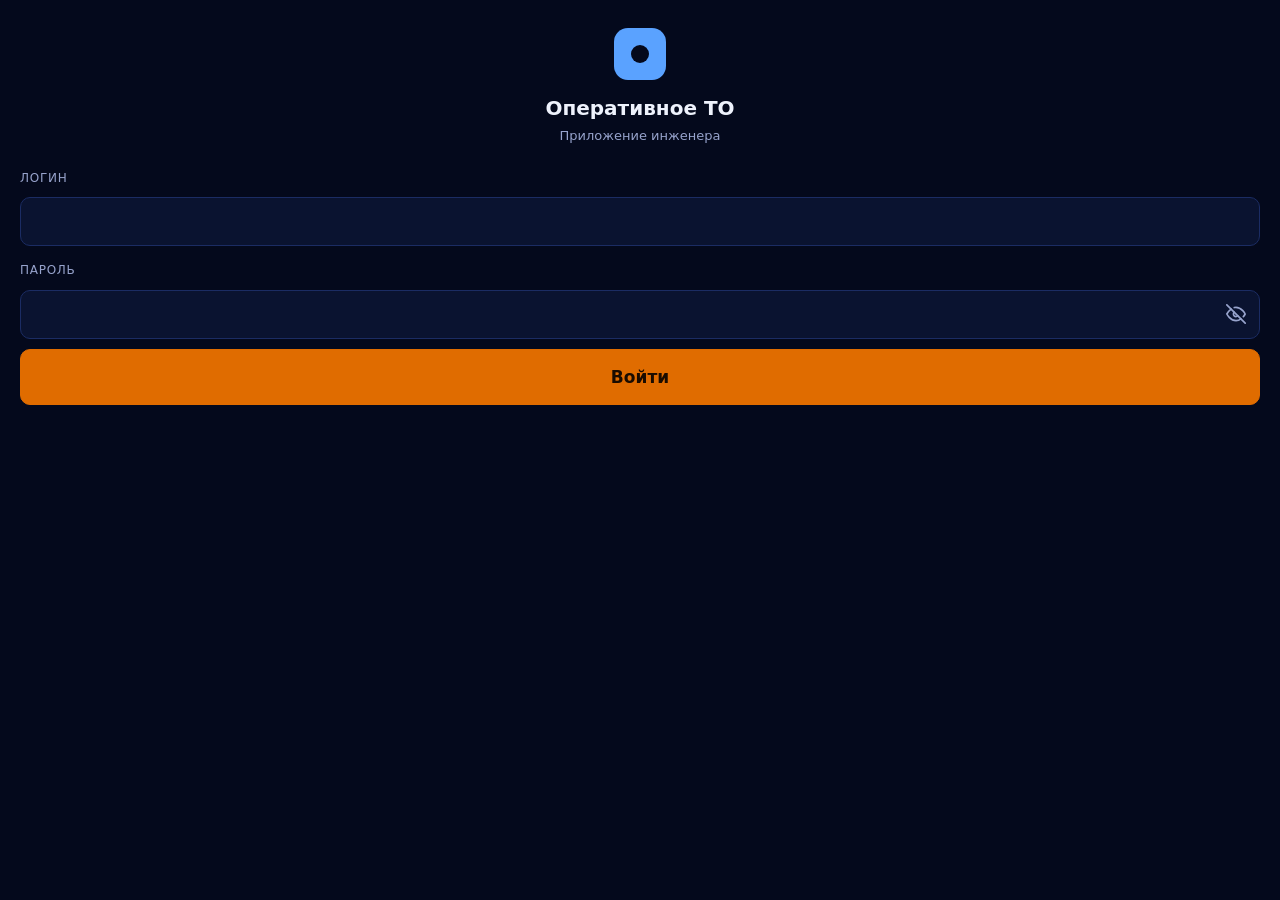
<file: mobile-engineer/index.html>
<!DOCTYPE html>
<html lang="ru">
<head>
  <meta charset="utf-8">
  <meta name="viewport" content="width=device-width, initial-scale=1, viewport-fit=cover">
  <meta name="theme-color" content="#0b0f14">
  <meta name="mobile-web-app-capable" content="yes">
  <meta name="apple-mobile-web-app-status-bar-style" content="black-translucent">
  <title>ОТО · Инженер</title>
  <link rel="manifest" href="manifest.json">
  <link rel="icon" href="icons/icon.svg">
  <link rel="apple-touch-icon" href="icons/icon-192.png">
  <script src="js/theme-switch.js?v=__BUILD__"></script>
  <link rel="stylesheet" href="css/app.css?v=__BUILD__">
  <link rel="stylesheet" href="css/aeroflot-themes.css?v=__BUILD__">
</head>
<body>

<!-- Экран 1. Вход -->
<section class="screen" id="screen-login">
  <div class="brand">
    <div class="brand-mark"></div>
    <h1>Оперативное ТО</h1>
    <p class="brand-sub">Приложение инженера</p>
  </div>

  <form id="login-form" class="stack">
    <label for="login">Логин</label>
    <input id="login" autocomplete="username" autocapitalize="off" required>

    <label for="password">Пароль</label>
    <span class="password-field"><input id="password" type="password" autocomplete="current-password" required><button type="button" class="password-toggle" aria-controls="password" aria-label="Показать пароль" aria-pressed="false" onclick="const field=document.getElementById(this.getAttribute('aria-controls'));const show=field.type==='password';field.type=show?'text':'password';this.setAttribute('aria-pressed',show);this.setAttribute('aria-label',show?'Скрыть пароль':'Показать пароль')"><svg viewBox="0 0 24 24" width="20" height="20" fill="none" stroke="currentColor" stroke-width="2" stroke-linecap="round" stroke-linejoin="round" aria-hidden="true">
            <g class="eye-open"><path d="M1 12s4-8 11-8 11 8 11 8-4 8-11 8-11-8-11-8z"/><circle cx="12" cy="12" r="3"/></g>
            <g class="eye-closed"><path d="M17.94 17.94A10.07 10.07 0 0 1 12 20c-7 0-11-8-11-8a18.45 18.45 0 0 1 5.06-5.94M9.9 4.24A9.12 9.12 0 0 1 12 4c7 0 11 8 11 8a18.5 18.5 0 0 1-2.16 3.19m-6.72-1.07a3 3 0 1 1-4.24-4.24"/><line x1="1" y1="1" x2="23" y2="23"/></g>
          </svg></button></span>

    <div class="error" id="login-error" hidden></div>
    <button type="submit" class="big primary" id="login-submit">Войти</button>
  </form>

</section>

<!-- Экран 2. Выход на смену -->
<section class="screen" id="screen-shift" hidden>
  <div class="brand">
    <h1 id="shift-name">—</h1>
    <p class="brand-sub" id="shift-marks">—</p>
  </div>

  <p class="muted center">Диспетчер увидит вас на карте и сможет назначать вызовы</p>

  <div class="error" id="shift-error" hidden></div>

  <div class="stack">
    <button class="big primary" id="shift-start">Заступить на смену</button>
    <button class="big ghost" id="shift-logout">Выйти из учётной записи</button>
  </div>
</section>

<!-- Экран 3. Рабочий -->
<section class="screen work" id="screen-work" hidden>
  <header class="topbar">
    <span class="status-dot" id="work-status-dot"></span>
    <span id="work-status">на смене</span>
    <span class="spacer"></span>
    <button class="chip" id="geo-mode" aria-label="Местоположение">
      <svg viewBox="0 0 24 24" width="18" height="18" fill="none" stroke="currentColor" stroke-width="2" stroke-linecap="round" stroke-linejoin="round" aria-hidden="true"><path d="M12 22s7-7.2 7-12a7 7 0 1 0-14 0c0 4.800 7 12 7 12z"/><circle cx="12" cy="10" r="2.500"/></svg>
      <span id="geo-text"></span>
    </button>
    <button class="chip" aria-label="Меню" id="work-menu">⋯</button>
  </header>


  <!--
    Карта видна всегда, а не только при вызове: инженеру нужно понимать,
    где он находится, и иметь возможность поставить точку до того,
    как вызов придёт.
  -->
  <div class="map-overlay">
  <!-- Важное — плашкой над картой, только когда есть что сказать -->
  <div class="alerts">
    <button id="extend-shift" hidden>Смена заканчивается · Продлить</button>
    <div class="link-banner" id="link-banner" hidden></div>
    <button class="geo-notice" id="geo-notice" hidden>Нет GPS · Указать место вручную</button>
  </div>
  <section id="nav-guidance" aria-label="Следующий манёвр" hidden>
    <span id="nav-icon" aria-hidden="true"></span>
    <div><strong id="nav-distance"></strong><div id="nav-next"></div></div>
    <button type="button" id="nav-voice" aria-label="Голосовые подсказки"></button>
  </section>
  </div>
  <div class="map-wrap">
    <svg class="route-map" id="route-map" preserveAspectRatio="xMidYMid meet"></svg>
    <button class="map-toggle" id="map-toggle" aria-pressed="false">Спутник</button>
    <!-- Масштаб (ещё щипок двумя пальцами) и возврат к себе -->
    <div class="map-controls">
      <button type="button" id="map-zoom-in" aria-label="Приблизить">+</button>
      <button type="button" id="map-zoom-out" aria-label="Отдалить">−</button>
      <button type="button" class="map-locate" id="map-reset" aria-label="Ко мне" title="Ко мне">
        <svg viewBox="0 0 24 24" width="22" height="22" aria-hidden="true" fill="none" stroke="currentColor" stroke-width="2">
          <circle cx="12" cy="12" r="4"/><path d="M12 2v4M12 18v4M2 12h4M18 12h4"/>
        </svg>
      </button>
    </div>
  </div>

  <div class="work-dock">
    <!-- Вызовов нет: сводка в нижней панели -->
    <div class="idle" id="idle-block">
      <div class="idle-mark"></div>
      <div class="idle-text">
        <h2>Вызовов нет</h2>
        <p class="muted">Вызов придёт сам</p>
      </div>
    </div>

    <!-- Активный вызов -->
    <div class="call" id="call-block" hidden>
      <details id="call-details">
        <summary><span id="dock-board"></span><span id="dock-stand"></span><span id="dock-deadline"></span><span class="detail-label">Детали</span></summary>
        <div class="call-detail-content">
          <!-- Главное число: сколько осталось до контрольного срока -->
          <div class="deadline" id="deadline-block">
            <div class="deadline-value"><span id="deadline-minutes">--</span><small>мин</small></div>
            <div class="deadline-label" id="deadline-label">осталось, чтобы быть у борта</div>
            <div class="deadline-forecast" id="deadline-forecast" hidden></div>
          </div>

          <div class="target">
            <div class="target-main">
              <span class="stand" id="call-stand">—</span>
              <span class="board num" id="call-board">—</span>
            </div>
            <div class="target-sub">
              <span id="call-type">—</span> · <span id="call-defect">—</span>
            </div>
            <div class="target-note" id="call-description" hidden></div>
            <div class="target-metrics">
              <div><span class="muted">В пути</span><b class="num" id="call-eta">—</b></div>
              <div><span class="muted">До борта</span><b class="num" id="call-distance">—</b></div>
              <div><span class="muted">Нужна отметка</span><b class="mark" id="call-mark">—</b></div>
            </div>
            <div class="queue-note" id="call-queue" hidden></div>
            <div class="vehicle-note" id="call-vehicle" hidden></div>
            <!-- Инструмент со склада: куда зайти и отметка «получен». -->
            <div class="tools-note" id="call-tools" hidden>
              <span id="call-tools-text">—</span>
              <button type="button" class="tools-button" id="call-tools-toggle">Инструмент получен</button>
            </div>

          </div>
        </div>
      </details>
    </div>
    <div class="arrival-hint" id="arrival-hint" hidden></div>
    <div class="error work-error" id="call-error" hidden></div>

    <div class="dock-actions">
      <!-- Одно окно на всё, что инженер сообщает диспетчеру -->
      <button type="button" class="big report-open" id="chat-open" hidden aria-label="Чат с диспетчером" title="Чат с диспетчером">
        <svg viewBox="0 0 24 24" width="24" height="24" fill="none" stroke="currentColor" stroke-width="2" stroke-linecap="round" stroke-linejoin="round" aria-hidden="true"><path d="M21 12a8 8 0 0 1-8 8H4l1.800-3.600A8 8 0 1 1 21 12z"/><path d="M9 10.500h8M9 14h5"/></svg>
        <span class="chip-badge" id="chat-badge" hidden></span>
      </button>
      <button type="button" class="big" id="cancel-call" hidden>Отменить</button>
      <button class="big primary action" id="call-action" hidden>—</button>
    </div>
  </div>
</section>

<!-- Настройки местоположения -->
<div class="sheet-backdrop" id="geo-sheet" hidden>
  <div class="sheet">
    <h3>Местоположение</h3>

    <div class="segmented" id="geo-switch">
      <button data-mode="gps" class="active">GPS устройства</button>
      <button data-mode="simulation">Вручную</button>
    </div>

    <p class="muted small" id="geo-explain">
      Координаты берутся с приёмника телефона.
    </p>

    <div class="error" id="geo-error" hidden></div>
    <button class="big ghost" id="geo-close">Готово</button>
  </div>
</div>

<!-- Меню -->
<div class="sheet-backdrop" id="menu-sheet" hidden>
  <div class="sheet">
    <h3 id="menu-name">—</h3>
    <p class="muted small" id="menu-marks">—</p>
    <button type="button" class="big ghost theme-toggle" data-label hidden></button>
    <button class="big ghost" id="menu-leave">Уйти со смены</button>
    <button class="big ghost" id="menu-logout">Выйти из учётной записи</button>
    <button class="big ghost" id="menu-close">Закрыть</button>
  </div>
</div>

<!--
  Чат с диспетчером, над ним отметки: AOG, «Проблема», категория MEL.
  «Проблема» открывает своё окно: описал, отправил — у диспетчера
  вызов загорается красным.
-->
<div class="sheet-backdrop" id="chat-sheet" hidden>
  <div class="sheet report">
    <h3>Чат с диспетчером</h3>
    <div class="report-marks" id="quick-marks">
      <button type="button" class="mark-toggle aog-toggle" id="aog-toggle">AOG</button>
      <button type="button" class="mark-toggle problem-open" id="problem-open">⚠ Проблема</button>
      <div class="mel-switch" id="mel-switch" role="group" aria-label="Категория MEL">
        <span>MEL</span>
        <button type="button" data-mel="A">A</button>
        <button type="button" data-mel="B">B</button>
        <button type="button" data-mel="C">C</button>
        <button type="button" data-mel="D">D</button>
      </div>
      <button type="button" class="mark-toggle" id="parts-toggle">Жду запчасти</button>
      <button type="button" class="mark-toggle" id="tools-toggle">Нет инструмента</button>
    </div>
    <p class="report-hint" id="report-hint" hidden></p>
    <div class="chat-list" id="chat-list"></div>
    <div class="error" id="chat-error" hidden></div>
    <form class="chat-form" id="chat-form">
      <input id="chat-input" maxlength="500" autocomplete="off" placeholder="Сообщение">
      <button type="submit" class="primary" id="chat-send" aria-label="Отправить">➤</button>
    </form>
    <button class="big ghost" id="chat-close">Закрыть</button>
  </div>
</div>

<div class="sheet-backdrop" id="problem-sheet" hidden>
  <div class="sheet">
    <h3>Проблема</h3>
    <form id="problem-form">
      <textarea id="problem-input" maxlength="500" rows="4" required placeholder="Опишите проблему" aria-label="Описание проблемы"></textarea>
      <div class="error" id="problem-error" hidden></div>
      <button type="submit" class="big problem-send" id="problem-send">Отправить</button>
    </form>
    <button class="big ghost" id="problem-close">Отмена</button>
  </div>
</div>

<!-- Подтверждение действия: своё окно, браузерные confirm встроенные браузеры блокируют -->
<div class="sheet-backdrop" id="confirm-sheet" hidden>
  <div class="sheet">
    <h3 id="confirm-title">—</h3>
    <button class="big primary" id="confirm-yes">Да</button>
    <button class="big ghost" id="confirm-no">Отмена</button>
  </div>
</div>

<div class="toast" id="toast" hidden></div>

<script src="js/offline.js?v=__BUILD__"></script>
<script src="js/api.js?v=__BUILD__"></script>
<script src="js/navigation.js?v=__BUILD__"></script>
<script src="js/guidance.js?v=__BUILD__"></script>
<script src="js/geo.js?v=__BUILD__"></script>
<script src="js/satellite.js?v=__BUILD__"></script>
  <script src="js/routemap.js?v=__BUILD__"></script>
<script src="js/app.js?v=__BUILD__"></script>
</body>
</html>
</file>
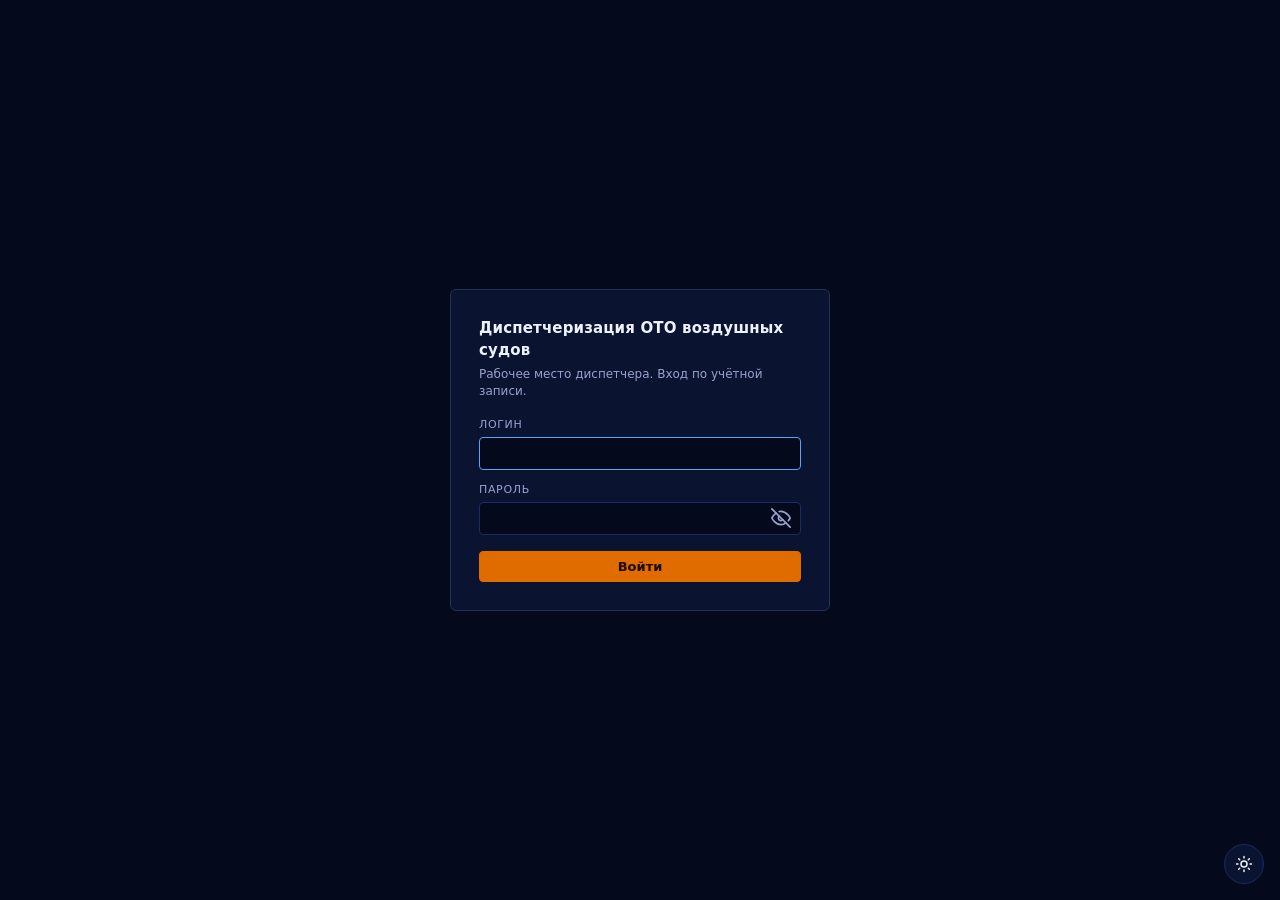
<file: web-dispatcher/index.html>
<!DOCTYPE html>
<html lang="ru">
<head>
  <meta charset="utf-8">
  <title>Вход — Диспетчеризация ОТО</title>
  <link rel="icon" href='data:image/svg+xml,<svg xmlns="http://www.w3.org/2000/svg" viewBox="0 0 32 32"><rect width="32" height="32" rx="6" fill="%230b0f14"/><circle cx="16" cy="16" r="7" fill="%233d8bfd"/></svg>'>
  <script src="js/theme-switch.js?v=__BUILD__"></script>
  <link rel="stylesheet" href="css/theme.css?v=__BUILD__">
  <link rel="stylesheet" href="css/auth.css?v=__BUILD__">
  <link rel="stylesheet" href="css/aeroflot-themes.css?v=__BUILD__">
</head>
<body>
  <main class="auth-screen">
    <form class="auth-box" id="login-form">
      <h1 class="auth-title">Диспетчеризация ОТО воздушных судов</h1>
      <p class="auth-subtitle">Рабочее место диспетчера. Вход по учётной записи.</p>

      <div class="auth-field">
        <label for="login">Логин</label>
        <input id="login" name="login" autocomplete="username" autofocus required>
      </div>

      <div class="auth-field">
        <label for="password">Пароль</label>
        <span class="password-field"><input id="password" name="password" type="password"
               autocomplete="current-password" required><button type="button" class="password-toggle" aria-controls="password" aria-label="Показать пароль" aria-pressed="false" onclick="const field=document.getElementById(this.getAttribute('aria-controls'));const show=field.type==='password';field.type=show?'text':'password';this.setAttribute('aria-pressed',show);this.setAttribute('aria-label',show?'Скрыть пароль':'Показать пароль')"><svg viewBox="0 0 24 24" width="20" height="20" fill="none" stroke="currentColor" stroke-width="2" stroke-linecap="round" stroke-linejoin="round" aria-hidden="true">
            <g class="eye-open"><path d="M1 12s4-8 11-8 11 8 11 8-4 8-11 8-11-8-11-8z"/><circle cx="12" cy="12" r="3"/></g>
            <g class="eye-closed"><path d="M17.94 17.94A10.07 10.07 0 0 1 12 20c-7 0-11-8-11-8a18.45 18.45 0 0 1 5.06-5.94M9.9 4.24A9.12 9.12 0 0 1 12 4c7 0 11 8 11 8a18.5 18.5 0 0 1-2.16 3.19m-6.72-1.07a3 3 0 1 1-4.24-4.24"/><line x1="1" y1="1" x2="23" y2="23"/></g>
          </svg></button></span>
      </div>

      <div id="error" class="error" hidden></div>

      <div class="auth-actions">
        <button type="submit" class="primary" id="submit">Войти</button>
      </div>

    </form>
  </main>

  <script src="js/config.js?v=__BUILD__"></script>
  <script src="js/api.js?v=__BUILD__"></script>
  <script src="js/login.js?v=__BUILD__"></script>
</body>
</html>
</file>
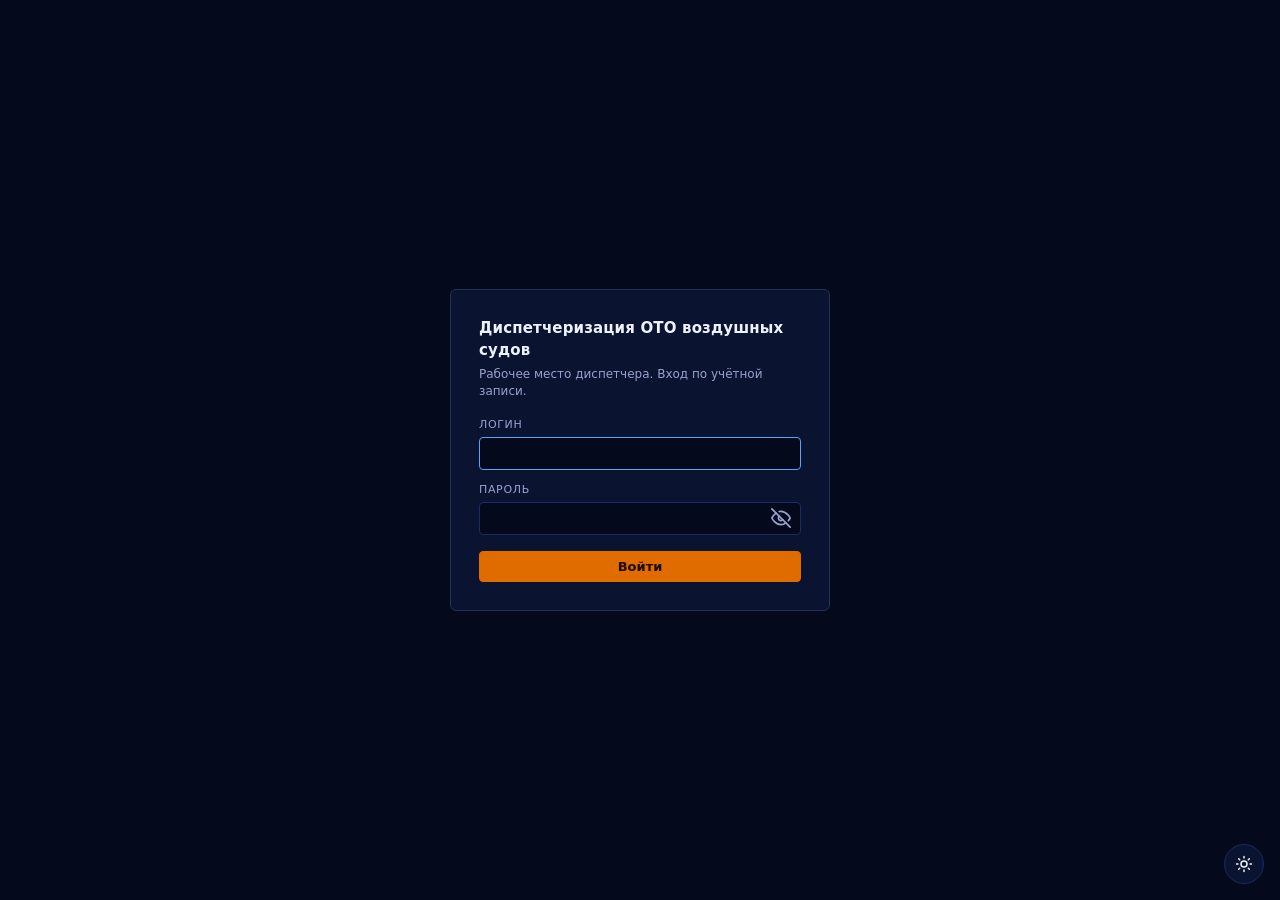
<file: web-dispatcher/admin.html>
<!DOCTYPE html>
<html lang="ru">
<head>
  <meta charset="utf-8">
  <title>Администрирование</title>
  <link rel="icon" href='data:image/svg+xml,<svg xmlns="http://www.w3.org/2000/svg" viewBox="0 0 32 32"><rect width="32" height="32" rx="6" fill="%230b0f14"/><circle cx="16" cy="16" r="7" fill="%23e3a72c"/></svg>'>
  <script src="js/theme-switch.js?v=__BUILD__"></script>
  <link rel="stylesheet" href="css/theme.css?v=__BUILD__">
  <link rel="stylesheet" href="css/dispatch.css?v=__BUILD__">
  <link rel="stylesheet" href="css/admin.css?v=__BUILD__">
  <link rel="stylesheet" href="css/aeroflot-themes.css?v=__BUILD__">
</head>
<body>
  <div class="admin">

    <header class="header">
      <span class="header-title">Администрирование</span>
      <div class="header-context">
        <!-- Сотрудники, машины и борта заводятся в аэропорту сессии.
             Переключатель здесь, чтобы наполнить только что созданный
             аэропорт, не уходя на экран выбора. -->
        <label for="ctx-airport">Аэропорт</label>
        <select id="ctx-airport" class="header-select"></select>
      </div>
      <div class="header-spacer"></div>
      <span class="muted" id="ctx-user">—</span>
      <button type="button" class="theme-toggle" hidden></button>
      <a class="link-button" id="back-to-dispatch" href="dispatch.html">К рабочему экрану</a>
      <button id="logout">Выход</button>
    </header>

    <nav class="admin-tabs" id="tabs">
      <button type="button" data-tab="airports" class="active">Аэропорты</button>
      <button type="button" data-tab="users">Учётные записи</button>
      <button type="button" data-tab="shifts">Смены</button>
      <button type="button" data-tab="vehicles">Спецтранспорт</button>
      <button type="button" data-tab="aircraft">Борта</button>
      <button type="button" data-tab="journal">Журнал</button>
      <button type="button" data-tab="stand">Подготовка</button>
    </nav>

    <!-- ======================= Аэропорты ======================= -->
    <section class="admin-page" id="page-airports">
      <div class="admin-columns">

        <div class="admin-card">
          <h2>Аэропорты системы</h2>
          <p class="muted small">
            Встроенные лежат в файлах репозитория и правятся скриптом выгрузки.
            Добавленные здесь хранятся в базе и доступны сразу.
          </p>
          <div class="admin-list" id="airports-list">
            <div class="empty">Загрузка…</div>
          </div>
        </div>

        <div class="admin-card">
          <h2>Добавить по коду ИКАО</h2>
          <p class="muted small">
            Сервер выгрузит настоящий граф аэропорта из OpenStreetMap: границы
            лётного поля находятся по самому коду. Нужен доступ в интернет —
            один раз, в момент добавления.
          </p>
          <form class="admin-form" id="import-form">
            <label for="import-icao">Код ИКАО</label>
            <input id="import-icao" maxlength="4" placeholder="ULLI" required>
            <label class="checkbox">
              <input type="checkbox" id="import-service-roads">
              добавить служебные проезды перрона
            </label>
            <button type="submit" class="primary" id="import-submit">Выгрузить</button>
          </form>
          <div class="admin-note" id="import-note" hidden></div>

          <h2 class="with-gap">Создать вручную</h2>
          <p class="muted small">
            Пустой аэропорт, который вы разметите точками на карте. Координаты
            задают участок, над которым откроется редактор.
          </p>
          <form class="admin-form" id="create-form">
            <label for="create-icao">Код</label>
            <input id="create-icao" maxlength="8" placeholder="TST1" required>
            <label for="create-name">Название</label>
            <input id="create-name" placeholder="Учебный аэродром" required>
            <label for="create-city">Город</label>
            <input id="create-city" placeholder="Москва">
            <div class="admin-row">
              <div>
                <label for="create-lat">Широта</label>
                <input id="create-lat" class="num" value="55.4000" required>
              </div>
              <div>
                <label for="create-lon">Долгота</label>
                <input id="create-lon" class="num" value="37.9000" required>
              </div>
            </div>
            <button type="submit" class="primary" id="create-submit">Создать</button>
          </form>
          <div class="admin-note" id="create-note" hidden></div>
        </div>

      </div>
    </section>

    <!-- ======================= Подготовка стенда ======================= -->
    <section class="admin-page" id="page-stand" hidden>
      <div class="admin-columns">
        <div class="admin-card">
          <h2>Оформление</h2>
          <p class="muted small">
            Стиль для всех экранов: диспетчер, инженер, экипаж, вход. Открытые страницы
            переключатся сами за полминуты. В стиле «Аэрофлот» каждый выбирает себе
            ночную или дневную тему кнопкой с солнцем или луной.
          </p>
          <div class="report-presets" id="style-switch" role="group" aria-label="Стиль оформления">
            <button type="button" data-style="aero">Аэрофлот (новый)</button>
            <button type="button" data-style="legacy">Классика (прежний)</button>
          </div>
          <div class="admin-note" id="style-note" hidden></div>
        </div>
        <div class="admin-card">
          <h2>Очистить базу</h2>
          <p class="muted small">
            Для всех аэропортов: стираются вызовы, история, переписка, сообщения
            экипажей, действия и журнал. Люди и машины освобождаются, полигон ВДНХ
            возвращается к исходным точкам. Учётные записи, аэропорты, борта, люди,
            машины и справочник неисправностей остаются. Перед очисткой сохраняется
            копия базы.
          </p>
          <button type="button" class="danger-fill" id="stand-clear">Очистить базу</button>
          <div class="admin-note" id="stand-clear-note" hidden></div>
        </div>
        <div class="admin-card">
          <h2>Случайные данные — <span id="stand-airport">—</span></h2>
          <p class="muted small">
            Прошлые вызовы с журналом и перепиской: в срок, с опозданием, отменённые,
            с переназначением, AOG, ожиданием запчастей. И текущая обстановка: инженеры
            в пути и у борта, очередь, горящий вызов, входящие сообщения. Добавляется
            к тому, что уже есть; убрать — «Очистить базу».
          </p>
          <div class="admin-form">
            <div class="admin-row">
              <div><label for="stand-days">За сколько дней</label><input id="stand-days" type="number" min="1" max="60" value="7"></div>
              <div><label for="stand-count">Прошлых вызовов</label><input id="stand-count" type="number" min="1" max="300" value="60"></div>
            </div>
            <button type="button" class="primary" id="stand-random">Создать случайные данные</button>
          </div>
          <div class="admin-note" id="stand-random-note" hidden></div>
        </div>
      </div>
    </section>

    <!-- ======================= Редактор карты ======================= -->
    <section class="admin-page" id="page-editor" hidden>
      <div class="editor-bar">
        <button type="button" id="editor-back">← К списку</button>
        <span class="editor-title" id="editor-title">—</span>

        <div class="editor-tools" id="editor-tools">
          <button type="button" data-mode="stand" class="active">Стоянка</button>
          <button type="button" data-mode="tech_center">Техцентр</button>
          <button type="button" data-mode="junction">Перекрёсток</button>
          <button type="button" data-mode="link">Соединить</button>
          <button type="button" data-mode="erase">Удаление</button>
        </div>

        <span class="editor-counts" id="editor-counts">точек 0 · связей 0</span>
        <div class="header-spacer"></div>
        <button type="button" id="editor-clear">Очистить</button>
        <button type="button" class="primary" id="editor-save">Сохранить</button>
      </div>

      <div class="editor-hint" id="editor-hint">
        Кликните по карте, чтобы поставить стоянку.
      </div>

      <div class="map-area editor-map-area">
        <svg class="map" id="editor-map" preserveAspectRatio="xMidYMid meet"></svg>

        <div class="basemap-switch" id="editor-basemap">
          <button type="button" data-basemap="satellite" class="active">Спутник</button>
          <button type="button" data-basemap="scheme">Схема</button>
        </div>

        <div class="map-notice" id="editor-notice" hidden></div>
        <div class="map-credit" id="editor-credit"></div>

        <div class="map-legend">
          <div class="legend-row">
            <span class="legend-dot" style="background: var(--ok)"></span> стоянка
          </div>
          <div class="legend-row">
            <span class="legend-dot" style="background: var(--route)"></span> техцентр
          </div>
          <div class="legend-row">
            <span class="legend-dot" style="background: var(--text-muted)"></span> перекрёсток
          </div>
        </div>

        <div class="map-zoom">
          <button type="button" id="editor-zoom-out">−</button>
          <button type="button" id="editor-zoom-in">+</button>
          <button type="button" id="editor-fit">Вся карта</button>
        </div>
      </div>
    </section>

    <!-- ======================= Учётные записи =======================
         Все люди аэропорта в одном месте: диспетчеры, начальники смены,
         администраторы и инженеры. У инженера, кроме входа, есть карточка
         сотрудника — квалификация, смена, место; по ней идёт подбор. -->
    <section class="admin-page" id="page-users" hidden>
      <div class="admin-columns">

        <div class="admin-card">
          <h2>Учётные записи <span id="users-scope">—</span></h2>
          <p class="muted small">
            Зелёная точка — человек сейчас в системе. Начальник смены может
            завершить сеанс младшего и поменять инженеру смену, место
            и присутствие на смене; заводить и править учётные записи
            и квалификацию — администратор аэропорта и старше.
          </p>
          <label for="people-search">Поиск по ФИО, логину, роли и допускам</label>
          <input id="people-search" type="search">
          <div class="admin-list" id="users-list">
            <div class="empty">Загрузка…</div>
          </div>
        </div>

        <div class="admin-card" id="user-form-card">
          <h2 id="user-form-title">Завести учётную запись</h2>
          <p class="muted small" id="user-form-intro">
            Учётная запись привязывается ровно к одному аэропорту.
            Для инженера заводится и карточка сотрудника: квалификация
            определяет, на какие работы и типы ВС его можно назначить.
          </p>
          <form class="admin-form" id="user-form">
            <label for="user-name">ФИО</label>
            <input id="user-name" placeholder="Смирнова О. В." required>

            <div class="admin-row">
              <div>
                <label for="user-role">Роль</label>
                <select id="user-role"></select>
              </div>
              <div id="user-airport-box">
                <label for="user-airport">Аэропорт</label>
                <select id="user-airport"></select>
              </div>
            </div>

            <!-- Карточка инженера: видна, когда выбрана роль «инженер». -->
            <div id="user-engineer-fields" class="user-engineer-fields" hidden>
              <div class="admin-row">
                <div>
                  <label for="user-shift">Смена</label>
                  <select id="user-shift">
                    <option value="day">дневная</option>
                    <option value="night">ночная</option>
                  </select>
                </div>
                <div>
                  <label for="user-mark">Отметка</label>
                  <select id="user-mark">
                    <option value="A1">A1 — линейное ТО, самолёты</option>
                    <option value="B1.1" selected>B1.1 — планер и двигатели</option>
                    <option value="B1.3">B1.3 — вертолёты</option>
                    <option value="B2">B2 — авионика</option>
                    <option value="C">C — базовое ТО</option>
                    <option value="CAB">CAB — интерьер, без самостоятельного допуска</option>
                    <option value="AM">AM — стажёр, без самостоятельного допуска</option>
                  </select>
                </div>
              </div>

              <label for="user-types">Типы ВС (через запятую)</label>
              <input id="user-types" placeholder="A320, A321, SSJ-100">

              <label for="user-valid">Отметка действует до</label>
              <input id="user-valid" class="num" value="2027-12-31">

              <label for="user-place">Где находится</label>
              <select id="user-place"></select>

              <label class="checkbox">
                <input type="checkbox" id="user-on-shift">
                сразу на смене — участвует в подборе без входа в приложение
              </label>
            </div>

            <div id="user-login-row">
              <label for="user-login" id="user-login-label">Логин</label>
              <input id="user-login" autocomplete="off" required>
            </div>

            <div id="user-password-row">
              <label for="user-password" id="user-password-label">Пароль</label>
              <span style="display:flex;align-items:center;gap:.4rem"><input id="user-password" type="password" autocomplete="new-password" required><button type="button" aria-controls="user-password" aria-label="Показать пароль" aria-pressed="false" onclick="const field=document.getElementById(this.getAttribute('aria-controls'));const show=field.type==='password';field.type=show?'text':'password';this.setAttribute('aria-pressed',show);this.setAttribute('aria-label',show?'Скрыть пароль':'Показать пароль')">👁</button></span>
            </div>

            <button type="submit" class="primary" id="user-submit">Завести</button>
            <button type="button" id="user-cancel" hidden>Отмена</button>
          </form>
          <div class="admin-note" id="user-note" hidden></div>
        </div>

      </div>
    </section>

    <section class="admin-page" id="page-shifts" hidden>
      <div class="admin-columns">
        <div class="admin-card">
          <h2>Расписание смен <span id="shifts-airport">—</span></h2>
          <p class="muted small">
            При входе смена выбирается сама — по местному времени аэропорта:
            с начала до конца дневной смены идёт дневная, остальное время —
            ночная. Если дневная заканчивается после полуночи, укажите конец
            раньше начала.
          </p>
          <form class="admin-form" id="shifts-form">
            <label for="shift-tz">Часовой пояс (код IANA)</label>
            <input id="shift-tz" list="shift-tz-list" placeholder="Europe/Moscow" required>
            <datalist id="shift-tz-list">
              <option value="Europe/Kaliningrad">Калининград, UTC+2</option>
              <option value="Europe/Moscow">Москва, UTC+3</option>
              <option value="Europe/Samara">Самара, UTC+4</option>
              <option value="Asia/Yekaterinburg">Екатеринбург, UTC+5</option>
              <option value="Asia/Omsk">Омск, UTC+6</option>
              <option value="Asia/Novosibirsk">Новосибирск, UTC+7</option>
              <option value="Asia/Krasnoyarsk">Красноярск, UTC+7</option>
              <option value="Asia/Irkutsk">Иркутск, UTC+8</option>
              <option value="Asia/Yakutsk">Якутск, UTC+9</option>
              <option value="Asia/Vladivostok">Владивосток, UTC+10</option>
              <option value="Asia/Magadan">Магадан, UTC+11</option>
              <option value="Asia/Kamchatka">Петропавловск-Камчатский, UTC+12</option>
            </datalist>

            <div class="admin-row">
              <div>
                <label for="shift-start">Дневная смена с</label>
                <input id="shift-start" type="time" required>
              </div>
              <div>
                <label for="shift-end">до</label>
                <input id="shift-end" type="time" required>
              </div>
            </div>

            <button type="submit" class="primary" id="shifts-submit">Сохранить</button>
          </form>
          <div class="admin-note" id="shifts-note" hidden></div>
        </div>
      </div>
    </section>

    <!-- ======================= Спецтранспорт ======================= -->
    <section class="admin-page" id="page-vehicles" hidden>
      <div class="admin-columns">

        <div class="admin-card">
          <h2>Парк аэропорта <span id="vehicles-airport">—</span></h2>
          <p class="muted small">
            Занятую машину вывести из парка нельзя: на ней едет или к ней идёт
            инженер.
          </p>
          <div class="admin-list" id="vehicles-list">
            <div class="empty">Загрузка…</div>
          </div>
        </div>

        <div class="admin-card">
          <h2>Поставить машину в парк</h2>
          <form class="admin-form" id="vehicle-form">
            <label for="veh-sign">Позывной</label>
            <input id="veh-sign" placeholder="ТМ-06" required>
            <label for="veh-kind">Тип</label>
            <input id="veh-kind" value="Техпомощь">
            <label for="veh-place">Где стоит</label>
            <select id="veh-place"></select>
            <button type="submit" class="primary" id="vehicle-submit">Поставить</button>
          </form>
          <div class="admin-note" id="vehicle-note" hidden></div>
        </div>

      </div>
    </section>

    <!-- ======================= Борта ======================= -->
    <section class="admin-page" id="page-journal" hidden>
      <div class="journal">
        <div class="journal-bar">
          <div class="journal-title">
            <h2>Журнал событий</h2>
            <span class="muted small" id="journal-scope">—</span>
          </div>
          <div class="journal-integrity" id="journal-integrity" title="Каждая запись хранит хэш SHA-256 своего содержимого и предыдущей записи. Правка и удаление запрещены базой.">проверка…</div>
          <div class="journal-export">
            <button type="button" id="journal-csv">Выгрузить CSV</button>
            <button type="button" class="primary" id="journal-xlsx">Выгрузить Excel</button>
          </div>
        </div>

        <form class="journal-filters" id="journal-filters">
          <label>С <input type="datetime-local" step="1" id="journal-from"></label>
          <label>По <input type="datetime-local" step="1" id="journal-to"></label>
          <label>Раздел
            <select id="journal-category"><option value="">все</option></select>
          </label>
          <label id="journal-airport-box" hidden>Аэропорт
            <select id="journal-airport"><option value="">все</option></select>
          </label>
          <label class="journal-search">Поиск
            <input type="search" id="journal-q" placeholder="борт, сотрудник, текст">
          </label>
          <label>Заявка №
            <input type="number" min="1" id="journal-call" class="journal-call">
          </label>
          <button type="button" id="journal-reset">Сбросить</button>
        </form>

        <div class="journal-table-wrap">
          <table class="journal-table">
            <thead>
              <tr>
                <th>Время (местное)</th>
                <th>Аэропорт</th>
                <th>Раздел</th>
                <th>Событие</th>
                <th>Заявка</th>
                <th>Инициатор</th>
                <th>Исполнитель</th>
                <th class="num">мс</th>
              </tr>
            </thead>
            <tbody id="journal-rows"></tbody>
          </table>
          <p class="muted journal-empty" id="journal-empty" hidden>Событий по фильтру нет</p>
        </div>
        <div class="journal-foot">
          <span class="muted small" id="journal-count">—</span>
          <button type="button" id="journal-more" hidden>Показать ещё</button>
        </div>
      </div>
    </section>

    <section class="admin-page" id="page-aircraft" hidden>
      <div class="admin-columns">

        <div class="admin-card">
          <h2>Борта на стоянках <span id="aircraft-airport">—</span></h2>
          <p class="muted small">
            Вызов регистрируется на борт. Без бортов в новом аэропорту подбор
            проверить нельзя.
          </p>
          <div class="admin-list" id="aircraft-list">
            <div class="empty">Загрузка…</div>
          </div>
        </div>

        <div class="admin-card">
          <h2>Поставить борт на стоянку</h2>
          <form class="admin-form" id="aircraft-form">
            <label for="ac-board">Бортовой номер</label>
            <input id="ac-board" placeholder="RA-89001" required>
            <label for="ac-type">Тип ВС</label>
            <!-- Типы приходят из справочника сервера: по типу определяется
                 подкатегория допуска, и список в двух местах разошёлся бы. -->
            <select id="ac-type"></select>
            <label for="ac-stand">Стоянка</label>
            <select id="ac-stand"></select>
            <button type="submit" class="primary" id="aircraft-submit">Поставить</button>
          </form>
          <div class="admin-note" id="aircraft-note" hidden></div>
        </div>

      </div>
    </section>

  </div>

  <script src="js/config.js?v=__BUILD__"></script>
  <script src="js/api.js?v=__BUILD__"></script>
  <script src="js/satellite.js?v=__BUILD__"></script>
  <script src="js/tiles.js?v=__BUILD__"></script>
  <script src="js/map.js?v=__BUILD__"></script>
  <script src="js/editor.js?v=__BUILD__"></script>
  <script src="js/journal.js?v=__BUILD__"></script>
  <script src="js/admin.js?v=__BUILD__"></script>
</body>
</html>
</file>
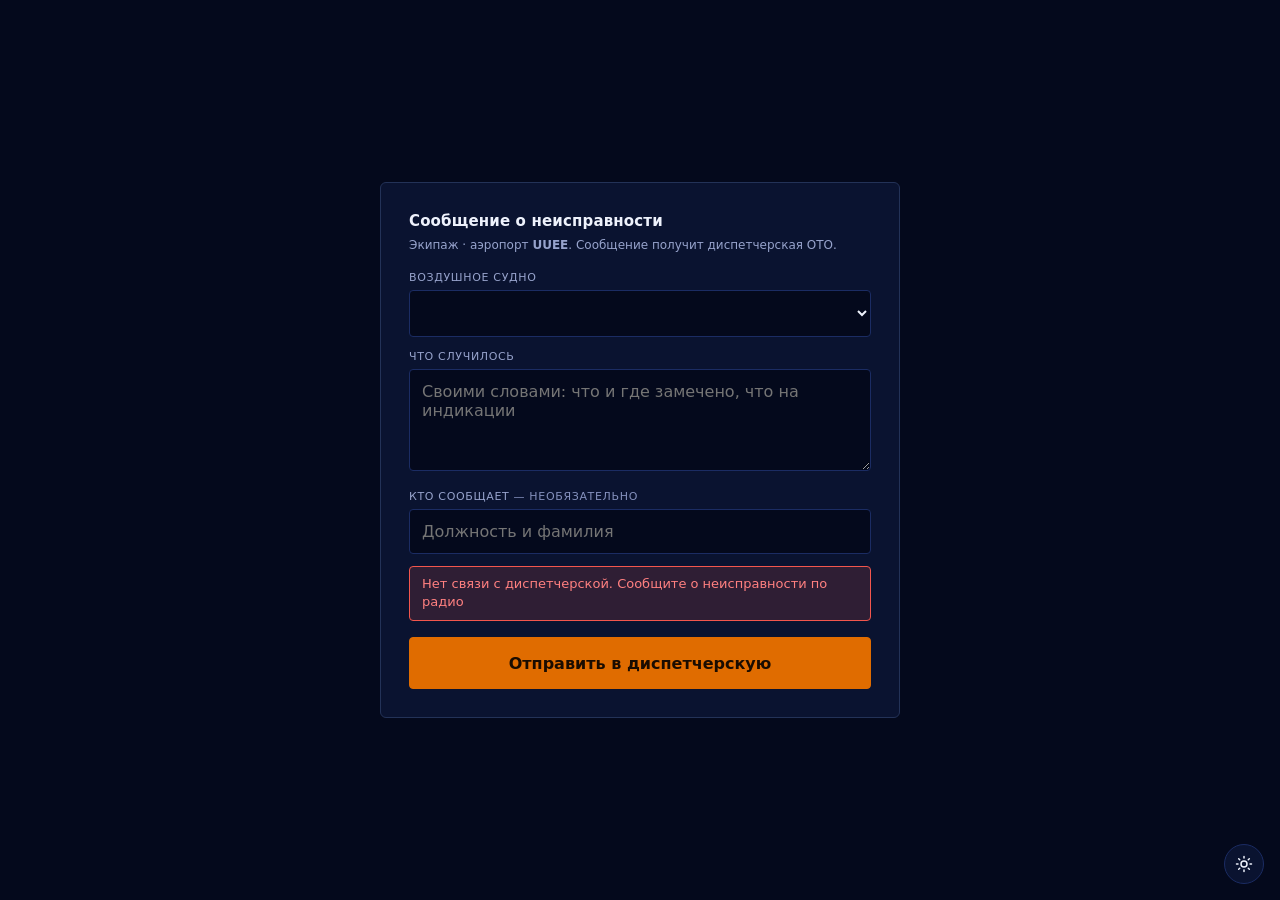
<file: web-dispatcher/crew.html>
<!DOCTYPE html>
<html lang="ru">
<head>
  <meta charset="utf-8">
  <meta name="viewport" content="width=device-width, initial-scale=1">
  <title>Сообщение о неисправности</title>
  <link rel="icon" href='data:image/svg+xml,<svg xmlns="http://www.w3.org/2000/svg" viewBox="0 0 32 32"><rect width="32" height="32" rx="6" fill="%230b0f14"/><circle cx="16" cy="16" r="7" fill="%233d8bfd"/></svg>'>
  <script src="js/theme-switch.js?v=__BUILD__"></script>
  <link rel="stylesheet" href="css/theme.css?v=__BUILD__">
  <link rel="stylesheet" href="css/auth.css?v=__BUILD__">
  <link rel="stylesheet" href="css/crew.css?v=__BUILD__">
  <link rel="stylesheet" href="css/aeroflot-themes.css?v=__BUILD__">
</head>
<body>
  <!--
    Страница для планшета экипажа. Экипаж только сообщает о неисправности:
    сообщение уходит в диспетчерскую, и уже там его разбирают и назначают
    инженера. Напрямую инженеру пилот задачу не ставит.
  -->
  <main class="auth-screen">
    <form class="auth-box wide crew-box" id="crew-form">
      <h1 class="auth-title">Сообщение о неисправности</h1>
      <p class="auth-subtitle">
        Экипаж · аэропорт <b id="crew-airport">—</b>. Сообщение получит диспетчерская ОТО.
      </p>

      <div class="auth-field">
        <label for="crew-board">Воздушное судно</label>
        <select id="crew-board" required></select>
      </div>

      <div class="auth-field">
        <label for="crew-description">Что случилось</label>
        <textarea id="crew-description" rows="4" maxlength="500" required
                  placeholder="Своими словами: что и где замечено, что на индикации"></textarea>
      </div>

      <div class="auth-field">
        <label for="crew-reporter">Кто сообщает <span class="dim">— необязательно</span></label>
        <input id="crew-reporter" maxlength="80" placeholder="Должность и фамилия">
      </div>

      <div id="crew-error" class="error" hidden></div>
      <div id="crew-done" class="crew-done" hidden></div>

      <div class="auth-actions">
        <button type="submit" class="primary crew-submit" id="crew-submit">Отправить в диспетчерскую</button>
      </div>
    </form>
  </main>

  <script src="js/config.js?v=__BUILD__"></script>
  <script src="js/crew.js?v=__BUILD__"></script>
</body>
</html>
</file>
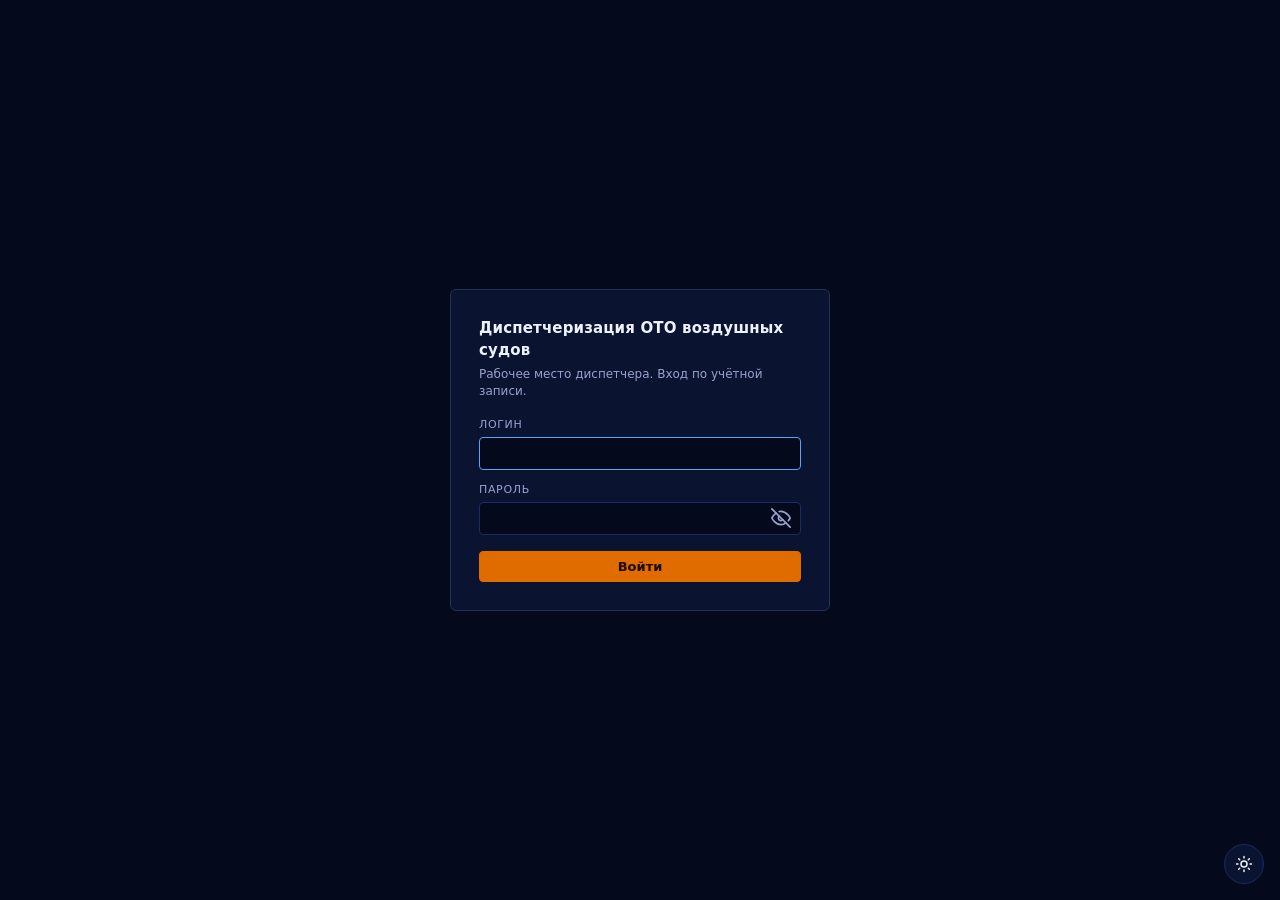
<file: web-dispatcher/dispatch.html>
<!DOCTYPE html>
<html lang="ru">
<head>
  <meta charset="utf-8">
  <title>Рабочий экран диспетчера</title>
  <link rel="icon" href='data:image/svg+xml,<svg xmlns="http://www.w3.org/2000/svg" viewBox="0 0 32 32"><rect width="32" height="32" rx="6" fill="%230b0f14"/><circle cx="16" cy="16" r="7" fill="%233d8bfd"/></svg>'>
  <script src="js/theme-switch.js?v=__BUILD__"></script>
  <link rel="stylesheet" href="css/theme.css?v=__BUILD__">
  <link rel="stylesheet" href="css/dispatch.css?v=__BUILD__">
  <link rel="stylesheet" href="css/aeroflot-themes.css?v=__BUILD__">
</head>
<body>
  <div class="workspace">

    <header class="header">
      <span class="header-title">Диспетчеризация ОТО</span>
      <div class="header-context">
        <span>Аэропорт <b id="ctx-airport">—</b></span>
        <span>Смена <b id="ctx-shift">—</b></span>
      </div>
      <div class="header-spacer"></div>
      <!-- Только полигон ВДНХ, администратор аэропорта -->
      <button type="button" id="polygon-reset" hidden>Сбросить полигон</button>
      <button type="button" id="report-open">Отчёт</button>
      <!-- Учения: значок видят все, переключает администратор аэропорта -->
      <span class="drill-badge" id="drill-badge" hidden>Учения</span>
      <select id="drill-speed" class="drill-speed" title="Скорость учений" aria-label="Скорость учений" hidden>
        <option value="1">1×</option><option value="2">2×</option><option value="4">4×</option>
        <option value="8">8×</option><option value="16">16×</option><option value="32">32×</option>
      </select>
      <button type="button" id="drill-toggle" hidden>Начать учения</button>
      <!-- ИИ-диспетчер: план назначений по всем ждущим вызовам -->
      <button type="button" id="ai-toggle" class="ai-toggle" aria-expanded="false" hidden>ИИ-диспетчер</button>
      <button type="button" class="theme-toggle" hidden></button>
      <span class="clock" id="clock">--:--:--</span>
      <span class="muted" id="ctx-user">—</span>
      <a href="admin.html" id="admin-link" hidden>Администрирование</a>
      <button id="logout">Выход</button>
    </header>

    <!-- Вызовы -->
    <section class="panel panel-calls">
      <div class="panel-head">
        <span title="Вызовы, по которым работа не закончена. Требующие вмешательства — наверху">Активные вызовы</span>
        <button type="button" class="panel-head-button" id="call-history">История</button>
      </div>
      <!-- Входящие сообщения экипажа: вызовом они станут после разбора -->
      <div class="inbox" id="inbox" hidden></div>
      <div class="panel-body" id="calls-list">
        <div class="empty">Загрузка…</div>
      </div>
      <div class="panel-foot">
        <button class="primary" id="new-call" style="width:100%">
          Зарегистрировать вызов
        </button>
      </div>
    </section>

    <!-- Карта -->
    <section class="map-area">
      <svg class="map" id="map" preserveAspectRatio="xMidYMid meet"></svg>

      <!-- Подложка: схема работает без интернета, снимок требует сети -->
      <div class="basemap-switch" id="basemap-switch">
        <button type="button" data-basemap="scheme" class="active">Схема</button>
        <button type="button" data-basemap="satellite">Спутник</button>
      </div>

      <div class="map-notice" id="map-notice" hidden></div>
      <div class="map-credit" id="map-credit"></div>

      <div class="map-legend">
        <div class="legend-row">
          <span class="legend-dot" style="background: var(--ok)"></span>
          свободен, допуск есть
        </div>
        <div class="legend-row">
          <span class="legend-dot" style="background: var(--neutral)"></span>
          свободен, допуска нет
        </div>
        <div class="legend-row">
          <span class="legend-dot" style="background: var(--busy)"></span>
          занят на вызове
        </div>
        <div class="legend-row">
          <span class="legend-dot"
                style="background: transparent; border: 1px dashed var(--text)"></span>
          едет на машине
        </div>
        <div class="legend-row">
          <span class="legend-dot"
                style="border-radius: 2px; background: var(--bg-deep); border: 2px solid var(--route)"></span>
          свободная машина парка
        </div>
      </div>

      <!-- Поиск по карте. Перенос объектов — удержанием метки: ТЗ
           допускает ввод местоположения вручную на карте, и это он. -->
      <div class="map-tools"></div>

      <div class="map-controls">
        <button id="zoom-out">−</button>
        <button id="zoom-in">+</button>
        <button id="zoom-reset">Весь аэропорт</button>
      </div>
    </section>

    <!-- Панель ИИ-диспетчера: выпадает под кнопкой справа -->
    <aside class="ai-panel" id="ai-panel" hidden></aside>

    <!-- Подбор -->
    <section class="panel panel-suggest">
      <div class="panel-body" id="suggest-body">
        <div class="empty">Выберите вызов слева</div>
      </div>
      <div class="panel-foot" id="call-actions" hidden>
        <button type="button" id="cancel-call" class="link-button is-danger">Отменить вызов</button>
      </div>
    </section>

    <!-- Состояние смены -->
    <footer class="status-bar">
      <span class="status-item">Сотрудников на смене: <b id="stat-total">0</b></span>
      <span class="status-item">
        <span class="legend-dot" style="background: var(--ok)"></span>
        свободны: <b id="stat-free">0</b>
      </span>
      <span class="status-item">
        <span class="legend-dot" style="background: var(--busy)"></span>
        заняты: <b id="stat-busy">0</b>
      </span>
      <span class="status-item">свободных машин: <b id="stat-vehicle">0</b></span>
      <span class="header-spacer"></span>
      <span class="status-item" id="conn-status">обновление каждые 4 с</span>
    </footer>
  </div>

  <script src="js/config.js?v=__BUILD__"></script>
  <script src="js/api.js?v=__BUILD__"></script>
  <script src="js/satellite.js?v=__BUILD__"></script>
  <script src="js/tiles.js?v=__BUILD__"></script>
  <script src="js/map.js?v=__BUILD__"></script>
  <script src="js/mapsearch.js?v=__BUILD__"></script>
  <script src="js/terms.js?v=__BUILD__"></script>
  <script src="js/panels.js?v=__BUILD__"></script>
  <script src="js/ui.js?v=__BUILD__"></script>
  <script src="js/alerts.js?v=__BUILD__"></script>
  <script src="js/inbox.js?v=__BUILD__"></script>
  <script src="js/waypoints.js?v=__BUILD__"></script>
  <script src="js/callform.js?v=__BUILD__"></script>
  <script src="js/agent.js?v=__BUILD__"></script>
  <script src="js/ai.js?v=__BUILD__"></script>
  <script src="js/dispatch.js?v=__BUILD__"></script>
</body>
</html>
</file>
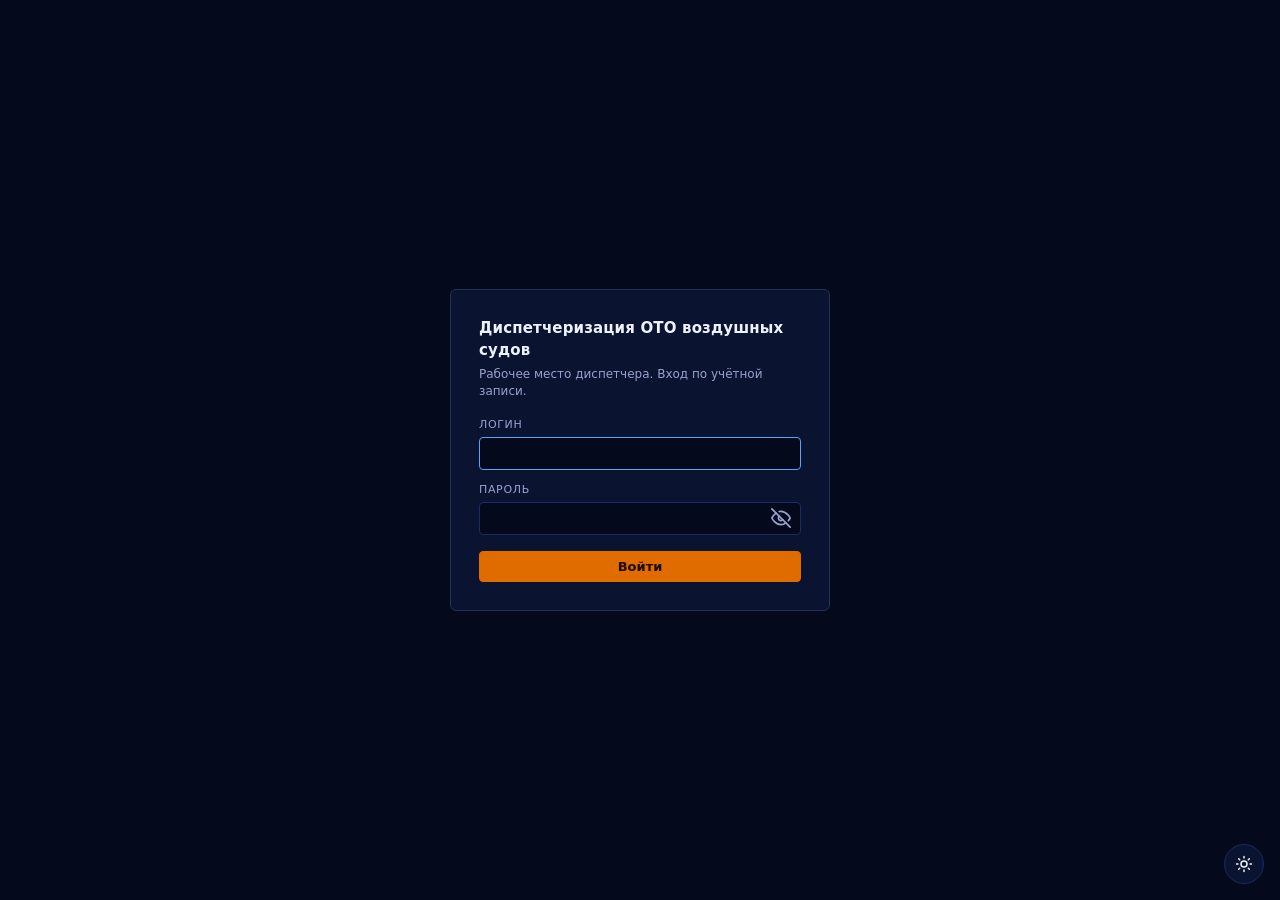
<file: web-dispatcher/select-airport.html>
<!DOCTYPE html>
<html lang="ru">
<head>
  <meta charset="utf-8">
  <title>Выбор аэропорта и смены</title>
  <link rel="icon" href='data:image/svg+xml,<svg xmlns="http://www.w3.org/2000/svg" viewBox="0 0 32 32"><rect width="32" height="32" rx="6" fill="%230b0f14"/><circle cx="16" cy="16" r="7" fill="%233d8bfd"/></svg>'>
  <script src="js/theme-switch.js?v=__BUILD__"></script>
  <link rel="stylesheet" href="css/theme.css?v=__BUILD__">
  <link rel="stylesheet" href="css/auth.css?v=__BUILD__">
  <link rel="stylesheet" href="css/aeroflot-themes.css?v=__BUILD__">
</head>
<body>
  <main class="auth-screen">
    <div class="auth-box wide">
      <h1 class="auth-title">Где и когда вы работаете</h1>
      <p class="auth-subtitle" id="greeting">—</p>

      <div id="airport-section">
        <label>Аэропорт</label>
        <div class="choice-list" id="airports"></div>
      </div>

      <label>Смена</label>
      <div class="shift-row" id="shifts">
        <button type="button" class="choice" data-shift="day">Дневная</button>
        <button type="button" class="choice" data-shift="night">Ночная</button>
      </div>
      <!-- Смена выбирается сама по местному времени аэропорта; её можно
           сменить вручную, например, если вы пришли раньше. -->
      <p class="auth-hint" id="shift-hint" hidden></p>

      <div id="error" class="error" hidden style="margin-top: var(--gap)"></div>

      <div class="auth-actions">
        <button type="button" class="primary" id="continue" disabled>
          Открыть рабочий экран
        </button>
      </div>

      <!-- Администратор заводит аэропорты, сотрудников и машины.
           Ссылка появляется только у него: остальным этот экран
           всё равно откажет. -->
      <p class="auth-hint" id="admin-link-row" hidden>
        <a href="admin.html" id="admin-link">Администрирование</a> —
        аэропорты, сотрудники, спецтранспорт
      </p>

      <p class="auth-hint">
        На рабочем экране будут только вызовы, самолёты и сотрудники
        выбранного аэропорта. На вызов предлагаются только те, кто
        сейчас на этой смене.
      </p>
    </div>
  </main>

  <script src="js/config.js?v=__BUILD__"></script>
  <script src="js/api.js?v=__BUILD__"></script>
  <script src="js/select-airport.js?v=__BUILD__"></script>
</body>
</html>
</file>
<file: mobile-engineer/css/app.css>
/*
 * Интерфейс инженера.
 *
 * Та же палитра, что у диспетчера, но другая эргономика. Человек смотрит
 * в телефон на ходу, часто в перчатках и при ярком солнце, одной рукой.
 * Отсюда правила: крупные цели касания (не меньше 56 пикселей), главные
 * действия внизу экрана под большим пальцем, максимальный контраст
 * ключевых цифр, никаких мелких элементов управления.
 */

:root {
  /* Палитра та же, что у диспетчера (web-dispatcher/css/theme.css),
     значение в значение: один цвет — один смысл на обоих экранах.
     Меняя тон здесь, меняйте его и там. */
  --bg-deep: #0b0f14;
  --bg-panel: #121820;
  --bg-raised: #1a222c;
  --border: #2a3542;
  --border-strong: #3a4756;

  --text: #e4ecf4;
  --text-muted: #8b9bad;
  --text-dim: #7b8a9a;

  --ok: #35c46a;
  --warn: #e3a72c;
  --danger: #f2564d;
  --route: #3d8bfd;

  /* Тона для текста и для заливок под белым текстом: контраст от 4,5:1. */
  --danger-text: #ff766d;
  --danger-strong: #d03c33;
  --route-strong: #2a6bd4;

  --ok-soft: rgba(53, 196, 106, 0.14);
  --warn-soft: rgba(227, 167, 44, 0.14);
  --danger-soft: rgba(242, 86, 77, 0.14);
  --route-soft: rgba(61, 139, 253, 0.16);

  --font-ui: "Segoe UI", system-ui, -apple-system, sans-serif;
  --font-mono: "JetBrains Mono", "Cascadia Mono", "Consolas", monospace;

  --gap: 12px;
  --gap-lg: 18px;
  --radius: 10px;

  /* Вырезы и скруглённые углы современных телефонов. */
  --safe-top: env(safe-area-inset-top, 0px);
  --safe-bottom: env(safe-area-inset-bottom, 0px);
}

* {
  box-sizing: border-box;
  -webkit-tap-highlight-color: transparent;
}

html,
body {
  height: 100%;
  margin: 0;
  overscroll-behavior: none;
}

/* Приложение, а не документ: с мыши и долгого нажатия текст не выделяется,
   кроме полей ввода. */
body {
  -webkit-user-select: none;
  user-select: none;
  -webkit-touch-callout: none;
}

input,
textarea {
  -webkit-user-select: text;
  user-select: text;
}

body {
  background: var(--bg-deep);
  color: var(--text);
  font-family: var(--font-ui);
  font-size: 15px;
  line-height: 1.45;
}

.num,
.mark,
.board {
  font-family: var(--font-mono);
  font-variant-numeric: tabular-nums;
}

.muted { color: var(--text-muted); }
.small { font-size: 12px; }

h1 { font-size: 20px; margin: 0; }
h2 { font-size: 18px; margin: 0; }
h3 { font-size: 16px; margin: 0 0 var(--gap); }

/* --- Экраны --- */

.screen {
  min-height: 100%;
  padding: calc(var(--safe-top) + 20px) 20px calc(var(--safe-bottom) + 20px);
  display: flex;
  flex-direction: column;
  gap: var(--gap-lg);
}

.screen[hidden] { display: none; }

.screen.work {
  padding: 0;
  gap: 0;
  height: 100%;
}

.brand { text-align: center; margin-top: 8px; }

.brand-mark {
  width: 52px;
  height: 52px;
  margin: 0 auto 14px;
  border-radius: 14px;
  background: var(--route);
  position: relative;
}

.brand-mark::after {
  content: "";
  position: absolute;
  inset: 17px;
  border-radius: 50%;
  background: var(--bg-deep);
}

.brand-sub { color: var(--text-muted); font-size: 13px; margin: 4px 0 0; }

.stack { display: flex; flex-direction: column; gap: 10px; }

.hint { color: var(--text-dim); font-size: 12px; text-align: center; margin: auto 0 0; }
.hint code { font-family: var(--font-mono); color: var(--text-muted); }

/* --- Поля и кнопки --- */

label {
  color: var(--text-muted);
  font-size: 12px;
  text-transform: uppercase;
  letter-spacing: 0.06em;
  margin-top: 6px;
}

input {
  width: 100%;
  /* 16px — минимум, при котором iOS не приближает экран при фокусе. */
  font-size: 16px;
  font-family: inherit;
  color: var(--text);
  background: var(--bg-panel);
  border: 1px solid var(--border-strong);
  border-radius: var(--radius);
  padding: 14px;
}

input:focus { outline: none; border-color: var(--route); }

button {
  font-family: inherit;
  font-size: 15px;
  color: var(--text);
  background: var(--bg-raised);
  border: 1px solid var(--border-strong);
  border-radius: var(--radius);
  padding: 12px 16px;
  cursor: pointer;
}

/* Крупные цели касания: в перчатках мелкие кнопки не нажимаются. */
.big {
  min-height: 56px;
  font-size: 17px;
  font-weight: 600;
  width: 100%;
}

.primary { background: var(--route-strong); border-color: var(--route-strong); color: #fff; }
.ghost { background: transparent; }
button:disabled { opacity: 0.5; }

.error {
  color: var(--danger-text);
  background: var(--danger-soft);
  border: 1px solid var(--danger);
  border-radius: var(--radius);
  padding: 10px 14px;
  font-size: 14px;
}

.card {
  background: var(--bg-panel);
  border: 1px solid var(--border);
  border-radius: var(--radius);
  padding: var(--gap-lg);
  color: var(--text-muted);
  font-size: 14px;
}

.card p { margin: 0; }

/* --- Рабочий экран --- */

.topbar {
  display: flex;
  align-items: center;
  gap: 8px;
  padding: calc(var(--safe-top) + 10px) 14px 10px;
  background: var(--bg-panel);
  border-bottom: 1px solid var(--border);
  font-size: 13px;
  color: var(--text-muted);
  flex-shrink: 0;
}

.spacer { flex: 1; }

.status-dot {
  width: 9px;
  height: 9px;
  border-radius: 50%;
  background: var(--ok);
}

.status-dot.busy { background: var(--warn); }
.status-dot.offline { background: var(--text-dim); }

.chip {
  padding: 6px 12px;
  font-size: 12px;
  border-radius: 999px;
  min-height: 34px;
}

/* --- Нет вызовов --- */

/* Компактная полоса, а не весь экран: место под картой нужнее.
   Инженер должен видеть, где он стоит, даже когда вызова нет. */
.idle {
  display: flex;
  align-items: center;
  gap: 14px;
  padding: 16px 14px;
  flex-shrink: 0;
}

.idle[hidden] { display: none; }

.idle-mark {
  width: 44px;
  height: 44px;
  border-radius: 50%;
  border: 2px solid var(--border-strong);
  position: relative;
  flex-shrink: 0;
}

.idle-mark::after {
  content: "";
  position: absolute;
  inset: 14px;
  border-radius: 50%;
  background: var(--ok);
  /* Медленная пульсация: единственный признак, что связь жива. */
  animation: pulse 2.4s ease-in-out infinite;
}

@keyframes pulse {
  0%, 100% { opacity: 1; }
  50% { opacity: 0.35; }
}

.idle-text { flex: 1; min-width: 0; }
.idle p { margin: 0; font-size: 13px; }

.idle-meta {
  display: flex;
  flex-direction: column;
  align-items: flex-end;
  gap: 2px;
  font-size: 11px;
  text-align: right;
}

/* --- Активный вызов --- */

.call {
  display: flex;
  flex-direction: column;
  flex-shrink: 0;
  padding: 0 14px;
}

.call[hidden] { display: none; }

.work-error { margin: 0 14px 10px; }

.action {
  margin: 0 14px calc(var(--safe-bottom) + 14px);
  width: calc(100% - 28px);
  flex-shrink: 0;
}

.action[hidden] { display: none; }

/*
 * Главное число экрана — сколько минут осталось до контрольного срока
 * прибытия, а не расчётное время в пути. Инженеру на ходу важно именно
 * оставшееся время: оно уменьшается само и отвечает на вопрос
 * «успеваю ли я», ради которого весь регламент и существует.
 */
.deadline {
  text-align: center;
  padding: 18px 0 14px;
}

.deadline-value {
  font-family: var(--font-mono);
  font-size: 76px;
  line-height: 1;
  font-weight: 700;
  color: var(--ok);
  letter-spacing: -0.02em;
}

.deadline-value small {
  font-size: 22px;
  font-weight: 500;
  color: var(--text-muted);
  margin-left: 6px;
}

.deadline-label {
  color: var(--text-muted);
  font-size: 13px;
  margin-top: 4px;
}

.deadline.is-warn .deadline-value { color: var(--warn); }
.deadline.is-danger .deadline-value { color: var(--danger-text); }
.deadline.is-danger .deadline-label { color: var(--danger-text); }
.deadline.is-done .deadline-value { color: var(--ok); }

.target {
  background: var(--bg-panel);
  border: 1px solid var(--border);
  border-radius: var(--radius);
  padding: 14px;
  flex-shrink: 0;
}

.target-main {
  display: flex;
  align-items: baseline;
  gap: 10px;
}

.stand {
  font-family: var(--font-mono);
  font-size: 30px;
  font-weight: 700;
  color: var(--route);
}

.stand::before {
  content: "СТ ";
  font-size: 13px;
  color: var(--text-dim);
  font-weight: 500;
}

.board { font-size: 17px; }

.target-sub { color: var(--text-muted); font-size: 13px; margin-top: 2px; }

.target-note {
  color: var(--text);
  font-size: 14px;
  font-style: italic;
  margin-top: 6px;
}

.target-note[hidden] { display: none; }

.target-metrics {
  display: flex;
  gap: 20px;
  margin-top: 12px;
  padding-top: 12px;
  border-top: 1px solid var(--border);
  font-size: 12px;
}

.target-metrics div { display: flex; flex-direction: column; gap: 2px; }
.target-metrics b { font-size: 15px; }

.mark {
  display: inline-block;
  padding: 1px 6px;
  border: 1px solid var(--border-strong);
  border-radius: 4px;
  font-size: 12px;
}

/* --- Карта маршрута --- */

.map-wrap {
  flex: 1;
  min-height: 160px;
  margin: 12px 14px;
  position: relative;
  background: var(--bg-panel);
  border: 1px solid var(--border);
  border-radius: var(--radius);
  overflow: hidden;
}

/* touch-action: none — щипок и перетаскивание обрабатывает карта, а не
   браузер (иначе он масштабировал бы всю страницу). */
.route-map { width: 100%; height: 100%; display: block; touch-action: none; cursor: grab; }


/* Тайлы появляются плавно, иначе карта мигает пустыми прямоугольниками. */
.map-tile { opacity: 0; transition: opacity 0.25s ease-out; }
.map-tile.loaded { opacity: 1; }

/* Затемнение поверх снимка: маршрут и метки рассчитаны на тёмный фон
   и на светлом снимке теряются. */
.map-scrim { fill: rgba(8, 12, 17, 0.42); pointer-events: none; }

.map-toggle {
  position: absolute;
  right: 8px;
  top: 8px;
  padding: 6px 12px;
  font-size: 12px;
  min-height: 36px;
  border-radius: 999px;
  background: rgba(18, 24, 32, 0.9);
}


.route-line {
  fill: none;
  stroke: var(--route);
  stroke-width: 3px;
  stroke-linejoin: round;
  stroke-linecap: round;
  vector-effect: non-scaling-stroke;
}

/* Метки карты: белая обводка читается и на схеме, и на снимке. */
.marker { pointer-events: none; filter: drop-shadow(0 1px 2px rgba(0, 0, 0, 0.55)); }
.marker-body { stroke: #fff; stroke-width: 2px; }
.marker-icon { fill: #fff; }
.marker-shadow { fill: rgba(0, 0, 0, 0.4); }
.route-target .marker-body { fill: var(--danger-strong); }
.route-vehicle .marker-body { fill: var(--route-strong); }
.route-warehouse .marker-body { fill: #8250df; }
.route-pass .marker-body { fill: #b7791f; }

.self-ring { fill: #fff; }
.self-dot { fill: #1fa855; }
.self-beam { fill: var(--ok); opacity: 0.45; }
.self-pulse { fill: var(--ok); opacity: 0.25; animation: self-pulse 2400ms ease-out infinite; }
@keyframes self-pulse {
  from { transform: scale(0.45); opacity: 0.55; }
  to { transform: scale(1.25); opacity: 0; }
}
@media (prefers-reduced-motion: reduce) { .self-pulse { animation: none; } }

/* Предупреждение об очереди: жёлтое, как вызов в очереди у диспетчера. */
.queue-note {
  margin-top: 12px;
  padding: 8px 10px;
  border-radius: 8px;
  font-size: 13px;
  color: var(--warn);
  background: var(--warn-soft);
}

.queue-note[hidden] { display: none; }

/* Указание про машину — синее, как маршрут на машине. */
.vehicle-note {
  margin-top: 12px;
  padding: 8px 10px;
  border-radius: 8px;
  font-size: 13px;
  color: var(--route);
  background: rgba(61, 139, 253, 0.14);
}

.vehicle-note[hidden] { display: none; }

/* Пеший участок до машины — пунктир. */
.route-line.is-walk {
  stroke-dasharray: 8 7;
}


/* --- Всплывающие панели --- */

.sheet-backdrop {
  position: fixed;
  inset: 0;
  background: rgba(0, 0, 0, 0.6);
  display: flex;
  align-items: flex-end;
  z-index: 20;
}

.sheet-backdrop[hidden] { display: none; }

.sheet {
  width: 100%;
  background: var(--bg-panel);
  border-top: 1px solid var(--border-strong);
  border-radius: 16px 16px 0 0;
  padding: 20px 20px calc(var(--safe-bottom) + 20px);
  display: flex;
  flex-direction: column;
  gap: 10px;
  max-height: 88vh;
  overflow-y: auto;
}

.segmented {
  display: grid;
  grid-template-columns: 1fr 1fr;
  gap: 6px;
}

.segmented button { min-height: 48px; font-size: 14px; }

.segmented button.active {
  background: var(--route-strong);
  border-color: var(--route);
  color: #fff;
  font-weight: 600;
}

/* --- Уведомление --- */

/* Уведомление — над главной кнопкой, на нижнем краю карты. Оба очевидных
   места проверены на скриншотах и не годятся: у самого низа оно закрывало
   главную кнопку ровно в момент прихода следующего вызова, а сверху —
   цифру «сколько минут до контрольного срока», главную на экране. Край
   карты в этот момент — наименее важная часть экрана. */
.toast {
  position: fixed;
  left: 14px;
  right: 14px;
  bottom: calc(var(--safe-bottom) + 84px);
  background: var(--bg-raised);
  border: 1px solid var(--border-strong);
  border-radius: var(--radius);
  padding: 12px 16px;
  font-size: 14px;
  text-align: center;
  z-index: 30;
}

.toast[hidden] { display: none; }
.toast.is-alert { border-color: var(--danger); color: var(--danger-text); background: var(--danger-soft); }

/* Прогноз сервера под обратным отсчётом: успеваете ли вы оттуда, где вы сейчас. */
.deadline-forecast {
  margin-top: 8px;
  font-size: 13px;
  color: var(--warn);
}

.deadline-forecast.is-alert {
  color: #fff;
  background: var(--danger-strong);
  border-radius: 8px;
  padding: 6px 10px;
  font-weight: 600;
}

.deadline-forecast[hidden] { display: none; }

/* --- Лист «Диспетчеру»: отметки, готовые фразы, переписка --- */

.icon-chip {
  position: relative;
  display: inline-flex;
  align-items: center;
  justify-content: center;
  min-width: 44px;
}

.icon-chip[hidden] { display: none; }

.chip-badge {
  position: absolute;
  top: -4px;
  right: -4px;
  min-width: 18px;
  height: 18px;
  padding: 0 5px;
  border-radius: 9px;
  font-size: 11px;
  line-height: 18px;
  color: #fff;
  background: var(--danger-strong);
}

.chip-badge[hidden] { display: none; }

.quick-marks {
  display: grid;
  grid-template-columns: 1fr 1fr;
  gap: 8px;
  margin-bottom: 12px;
}

.quick-marks[hidden] { display: none; }

/* Отметка-переключатель: включена — залита. */
.mark-toggle {
  min-height: 48px;
  font-weight: 600;
  background: transparent;
}

.mark-toggle.active {
  background: var(--warn-soft);
  border-color: var(--warn);
  color: var(--warn);
}

/* AOG — красный: это решение с последствиями для рейса. */
.aog-toggle {
  border-color: var(--danger);
  color: var(--danger-text);
}

.aog-toggle.active {
  background: var(--danger-strong);
  border-color: var(--danger-strong);
  color: #fff;
}

.chat-list {
  display: flex;
  flex-direction: column;
  gap: 6px;
  max-height: 32vh;
  overflow-y: auto;
  margin-bottom: 8px;
}

.chat-list:empty { display: none; }

.chat-item {
  max-width: 85%;
  padding: 8px 12px;
  border-radius: var(--radius);
  font-size: 14px;
  background: var(--bg-raised);
}

/* Свои сообщения — справа и синим, как у диспетчера на его экране. */
.chat-item.is-engineer {
  align-self: flex-end;
  background: var(--route-soft);
}

.chat-form {
  display: flex;
  gap: 8px;
  margin-bottom: 8px;
}

.chat-form input {
  flex: 1;
  min-width: 0;
  min-height: 48px;
}

.chat-form button {
  min-height: 48px;
  padding: 0 16px;
  font-weight: 600;
}

/* У галочки «прибытие подтверждено» единицы измерения нет. */
.deadline.is-done .deadline-value small { display: none; }

/* --- Нет связи --- */

/* Жёлтая полоса, а не красная: отсутствие связи на перроне — обычное
   дело, а не авария; важно лишь, чтобы возраст данных был на виду. */
.link-banner {
  flex-shrink: 0;
  padding: 7px 14px;
  font-size: 13px;
  color: var(--warn);
  background: var(--warn-soft);
  border-bottom: 1px solid var(--warn);
}

.link-banner[hidden] { display: none; }

/* --- Место инженера --- */

/* GPS не дал координат. Жёлтая строка с действием: это не авария,
   и закрывать ею маршрут на карте нельзя. */
.geo-notice {
  flex-shrink: 0;
  width: 100%;
  min-height: 44px;
  padding: 8px 14px;
  border: none;
  border-bottom: 1px solid var(--warn);
  border-radius: 0;
  background: var(--warn-soft);
  color: var(--warn);
  font-size: 14px;
  text-align: left;
}

.geo-notice[hidden] { display: none; }

.chip.is-warn {
  border-color: var(--warn);
  color: var(--warn);
}

/* Инструмент со склада: куда зайти и отметка «получен». */
.tools-note {
  margin-top: 8px;
  padding: 8px 10px;
  border-radius: 8px;
  display: flex;
  align-items: center;
  gap: 10px;
  font-size: 13px;
  color: #c9a8ff;
  background: rgba(163, 113, 247, 0.14);
}
.tools-note[hidden] { display: none; }
.tools-note span { flex: 1; }
.tools-note.is-done { color: var(--ok, #35c46a); background: rgba(53, 196, 106, 0.12); }
.tools-button {
  flex: none;
  padding: 6px 10px;
  border-radius: 6px;
  border: 1px solid currentColor;
  background: transparent;
  color: inherit;
  font: inherit;
}
.tools-note { flex-wrap: wrap; }
.tools-note span { min-width: 60%; }

#nav-guidance:not([hidden]) { display: flex; align-items: center; gap: .8rem; padding: .85rem 1rem; border-radius: .75rem; background: #103f49; color: white; }
#nav-icon { font-size: 2.4rem; line-height: 1; color: #96efce; }
#nav-distance { font-size: 1.25rem; }
#nav-next { margin-top: .2rem; }
#nav-voice { margin-left: auto; flex-shrink: 0; padding: .55rem; background: #fff; color: #103f49; border: 0; border-radius: .4rem; }

/* Рабочее место инженера: карта занимает весь доступный экран. */
.screen.work {
  position: fixed;
  inset: 0;
  height: 100dvh;
  min-height: 0;
  overflow: clip;
  isolation: isolate;
  --edge: max(8px, env(safe-area-inset-left), env(safe-area-inset-right));
  --header-y: calc(var(--safe-top) + 8px);
}
.work .map-wrap { position: absolute; inset: 0; min-height: 0; margin: 0; border: 0; border-radius: 0; z-index: -1; }
.work .topbar, .work-dock, .call-detail-content {
  background: var(--bg-panel);
  border: 1px solid var(--border-strong);
  border-radius: 14px;
  box-shadow: 0 3px 14px rgba(0,0,0,.3);
}
.work .topbar {
  position: absolute; top: var(--header-y); left: var(--edge); right: var(--edge);
  z-index: 3; height: 48px; padding: 4px 8px; gap: 5px;
}
#work-status { min-width: 0; line-height: 1.15; overflow-wrap: anywhere; }
.work .chip { padding: 4px 8px; min-height: 36px; }
#call-details summary { cursor: pointer; list-style: none; }
#call-details summary::-webkit-details-marker { display: none; }
.map-overlay {
  position: absolute; z-index: 1; top: calc(var(--header-y) + 54px); left: var(--edge); right: 84px;
  max-width: 420px; display: flex; flex-direction: column; gap: 6px; pointer-events: none;
}
.map-overlay > * { pointer-events: auto; }
#nav-guidance:not([hidden]) { padding: 8px; gap: 7px; }
#nav-icon { font-size: 1.6rem; }
#nav-distance { font-size: 1rem; }
#nav-next { font-size: .8rem; }
#nav-guidance > div { min-width: 0; overflow-wrap: anywhere; }
#nav-voice { display: flex; align-items: center; justify-content: center; width: 40px; height: 40px; padding: 0; background: rgba(255,255,255,.14); color: #fff; }
#nav-voice[hidden] { display: none; }
#nav-voice[aria-pressed="true"] { background: #fff; color: #103f49; }
#geo-mode { display: inline-flex; align-items: center; justify-content: center; gap: 5px; min-width: 40px; }
#geo-text:empty { display: none; }
#geo-mode.is-manual { color: var(--route); border-color: var(--route); }
.work .map-toggle { top: calc(var(--header-y) + 54px); right: var(--edge); }
.work-dock {
  position: absolute; left: var(--edge); right: var(--edge); bottom: calc(var(--safe-bottom) + 8px);
  max-width: 520px; margin-inline: auto; padding: 6px 10px;
}
.work-dock .call { padding: 0; }
#call-details summary { display: flex; align-items: center; gap: 8px; min-height: 38px; font-size: .88rem; }
#dock-board { font: 600 1rem var(--font-mono); }
.detail-label { margin-left: auto; color: var(--route); }
.detail-label::after { content: " ⌃"; }
details[open] .detail-label::after { content: " ⌄"; }
.call-detail-content, .work-dock .work-error {
  position: absolute; bottom: calc(100% + 6px); left: 0; right: 0;
  max-height: min(44dvh, 370px); overflow: auto; overscroll-behavior: contain;
  overflow-wrap: anywhere; padding: 10px; margin: 0;
}
.work-dock .work-error { background: var(--bg-panel); }
.call-detail-content .deadline { text-align: left; padding: 4px 8px 8px; }
.call-detail-content .deadline-value { font-size: 2rem; }
.work-dock .idle { gap: 8px; padding: 4px 0; margin: 0; }
.work-dock .idle h2 { font-size: 15px; }
.work-dock .idle p, .work-dock .idle-meta { font-size: 11px; }
.dock-actions { display: flex; gap: 6px; }
.dock-actions .big { flex: 1; width: auto; min-width: 0; margin: 0; min-height: 40px; padding: 6px; font-size: 14px; }
.screen:not(.work) input, .chat-form input { min-width: 0; }
@media (orientation: landscape) and (max-height: 540px) {
  .work-dock { left: auto; width: min(46%,400px); }
  .map-overlay { max-width: 46%; }
  .call-detail-content { max-height: 32dvh; }
}
@media (orientation: landscape) and (max-height: 540px) {
  .screen:not(.work):not([hidden]) { display: grid; grid-template-columns: minmax(0,1fr) minmax(0,1.5fr); align-content: center; align-items: center; }
  .screen:not(.work) .brand { grid-row: 1 / span 3; }
  .screen:not(.work) .stack, .screen:not(.work) .error { grid-column: 2; }
}

/* --- Плашки над картой: только когда есть что сказать --- */
.alerts { display: flex; flex-direction: column; gap: 6px; }
.alerts:not(:has(> :not([hidden]))) { display: none; }
.alerts > * {
  width: 100%; min-height: 40px; padding: 8px 12px; border-radius: 10px; font-size: 13px; text-align: left;
  border: 1px solid var(--warn); background: rgba(18, 24, 32, 0.94); color: var(--warn);
}
.alerts .link-banner { border-color: var(--border-strong); color: var(--text-muted); }

/* «+», «−» и «Ко мне» — колонкой у правого края карты. */
.map-controls {
  position: absolute; right: var(--edge, 8px); bottom: 34%;
  display: flex; flex-direction: column; gap: 8px;
}
.map-controls button {
  width: 48px; height: 48px; padding: 0; border-radius: 12px;
  display: grid; place-items: center; font-size: 24px; line-height: 1;
  background: rgba(18, 24, 32, 0.92); color: var(--text);
  box-shadow: 0 3px 10px rgba(0, 0, 0, 0.35);
}
.map-controls .map-locate { border-radius: 50%; margin-top: 4px; color: var(--text-muted); }
.map-locate.active { color: var(--route); border-color: var(--route); }
@media (orientation: landscape) and (max-height: 540px) {
  .map-controls { left: var(--edge); right: auto; bottom: calc(var(--safe-bottom) + 8px); flex-direction: row; }
  .map-controls .map-locate { margin: 0 0 0 4px; }
}

/* --- Схема аэропорта: те же цвета, что на карте диспетчера --- */
.area { stroke-width: 1; vector-effect: non-scaling-stroke; }
.area-boundary { fill: none; stroke: rgba(142, 197, 255, 0.45); stroke-dasharray: 6 4; stroke-width: 1.5; }
.area-terminal, .area-object { fill: rgba(139, 155, 173, 0.18); stroke: rgba(139, 155, 173, 0.6); }
.area-tech_center { fill: rgba(227, 167, 44, 0.12); stroke: rgba(227, 167, 44, 0.7); }
.area-warehouse { fill: rgba(163, 113, 247, 0.16); stroke: rgba(163, 113, 247, 0.8); }
.area-vehicle_parking { fill: rgba(61, 139, 253, 0.14); stroke: rgba(61, 139, 253, 0.8); }
.area-runway { fill: rgba(228, 236, 244, 0.06); stroke: rgba(228, 236, 244, 0.35); }
.area-zone { fill: rgba(53, 196, 106, 0.08); stroke: rgba(53, 196, 106, 0.55); stroke-dasharray: 3 2; }
.road { fill: none; stroke: #2b3947; stroke-width: 1.4px; stroke-linecap: round; vector-effect: non-scaling-stroke; }
.road.walk-only { stroke: #3a4c5e; stroke-dasharray: 8 6; }
.road.road-service { stroke: #5c7187; stroke-width: 2px; }
.road.road-pedestrian { stroke: #3e6b52; stroke-dasharray: 4 3; }
.road.road-taxi { stroke: rgba(227, 167, 44, 0.35); stroke-dasharray: 2 4; }
.road.road-runway { stroke: rgba(228, 236, 244, 0.35); stroke-width: 6px; }
.stand { fill: var(--bg-deep); stroke: #6f8ba5; stroke-width: 1.5px; vector-effect: non-scaling-stroke; }
.place { stroke: var(--bg-deep); stroke-width: 1px; vector-effect: non-scaling-stroke; }
.place-tech_center { fill: var(--bg-raised); stroke: var(--warn); stroke-width: 2px; }
.place-warehouse { fill: #a371f7; }
.place-vehicle_parking { fill: var(--route); }
.place-terminal { fill: #6e7d8d; }
.airport-labels text {
  text-anchor: middle; fill: #9fb3c8; paint-order: stroke; stroke: var(--bg-deep);
  stroke-linejoin: round; pointer-events: none; font-family: var(--font-mono, monospace);
}
.airport-labels .label-area { fill: var(--text-muted); font-family: inherit; }
.airport-labels .label-tech { fill: var(--warn); }
.route-map.has-imagery .road { stroke: rgba(150, 196, 240, 0.55); }
.route-map.has-imagery .road.road-pedestrian { stroke: rgba(120, 220, 160, 0.7); }
.route-map.has-imagery .road.road-taxi { stroke: rgba(240, 190, 80, 0.45); }
.route-map.has-imagery .road.road-runway { stroke: rgba(255, 255, 255, 0.45); }
.route-map.has-imagery .stand { fill: rgba(8, 12, 17, 0.75); stroke: #9dc3e6; }

.arrival-hint { padding: 2px 0 6px; font-size: 13px; color: var(--text-muted); }
.arrival-hint[hidden] { display: none; }

/* --- Кнопка и окно «Сообщить» --- */
.report-open { position: relative; flex: 0 0 auto !important; display: inline-flex; align-items: center; justify-content: center; width: 60px; padding: 6px !important; background: transparent; }
.report-open[hidden] { display: none; }
#cancel-call { color: var(--danger-text); border-color: var(--danger); background: transparent; }
#cancel-call[hidden] { display: none; }
.report-open .chip-badge { top: -6px; right: -6px; }
.report-marks { display: grid; grid-template-columns: 1fr 1fr; gap: 8px; margin-bottom: 10px; }
.report-marks .mel-switch { grid-column: 1 / -1; display: flex; align-items: center; gap: 6px; }
.mel-switch span { font-weight: 600; color: var(--text-muted); min-width: 40px; }
.mel-switch button { flex: 1; min-height: 48px; font: 600 18px var(--font-mono, monospace); background: transparent; }
.mel-switch button.active { background: var(--route-strong); border-color: var(--route-strong); color: #fff; }
.report-marks button:disabled { opacity: 0.4; }
.report-hint { margin: -2px 0 10px; font-size: 13px; color: var(--warn); }
.report-hint[hidden] { display: none; }
.report .chat-form button { font-size: 18px; padding: 0 18px; }
.report .chat-list { display: flex; min-height: 120px; }
.report .chat-list:empty::before { content: "Сообщений пока нет"; margin: auto; color: var(--text-muted); font-size: 14px; }
.problem-open { border-color: var(--warn); color: var(--warn); }
.chat-item.is-problem { border: 1px solid var(--danger); background: rgba(242, 86, 77, 0.16); }
.chat-item.is-problem.is-resolved { border-color: var(--ok); background: rgba(53, 196, 106, 0.12); }
.problem-state { display: flex; align-items: center; gap: 10px; margin-top: 6px; font-size: 13px; color: var(--text-muted); }
.problem-state span { flex: 1; }
.problem-state button { min-height: 44px; padding: 4px 12px; font-size: 13px; }
#problem-input {
  width: 100%; min-height: 110px; padding: 12px; margin-bottom: 10px; resize: vertical; font: inherit;
  color: var(--text); background: var(--bg-panel); border: 1px solid var(--border-strong); border-radius: var(--radius);
}
#problem-form .big { width: 100%; margin-bottom: 8px; }
.problem-send { background: var(--danger-strong); border-color: var(--danger-strong); color: #fff; }

/* Показ пароля. Значок отражает состояние: открытый глаз — пароль виден,
   перечёркнутый — скрыт. */
.password-field { position: relative; display: block; }
.password-field input { width: 100%; padding-right: 48px; }
.password-field .password-toggle,
.password-field .password-toggle:hover {
  position: absolute;
  top: 0;
  right: 0;
  bottom: 0;
  display: flex;
  align-items: center;
  justify-content: center;
  width: 48px;
  height: 100%;
  min-height: 0;
  padding: 0;
  background: none;
  border: 0;
  color: var(--text-muted);
}
.password-field .password-toggle:hover,
.password-field .password-toggle[aria-pressed="true"] { color: var(--route); }
.password-field .password-toggle:focus-visible { outline: 2px solid var(--route); outline-offset: -2px; border-radius: 6px; }
.password-toggle[aria-pressed="false"] .eye-open,
.password-toggle[aria-pressed="true"] .eye-closed { display: none; }
/* Встроенный глазок Edge — иначе их было бы два. */
.password-field input::-ms-reveal { display: none; }
</file>
<file: mobile-engineer/css/aeroflot-themes.css>
/* ==========================================================================
 * АэроКвант × Аэрофлот — темы оформления
 *
 * Подключается ПОСЛЕ css/theme.css (диспетчер) и engineer/css/app.css (PWA).
 * Тема выбирается атрибутом data-theme на <html> — выставляет
 * js/theme-switch.js (стиль выбирает технический администратор, тему —
 * каждый себе).
 *
 *   legacy  — исходная тема: без атрибута или data-theme="legacy"
 *             действуют старые значения из :root, откат = убрать атрибут.
 *   night   — новая дежурная navy-тема (рекомендуемая по умолчанию).
 *   day     — новая дневная светлая тема.
 *
 * Имена переменных совпадают с theme.css / app.css — компоненты менять
 * не нужно. Контрасты текста в обеих новых темах ≥ 4,5:1 (WCAG AA).
 * ========================================================================== */

/* ---------- Ночная (новая) ---------- */
[data-theme="night"] {
  color-scheme: dark;

  /* Поверхности: глубокий флотский navy вместо нейтрального серого. */
  --bg-deep: #04091c;
  --bg-panel: #0a1330;
  --bg-raised: #0e1a3f;
  --bg-hover: #132250;
  --border: #233257;
  --border-strong: #1b2c63;

  /* Текст. */
  --text: #eef2fc;
  --text-muted: #97a3cc;
  --text-dim: #6b77a3;

  /* Статусы — те же смыслы, тона переподобраны под navy. */
  --ok: #35c46a;
  --neutral: #6e7fa8;
  --warn: #e3a72c;
  --danger: #f2564d;
  --route: #5aa2ff;
  --busy: #a371f7;

  --danger-text: #ff8080;
  --danger-strong: #c8102e;   /* красный флага под белый текст */

  /* Оранжевый ливреи — цвет действий (главные кнопки, маршрут, фокус). */
  --route-strong: #e06c00;
  --route-strong-hover: #f07f14;

  --ok-soft: rgba(53, 196, 106, .14);
  --warn-soft: rgba(227, 167, 44, .14);
  --danger-soft: rgba(242, 86, 77, .16);
  --route-soft: rgba(90, 162, 255, .16);
  --busy-soft: rgba(163, 113, 247, .14);

  /* Карта. */
  --map-bg: #070e26;
  --taxiway: #1b2c63;
  --taxiway-strong: #2a3c74;
  --stand: #3f5680;
}

/* Тёмный текст на оранжевой кнопке: белый не дотягивает до контраста. */
[data-theme="night"] button.primary { color: #1a0c00; }

/* ---------- Дневная (новая) ---------- */
[data-theme="day"] {
  color-scheme: light;

  --bg-deep: #eef1f6;
  --bg-panel: #ffffff;
  --bg-raised: #f1f4fa;
  --bg-hover: #e6ebf5;
  --border: #d3d9e8;
  --border-strong: #b8c1d8;

  --text: #0f1a33;
  --text-muted: #4a567a;
  --text-dim: #5c6884;

  /* Статусы затемнены до читаемости на белом. */
  --ok: #178a5e;
  --neutral: #75819b;
  --warn: #b07d0a;
  --danger: #d92038;
  --route: #1d5fd1;
  --busy: #7a4fd0;

  --danger-text: #b3122a;
  --danger-strong: #d92038;

  /* Днём главная кнопка — флотский синий: на белом оранжевый с белым
     текстом не проходит контраст, синий проходит (5,8:1). */
  --route-strong: #1d5fd1;
  --route-strong-hover: #174da8;

  --ok-soft: rgba(23, 138, 94, .12);
  --warn-soft: rgba(176, 125, 10, .12);
  --danger-soft: rgba(217, 32, 56, .10);
  --route-soft: rgba(29, 95, 209, .10);
  --busy-soft: rgba(122, 79, 208, .12);

  /* Светлая карта. */
  --map-bg: #edf0f7;
  --taxiway: #b4bfd9;
  --taxiway-strong: #93a1c6;
  --stand: #7e8fb5;
}

/* Плашки поверх карты: в theme.css у них жёстко зашит тёмный фон —
   в дневной теме перекрашиваем в светлый, в ночной тонируем в navy. */
[data-theme="day"] .map-legend { background: rgba(255, 255, 255, .92); }
[data-theme="day"] .map-credit { background: rgba(255, 255, 255, .75); }
[data-theme="night"] .map-legend { background: rgba(10, 19, 48, .92); }
[data-theme="night"] .map-credit { background: rgba(4, 9, 28, .7); }

/* Кнопка ИИ-диспетчера: белый текст зашит в dispatch.css, на светлой
   подложке не читается. */
[data-theme="day"] .ai-toggle { color: var(--route); }
[data-theme="day"] .ai-toggle.active { color: #fff; }

/* Плашки поверх карты в PWA инженера: в app.css фон зашит тёмным. */
[data-theme="day"] .map-toggle,
[data-theme="day"] .map-controls button {
  background: rgba(255, 255, 255, .92);
  box-shadow: 0 3px 10px rgba(15, 26, 51, .15);
}
[data-theme="day"] .alerts > * { background: rgba(255, 255, 255, .94); }
[data-theme="day"] .sheet-backdrop { background: rgba(15, 26, 51, .35); }
[data-theme="night"] .map-toggle,
[data-theme="night"] .map-controls button { background: rgba(10, 19, 48, .92); }
[data-theme="night"] .alerts > * { background: rgba(10, 19, 48, .94); }

/* ---------- Дополнения к пакету: места с зашитым цветом ---------- */

/* Второстепенный текст ночной темы: на панелях не дотягивал до 4,5:1. */
[data-theme="night"] { --text-dim: #8591bd; }
/* Жёлтый и зелёный текст дневной темы — туда же. */
[data-theme="day"] { --warn: #8a5f00; --ok: #11704b; }
[data-theme="night"] .primary { color: #1a0c00; }
[data-theme="day"] .primary { color: #fff; }

[data-theme="day"] .basemap-switch { background: rgba(255, 255, 255, .92); }
[data-theme="night"] .basemap-switch { background: rgba(10, 19, 48, .92); }
[data-theme="day"] .map-search-icon.is-aircraft { color: #4a6484; }
[data-theme="day"] .schedule-editor input,
[data-theme="day"] .report-dates input { color-scheme: light; }
[data-theme="day"] .modal-backdrop,
[data-theme="day"] .dialog-backdrop { background: rgba(15, 26, 51, .4); }

/* Схема карты на светлом фоне. */
[data-theme="day"] .aircraft { fill: #3e5a7c; }
[data-theme="day"] .route-end-label { fill: var(--text); stroke: #fff; }
[data-theme="day"] .area-boundary { stroke: rgba(29, 95, 209, .5); }
[data-theme="day"] .area-terminal,
[data-theme="day"] .area-object { fill: rgba(74, 86, 122, .14); stroke: rgba(74, 86, 122, .55); }
[data-theme="day"] .area-runway { fill: rgba(15, 26, 51, .06); stroke: rgba(15, 26, 51, .35); }
[data-theme="day"] .taxiway.road-service,
[data-theme="day"] .road.road-service { stroke: #7386a3; }
[data-theme="day"] .taxiway.road-pedestrian,
[data-theme="day"] .road.road-pedestrian { stroke: #4f9a6e; }
[data-theme="day"] .taxiway.road-taxi,
[data-theme="day"] .road.road-taxi { stroke: rgba(168, 116, 0, .6); }
[data-theme="day"] .taxiway.road-runway,
[data-theme="day"] .road.road-runway { stroke: rgba(15, 26, 51, .28); }
/* На спутнике снимок тёмный в любой теме — подписи и дороги прежние. */
[data-theme="day"] .map.has-basemap .route-end-label { fill: #fff; stroke: #0b0f14; }
[data-theme="day"] .map.has-basemap .aircraft { fill: #93a7bb; }
[data-theme="day"] .map.has-basemap .taxiway.road-service,
[data-theme="day"] .route-map.has-imagery .road.road-service { stroke: rgba(150, 196, 240, .55); }
[data-theme="day"] .map.has-basemap .taxiway.road-pedestrian,
[data-theme="day"] .route-map.has-imagery .road.road-pedestrian { stroke: rgba(120, 220, 160, .7); }
[data-theme="day"] .map.has-basemap .taxiway.road-taxi,
[data-theme="day"] .route-map.has-imagery .road.road-taxi { stroke: rgba(240, 190, 80, .45); }
[data-theme="day"] .map.has-basemap .taxiway.road-runway,
[data-theme="day"] .route-map.has-imagery .road.road-runway { stroke: rgba(255, 255, 255, .45); }

/* ИИ-панель остаётся тёмной в любой теме: внутри неё белый текст. */
[data-theme="day"] .ai-panel {
  color-scheme: dark;
  --bg-deep: #0b0f14; --bg-panel: #121820; --bg-raised: #1a222c; --bg-hover: #222c38;
  --border: #2a3542; --border-strong: #3a4756;
  --text: #e4ecf4; --text-muted: #8b9bad; --text-dim: #7b8a9a;
  --ok: #35c46a; --warn: #e3a72c; --danger: #f2564d; --danger-text: #ff766d; --route: #3d8bfd;
  color: var(--text);
}
[data-theme="day"] .ai-toggle::before { color: var(--route); }
[data-theme="day"] .ai-toggle.active::before { color: #fff; }

/* Приложение инженера. */
[data-theme="day"] .road { stroke: #a3b0cc; }
[data-theme="day"] .stand { fill: #fff; stroke: #60759a; }
[data-theme="day"] .airport-labels text { fill: #33456b; }
[data-theme="day"] .airport-labels .label-tech { fill: #8a5f00; }
[data-theme="day"] .tools-note { color: #5b2fb3; }
[data-theme="day"] .tools-note.is-done { color: var(--ok); }
[data-theme="night"] .map-search-icon.is-aircraft { color: #97a3cc; }

/* ---------- Кнопка темы ---------- */
.theme-toggle {
  display: inline-flex;
  align-items: center;
  justify-content: center;
  gap: 8px;
  padding: 4px 8px;
}
.theme-toggle[hidden] { display: none; }
.theme-toggle.is-floating {
  position: fixed;
  right: 16px;
  bottom: 16px;
  z-index: 30;
  width: 40px;
  height: 40px;
  padding: 0;
  border-radius: 50%;
  background: var(--bg-panel);
}
</file>
<file: web-dispatcher/css/theme.css>
/*
 * Палитра и типографика.
 *
 * Тёмная тема — основная: диспетчерская работает круглосуточно, и светлый
 * экран ночью выжигает глаза и мешает видеть перрон в окно.
 *
 * Цвет здесь несёт смысл, а не украшает. Каждый цвет статуса означает
 * ровно одно состояние, и это же значение используется на карте, в панели
 * и в списке кандидатов — иначе диспетчеру пришлось бы держать в голове
 * две системы обозначений.
 */

:root {
  /* Системные элементы — полосы прокрутки, выпадающие списки — в тёмном
     варианте. Без этого светлая полоса прокрутки резала глаз на тёмной теме. */
  color-scheme: dark;

  /* Поверхности: от самой глубокой к самой светлой. */
  --bg-deep: #0b0f14;
  --bg-panel: #121820;
  --bg-raised: #1a222c;
  --bg-hover: #222c38;
  --border: #2a3542;
  --border-strong: #3a4756;

  /* Текст. Все три уровня читаются на любой из поверхностей с контрастом
     не ниже 4,5:1 (WCAG AA): экран смотрят и на проекторе, и ночью.
     Прежний третий уровень (#5d6b7a) давал 2,9:1 — подписи пропадали. */
  --text: #e4ecf4;
  --text-muted: #8b9bad;
  --text-dim: #7b8a9a;

  /* Смысловые цвета статусов. */
  --ok: #35c46a;          /* свободен и имеет допуск */
  --neutral: #6e7d8d;     /* свободен, но допуска на этот тип ВС нет */
  --warn: #e3a72c;        /* близко к пределу 15 минут */
  --danger: #f2564d;      /* превышение регламента / нарушение */
  --route: #3d8bfd;       /* предложенный маршрут */
  --busy: #a371f7;        /* занят на другом вызове */

  /* Те же смыслы для текста и для заливки под белым текстом. Основные
     тона подобраны для точек и линий на карте; красный текст на красной
     подложке и белый на синей кнопке не дотягивали до 4,5:1. */
  --danger-text: #ff766d;   /* красный текст на тёмных и красных подложках */
  --danger-strong: #d03c33; /* красная заливка под белым текстом */
  --route-strong: #2a6bd4;  /* синяя заливка главной кнопки */
  --route-strong-hover: #2563c9;

  /* Полупрозрачные варианты для подложек и заливок. */
  --ok-soft: rgba(53, 196, 106, 0.14);
  --warn-soft: rgba(227, 167, 44, 0.14);
  --danger-soft: rgba(242, 86, 77, 0.14);
  --route-soft: rgba(61, 139, 253, 0.16);
  --busy-soft: rgba(163, 113, 247, 0.14);

  /* Карта. */
  --map-bg: #0d1219;
  --taxiway: #2b3947;
  --taxiway-strong: #3a4c5e;
  --stand: #55697d;

  /* Шрифты. Моноширинный — для всех чисел: времени, координат, номеров
     бортов и отметок. Цифры в таблице должны стоять столбиком. */
  --font-ui: "Segoe UI", "Inter", system-ui, -apple-system, sans-serif;
  --font-mono: "JetBrains Mono", "Cascadia Mono", "Consolas", monospace;

  /* Плотная сетка: это инструмент на всю смену, а не лендинг. */
  --gap-xs: 4px;
  --gap-sm: 8px;
  --gap: 12px;
  --gap-lg: 16px;
  --radius: 4px;
  --radius-lg: 8px;

  /* Четыре размера текста на весь интерфейс. Мельче 11px не бывает:
     десятый кегль на проекторе не читается. */
  --fs-xs: 11px;
  --fs-sm: 12px;
  --fs: 13px;
  --fs-lg: 14px;

  /* Высота кнопок и полей в шапке и панелях — одна на всех. */
  --control-h: 28px;
}

* {
  box-sizing: border-box;
}

html,
body {
  height: 100%;
  margin: 0;
}

body {
  background: var(--bg-deep);
  color: var(--text);
  font-family: var(--font-ui);
  font-size: var(--fs);
  line-height: 1.45;
  -webkit-font-smoothing: antialiased;
}

/* Числа везде моноширинные и с табличными цифрами: иначе при обновлении
   раз в несколько секунд значения будут дёргаться по горизонтали. */
.num,
.mark,
.board {
  font-family: var(--font-mono);
  font-variant-numeric: tabular-nums;
}

h1,
h2,
h3 {
  margin: 0;
  font-weight: 600;
}

button {
  font-family: inherit;
  font-size: inherit;
  color: var(--text);
  background: var(--bg-raised);
  border: 1px solid var(--border-strong);
  border-radius: var(--radius);
  padding: 7px 14px;
  cursor: pointer;
  transition: background 0.12s, border-color 0.12s;
}

button:hover:not(:disabled) {
  background: var(--bg-hover);
  border-color: var(--route);
}

button:disabled {
  opacity: 0.45;
  cursor: not-allowed;
}

button.primary {
  background: var(--route-strong);
  border-color: var(--route-strong);
  color: #fff;
  font-weight: 600;
}

button.primary:hover:not(:disabled) {
  background: var(--route-strong-hover);
  border-color: var(--route-strong-hover);
}

/* Видимый фокус для работы с клавиатуры: диспетчер с гарнитурой
   часто не снимает рук с клавиш. */
button:focus-visible,
input:focus-visible,
select:focus-visible,
textarea:focus-visible {
  outline: 2px solid var(--route);
  outline-offset: 1px;
}

button.danger {
  border-color: var(--danger);
  color: var(--danger-text);
}

input,
select {
  font-family: inherit;
  font-size: inherit;
  color: var(--text);
  background: var(--bg-deep);
  border: 1px solid var(--border-strong);
  border-radius: var(--radius);
  padding: 8px 10px;
  width: 100%;
}

input:focus,
select:focus {
  outline: none;
  border-color: var(--route);
}

label {
  display: block;
  color: var(--text-muted);
  font-size: var(--fs-xs);
  text-transform: uppercase;
  letter-spacing: 0.06em;
  margin-bottom: var(--gap-xs);
}

/* Квалификационная отметка показывается так, как её видит настоящий
   диспетчер в свидетельстве: «B1.1 / A320», а не описательным текстом. */
.mark {
  display: inline-block;
  padding: 1px 6px;
  border: 1px solid var(--border-strong);
  border-radius: var(--radius);
  background: var(--bg-deep);
  font-size: var(--fs-xs);
  letter-spacing: 0.02em;
}

.muted {
  color: var(--text-muted);
}

.dim {
  color: var(--text-dim);
}

.error {
  color: var(--danger-text);
  background: var(--danger-soft);
  border: 1px solid var(--danger);
  border-radius: var(--radius);
  padding: var(--gap-sm) var(--gap);
}

/* Единственная анимация — подсветка нового вызова. Функциональная:
   диспетчер может смотреть на карту, а не в список. */
@keyframes call-appear {
  0% {
    background: var(--danger-soft);
    border-color: var(--danger);
  }
  100% {
    background: var(--bg-raised);
    border-color: var(--border);
  }
}

/* --- Свои окна, всплывающие списки, уведомления (js/ui.js) --- */

.dialog-backdrop {
  position: fixed;
  inset: 0;
  z-index: 100;
  display: flex;
  align-items: center;
  justify-content: center;
  padding: 16px;
  background: rgba(5, 8, 12, 0.6);
}

.dialog {
  width: 380px;
  max-width: 100%;
  padding: var(--gap-lg);
  background: var(--bg-panel);
  border: 1px solid var(--border-strong);
  border-radius: var(--radius-lg);
  box-shadow: 0 16px 40px rgba(0, 0, 0, 0.5);
}

.dialog-title {
  font-size: var(--fs-lg);
}

.dialog-text {
  margin: var(--gap-sm) 0 0;
  color: var(--text-muted);
}

.dialog-input {
  width: 100%;
  margin-top: var(--gap);
  padding: 8px 10px;
  resize: vertical;
  font: inherit;
  color: var(--text);
  background: var(--bg-deep);
  border: 1px solid var(--border-strong);
  border-radius: var(--radius);
}

.dialog-input.is-invalid {
  border-color: var(--danger);
}

.dialog-actions {
  display: flex;
  justify-content: flex-end;
  gap: var(--gap-sm);
  margin-top: var(--gap-lg);
}

button.danger-fill {
  background: var(--danger-strong);
  border-color: var(--danger-strong);
  color: #fff;
  font-weight: 600;
}

.popover {
  position: fixed;
  z-index: 90;
  width: 320px;
  max-height: 70vh;
  display: flex;
  flex-direction: column;
  background: var(--bg-panel);
  border: 1px solid var(--border-strong);
  border-radius: var(--radius-lg);
  box-shadow: 0 12px 32px rgba(0, 0, 0, 0.5);
}

.popover-head {
  display: flex;
  justify-content: space-between;
  align-items: center;
  padding: var(--gap-sm) var(--gap);
  border-bottom: 1px solid var(--border);
  font-size: var(--fs-xs);
  font-weight: 600;
  text-transform: uppercase;
  letter-spacing: 0.07em;
  color: var(--text-muted);
}

.popover-close {
  padding: 0 6px;
  border: none;
  background: transparent;
  font-size: 18px;
  line-height: 1;
  color: var(--text-muted);
}

.popover-body {
  overflow-y: auto;
  padding: var(--gap-sm) var(--gap);
}

.toast-bar {
  position: fixed;
  left: 50%;
  bottom: 44px;
  z-index: 110;
  transform: translateX(-50%);
  max-width: 480px;
  padding: var(--gap-sm) var(--gap-lg);
  background: var(--bg-raised);
  border: 1px solid var(--border-strong);
  border-radius: var(--radius-lg);
  box-shadow: 0 8px 24px rgba(0, 0, 0, 0.4);
}

.toast-bar[hidden] {
  display: none;
}

.toast-bar.is-error {
  color: var(--danger-text);
  border-color: var(--danger);
}
</file>
<file: web-dispatcher/css/auth.css>
/*
 * Экран входа и экран выбора аэропорта.
 *
 * Тот же визуальный язык, что и рабочий экран, минимум элементов,
 * без «маркетингового» оформления: это служебный вход в рабочий
 * инструмент, а не главная страница продукта.
 */

.auth-screen {
  min-height: 100vh;
  display: flex;
  align-items: center;
  justify-content: center;
  padding: var(--gap-lg);
}

.auth-box {
  width: 100%;
  max-width: 380px;
  background: var(--bg-panel);
  border: 1px solid var(--border);
  border-radius: 6px;
  padding: 28px;
}

.auth-box.wide {
  max-width: 520px;
}

.auth-title {
  font-size: 15px;
  letter-spacing: 0.01em;
}

.auth-subtitle {
  color: var(--text-muted);
  font-size: var(--fs-sm);
  margin-top: var(--gap-xs);
  margin-bottom: var(--gap-lg);
}

.auth-field {
  margin-bottom: var(--gap);
}

.auth-actions {
  margin-top: var(--gap-lg);
}

.auth-actions button {
  width: 100%;
}

.auth-hint {
  margin-top: var(--gap-lg);
  padding-top: var(--gap);
  border-top: 1px solid var(--border);
  color: var(--text-dim);
  font-size: var(--fs-xs);
}

.auth-hint code {
  font-family: var(--font-mono);
  color: var(--text-muted);
}

/* Выбор аэропорта: карточки, а не выпадающий список — аэропортов мало,
   а промахнуться контекстом смены дорого. */
.choice-list {
  display: flex;
  flex-direction: column;
  gap: var(--gap-sm);
  margin-bottom: var(--gap-lg);
}

.choice {
  display: flex;
  align-items: baseline;
  gap: var(--gap);
  padding: var(--gap) var(--gap-lg);
  background: var(--bg-raised);
  border: 1px solid var(--border);
  border-radius: var(--radius);
  cursor: pointer;
  text-align: left;
  width: 100%;
}

.choice:hover {
  border-color: var(--border-strong);
  background: var(--bg-hover);
}

.choice.selected {
  border-color: var(--route);
  background: var(--route-soft);
}

.choice-code {
  font-family: var(--font-mono);
  font-size: 14px;
  font-weight: 600;
  color: var(--route);
  min-width: 52px;
}

.choice-city {
  color: var(--text-muted);
  font-size: var(--fs-sm);
}

.shift-row {
  display: grid;
  grid-template-columns: 1fr 1fr;
  gap: var(--gap-sm);
}

.shift-row .choice {
  justify-content: center;
  text-align: center;
}

/* Смена выбрана вручную, не по часам аэропорта. */
.auth-hint.is-manual { color: var(--warn); }

/* Показ пароля. Значок отражает состояние: открытый глаз — пароль виден,
   перечёркнутый — скрыт. */
.password-field { position: relative; display: block; }
.password-field input { width: 100%; padding-right: 40px; }
.password-field .password-toggle,
.password-field .password-toggle:hover {
  position: absolute;
  top: 0;
  right: 0;
  bottom: 0;
  display: flex;
  align-items: center;
  justify-content: center;
  width: 40px;
  height: 100%;
  min-height: 0;
  padding: 0;
  background: none;
  border: 0;
  color: var(--text-muted);
}
.password-field .password-toggle:hover,
.password-field .password-toggle[aria-pressed="true"] { color: var(--route); }
.password-field .password-toggle:focus-visible { outline: 2px solid var(--route); outline-offset: -2px; border-radius: 6px; }
.password-toggle[aria-pressed="false"] .eye-open,
.password-toggle[aria-pressed="true"] .eye-closed { display: none; }
/* Встроенный глазок Edge — иначе их было бы два. */
.password-field input::-ms-reveal { display: none; }
</file>
<file: web-dispatcher/css/aeroflot-themes.css>
/* ==========================================================================
 * АэроКвант × Аэрофлот — темы оформления
 *
 * Подключается ПОСЛЕ css/theme.css (диспетчер) и engineer/css/app.css (PWA).
 * Тема выбирается атрибутом data-theme на <html> — выставляет
 * js/theme-switch.js (стиль выбирает технический администратор, тему —
 * каждый себе).
 *
 *   legacy  — исходная тема: без атрибута или data-theme="legacy"
 *             действуют старые значения из :root, откат = убрать атрибут.
 *   night   — новая дежурная navy-тема (рекомендуемая по умолчанию).
 *   day     — новая дневная светлая тема.
 *
 * Имена переменных совпадают с theme.css / app.css — компоненты менять
 * не нужно. Контрасты текста в обеих новых темах ≥ 4,5:1 (WCAG AA).
 * ========================================================================== */

/* ---------- Ночная (новая) ---------- */
[data-theme="night"] {
  color-scheme: dark;

  /* Поверхности: глубокий флотский navy вместо нейтрального серого. */
  --bg-deep: #04091c;
  --bg-panel: #0a1330;
  --bg-raised: #0e1a3f;
  --bg-hover: #132250;
  --border: #233257;
  --border-strong: #1b2c63;

  /* Текст. */
  --text: #eef2fc;
  --text-muted: #97a3cc;
  --text-dim: #6b77a3;

  /* Статусы — те же смыслы, тона переподобраны под navy. */
  --ok: #35c46a;
  --neutral: #6e7fa8;
  --warn: #e3a72c;
  --danger: #f2564d;
  --route: #5aa2ff;
  --busy: #a371f7;

  --danger-text: #ff8080;
  --danger-strong: #c8102e;   /* красный флага под белый текст */

  /* Оранжевый ливреи — цвет действий (главные кнопки, маршрут, фокус). */
  --route-strong: #e06c00;
  --route-strong-hover: #f07f14;

  --ok-soft: rgba(53, 196, 106, .14);
  --warn-soft: rgba(227, 167, 44, .14);
  --danger-soft: rgba(242, 86, 77, .16);
  --route-soft: rgba(90, 162, 255, .16);
  --busy-soft: rgba(163, 113, 247, .14);

  /* Карта. */
  --map-bg: #070e26;
  --taxiway: #1b2c63;
  --taxiway-strong: #2a3c74;
  --stand: #3f5680;
}

/* Тёмный текст на оранжевой кнопке: белый не дотягивает до контраста. */
[data-theme="night"] button.primary { color: #1a0c00; }

/* ---------- Дневная (новая) ---------- */
[data-theme="day"] {
  color-scheme: light;

  --bg-deep: #eef1f6;
  --bg-panel: #ffffff;
  --bg-raised: #f1f4fa;
  --bg-hover: #e6ebf5;
  --border: #d3d9e8;
  --border-strong: #b8c1d8;

  --text: #0f1a33;
  --text-muted: #4a567a;
  --text-dim: #5c6884;

  /* Статусы затемнены до читаемости на белом. */
  --ok: #178a5e;
  --neutral: #75819b;
  --warn: #b07d0a;
  --danger: #d92038;
  --route: #1d5fd1;
  --busy: #7a4fd0;

  --danger-text: #b3122a;
  --danger-strong: #d92038;

  /* Днём главная кнопка — флотский синий: на белом оранжевый с белым
     текстом не проходит контраст, синий проходит (5,8:1). */
  --route-strong: #1d5fd1;
  --route-strong-hover: #174da8;

  --ok-soft: rgba(23, 138, 94, .12);
  --warn-soft: rgba(176, 125, 10, .12);
  --danger-soft: rgba(217, 32, 56, .10);
  --route-soft: rgba(29, 95, 209, .10);
  --busy-soft: rgba(122, 79, 208, .12);

  /* Светлая карта. */
  --map-bg: #edf0f7;
  --taxiway: #b4bfd9;
  --taxiway-strong: #93a1c6;
  --stand: #7e8fb5;
}

/* Плашки поверх карты: в theme.css у них жёстко зашит тёмный фон —
   в дневной теме перекрашиваем в светлый, в ночной тонируем в navy. */
[data-theme="day"] .map-legend { background: rgba(255, 255, 255, .92); }
[data-theme="day"] .map-credit { background: rgba(255, 255, 255, .75); }
[data-theme="night"] .map-legend { background: rgba(10, 19, 48, .92); }
[data-theme="night"] .map-credit { background: rgba(4, 9, 28, .7); }

/* Кнопка ИИ-диспетчера: белый текст зашит в dispatch.css, на светлой
   подложке не читается. */
[data-theme="day"] .ai-toggle { color: var(--route); }
[data-theme="day"] .ai-toggle.active { color: #fff; }

/* Плашки поверх карты в PWA инженера: в app.css фон зашит тёмным. */
[data-theme="day"] .map-toggle,
[data-theme="day"] .map-controls button {
  background: rgba(255, 255, 255, .92);
  box-shadow: 0 3px 10px rgba(15, 26, 51, .15);
}
[data-theme="day"] .alerts > * { background: rgba(255, 255, 255, .94); }
[data-theme="day"] .sheet-backdrop { background: rgba(15, 26, 51, .35); }
[data-theme="night"] .map-toggle,
[data-theme="night"] .map-controls button { background: rgba(10, 19, 48, .92); }
[data-theme="night"] .alerts > * { background: rgba(10, 19, 48, .94); }

/* ---------- Дополнения к пакету: места с зашитым цветом ---------- */

/* Второстепенный текст ночной темы: на панелях не дотягивал до 4,5:1. */
[data-theme="night"] { --text-dim: #8591bd; }
/* Жёлтый и зелёный текст дневной темы — туда же. */
[data-theme="day"] { --warn: #8a5f00; --ok: #11704b; }
[data-theme="night"] .primary { color: #1a0c00; }
[data-theme="day"] .primary { color: #fff; }

[data-theme="day"] .basemap-switch { background: rgba(255, 255, 255, .92); }
[data-theme="night"] .basemap-switch { background: rgba(10, 19, 48, .92); }
[data-theme="day"] .map-search-icon.is-aircraft { color: #4a6484; }
[data-theme="day"] .schedule-editor input,
[data-theme="day"] .report-dates input { color-scheme: light; }
[data-theme="day"] .modal-backdrop,
[data-theme="day"] .dialog-backdrop { background: rgba(15, 26, 51, .4); }

/* Схема карты на светлом фоне. */
[data-theme="day"] .aircraft { fill: #3e5a7c; }
[data-theme="day"] .route-end-label { fill: var(--text); stroke: #fff; }
[data-theme="day"] .area-boundary { stroke: rgba(29, 95, 209, .5); }
[data-theme="day"] .area-terminal,
[data-theme="day"] .area-object { fill: rgba(74, 86, 122, .14); stroke: rgba(74, 86, 122, .55); }
[data-theme="day"] .area-runway { fill: rgba(15, 26, 51, .06); stroke: rgba(15, 26, 51, .35); }
[data-theme="day"] .taxiway.road-service,
[data-theme="day"] .road.road-service { stroke: #7386a3; }
[data-theme="day"] .taxiway.road-pedestrian,
[data-theme="day"] .road.road-pedestrian { stroke: #4f9a6e; }
[data-theme="day"] .taxiway.road-taxi,
[data-theme="day"] .road.road-taxi { stroke: rgba(168, 116, 0, .6); }
[data-theme="day"] .taxiway.road-runway,
[data-theme="day"] .road.road-runway { stroke: rgba(15, 26, 51, .28); }
/* На спутнике снимок тёмный в любой теме — подписи и дороги прежние. */
[data-theme="day"] .map.has-basemap .route-end-label { fill: #fff; stroke: #0b0f14; }
[data-theme="day"] .map.has-basemap .aircraft { fill: #93a7bb; }
[data-theme="day"] .map.has-basemap .taxiway.road-service,
[data-theme="day"] .route-map.has-imagery .road.road-service { stroke: rgba(150, 196, 240, .55); }
[data-theme="day"] .map.has-basemap .taxiway.road-pedestrian,
[data-theme="day"] .route-map.has-imagery .road.road-pedestrian { stroke: rgba(120, 220, 160, .7); }
[data-theme="day"] .map.has-basemap .taxiway.road-taxi,
[data-theme="day"] .route-map.has-imagery .road.road-taxi { stroke: rgba(240, 190, 80, .45); }
[data-theme="day"] .map.has-basemap .taxiway.road-runway,
[data-theme="day"] .route-map.has-imagery .road.road-runway { stroke: rgba(255, 255, 255, .45); }

/* ИИ-панель остаётся тёмной в любой теме: внутри неё белый текст. */
[data-theme="day"] .ai-panel {
  color-scheme: dark;
  --bg-deep: #0b0f14; --bg-panel: #121820; --bg-raised: #1a222c; --bg-hover: #222c38;
  --border: #2a3542; --border-strong: #3a4756;
  --text: #e4ecf4; --text-muted: #8b9bad; --text-dim: #7b8a9a;
  --ok: #35c46a; --warn: #e3a72c; --danger: #f2564d; --danger-text: #ff766d; --route: #3d8bfd;
  color: var(--text);
}
[data-theme="day"] .ai-toggle::before { color: var(--route); }
[data-theme="day"] .ai-toggle.active::before { color: #fff; }

/* Приложение инженера. */
[data-theme="day"] .road { stroke: #a3b0cc; }
[data-theme="day"] .stand { fill: #fff; stroke: #60759a; }
[data-theme="day"] .airport-labels text { fill: #33456b; }
[data-theme="day"] .airport-labels .label-tech { fill: #8a5f00; }
[data-theme="day"] .tools-note { color: #5b2fb3; }
[data-theme="day"] .tools-note.is-done { color: var(--ok); }
[data-theme="night"] .map-search-icon.is-aircraft { color: #97a3cc; }

/* ---------- Кнопка темы ---------- */
.theme-toggle {
  display: inline-flex;
  align-items: center;
  justify-content: center;
  gap: 8px;
  padding: 4px 8px;
}
.theme-toggle[hidden] { display: none; }
.theme-toggle.is-floating {
  position: fixed;
  right: 16px;
  bottom: 16px;
  z-index: 30;
  width: 40px;
  height: 40px;
  padding: 0;
  border-radius: 50%;
  background: var(--bg-panel);
}
</file>
<file: web-dispatcher/css/dispatch.css>
/*
 * Рабочий экран диспетчера.
 *
 * Карта занимает большую часть экрана, панели стоят по бокам и её
 * не перекрывают. Сетка плотная: это инструмент на всю смену, лишние
 * отступы отнимают строки, которые диспетчеру нужны.
 */

.workspace {
  height: 100vh;
  display: grid;
  grid-template-rows: 44px 1fr 30px;
  grid-template-columns: 300px 1fr 330px;
  grid-template-areas:
    "header header header"
    "calls  map    suggest"
    "status status status";
}

/* --- Шапка --- */

.header {
  grid-area: header;
  display: flex;
  align-items: center;
  gap: var(--gap-lg);
  padding: 0 var(--gap);
  background: var(--bg-panel);
  border-bottom: 1px solid var(--border);
}

.header-title {
  font-size: var(--fs);
  font-weight: 600;
}

.header-context {
  display: flex;
  gap: var(--gap);
  color: var(--text-muted);
  font-size: var(--fs-sm);
}

.header-context b {
  color: var(--text);
  font-family: var(--font-mono);
}

.header-spacer {
  flex: 1;
}

.clock {
  font-family: var(--font-mono);
  font-size: var(--fs-lg);
  letter-spacing: 0.04em;
}

.header button {
  height: var(--control-h);
  padding: 0 10px;
  font-size: var(--fs-sm);
  white-space: nowrap;
}

/* Термин с пояснением при наведении. */
[data-term] {
  cursor: help;
}

/* --- Панели --- */

.panel {
  background: var(--bg-panel);
  display: flex;
  flex-direction: column;
  overflow: hidden;
}

.panel-calls {
  grid-area: calls;
  border-right: 1px solid var(--border);
}

/* Правая колонка — стопка карточек на глубоком фоне: каждая карточка
   отвечает на один вопрос, и их не путаешь между собой. */
.panel-suggest {
  grid-area: suggest;
  border-left: 1px solid var(--border);
  background: var(--bg-deep);
}

.panel-suggest .panel-body {
  display: flex;
  flex-direction: column;
  gap: var(--gap-sm);
}

.panel-suggest .panel-foot {
  border-top: none;
}

.panel-foot[hidden] {
  display: none;
}

.panel-head {
  display: flex;
  align-items: center;
  justify-content: space-between;
  padding: var(--gap-sm) var(--gap);
  border-bottom: 1px solid var(--border);
  font-size: var(--fs-xs);
  text-transform: uppercase;
  letter-spacing: 0.07em;
  color: var(--text-muted);
  flex-shrink: 0;
}

.panel-body {
  flex: 1;
  overflow-y: auto;
  padding: var(--gap-sm);
}

.panel-foot {
  border-top: 1px solid var(--border);
  padding: var(--gap-sm) var(--gap);
  flex-shrink: 0;
}

.empty {
  padding: var(--gap-lg) var(--gap);
  color: var(--text-dim);
  text-align: center;
  font-size: var(--fs-sm);
}

/* --- Список вызовов --- */

/*
 * Карточка вызова. Обычная карточка спокойна: без цветной полосы и заливки.
 * Цвет появляется только там, где нужно вмешаться (красный) или
 * присмотреться (жёлтый), — иначе на экране «горит» всё и не видно главного.
 */
.call {
  border: 1px solid var(--border);
  border-left: 3px solid var(--border);
  border-radius: var(--radius);
  background: var(--bg-raised);
  padding: var(--gap-sm) var(--gap);
  margin-bottom: var(--gap-sm);
  cursor: pointer;
}

.call:hover {
  background: var(--bg-hover);
}

.call.selected {
  border-color: var(--route);
  border-left-color: var(--route);
  background: var(--route-soft);
}

/* Подсветка только что появившегося вызова — один раз, при появлении. */
.call.is-fresh {
  animation: call-appear 2.5s ease-out;
}

/* Кнопка постановки в очередь в строке занятого сотрудника. */
.busy-row {
  align-items: center;
}

.queue-button {
  padding: 2px 8px;
  font-size: var(--fs-xs);
  flex-shrink: 0;
  border-color: var(--warn);
  color: var(--warn);
  background: transparent;
}

.queue-button:hover:not(:disabled) {
  background: var(--warn-soft);
  border-color: var(--warn);
}

.call-top {
  display: flex;
  align-items: baseline;
  gap: var(--gap-sm);
}

.call-board {
  font-family: var(--font-mono);
  font-weight: 600;
  font-size: var(--fs-lg);
  white-space: nowrap;
}

/* Главная цифра карточки — минуты до срока. Справа, крупнее остального. */
.call-deadline {
  margin-left: auto;
  font-size: var(--fs-sm);
  font-weight: 600;
  white-space: nowrap;
  color: var(--text-muted);
}

.call-deadline.level-ok,
.call-deadline.is-done {
  color: var(--ok);
}

.call-deadline.is-done {
  font-weight: 400;
}

.call-deadline.level-warn {
  color: var(--warn);
}

.call-deadline.level-late,
.call-deadline.level-overdue,
.call-deadline.level-unassigned,
.call-deadline.level-no_signal {
  color: var(--danger-text);
  font-size: var(--fs);
}

.call-where {
  margin-top: 2px;
  color: var(--text-muted);
  font-size: var(--fs-xs);
}

.call-where .mark {
  font-size: var(--fs-xs);
  padding: 0 4px;
}

.call-defect {
  margin-top: var(--gap-xs);
  font-size: var(--fs);
}

.call-who {
  margin-top: var(--gap-xs);
  font-size: var(--fs-sm);
  color: var(--text-muted);
}

.call-who b {
  font-weight: 500;
  color: var(--text);
}

/* Вызов разбирает другой диспетчер — карточка приглушена. */
.call-who.is-claimed { color: var(--busy); }
.call-who.is-claimed-mine { color: var(--route); }
.call.is-claimed-other { opacity: 0.7; }
.call.is-claimed-other.selected { opacity: 1; }

.claim-notice {
  padding: var(--gap);
  border: 1px solid var(--busy);
  border-radius: var(--radius-lg);
  background: var(--busy-soft);
  color: var(--text);
  line-height: 1.5;
}

.claim-notice b { color: var(--busy); }
.claim-notice .muted { color: var(--text-muted); font-size: var(--fs-sm); }
.claim-notice button { margin-top: var(--gap-sm); }

.call-who.is-queued {
  color: var(--warn);
}

.call-who.is-danger {
  color: var(--danger-text);
}

/* Причина и действие у вызова, который требует внимания. */
.call-note {
  margin-top: var(--gap-sm);
  padding-top: var(--gap-sm);
  border-top: 1px solid var(--border);
  font-size: var(--fs-sm);
}

.call-note.level-warn {
  color: var(--warn);
}

.call-note-advice {
  color: var(--text);
}

.call-note-advice::before {
  content: "→ ";
  color: var(--danger-text);
}

/* --- Карта --- */

.map-area {
  grid-area: map;
  position: relative;
  background: var(--map-bg);
  overflow: hidden;
}

.map {
  width: 100%;
  height: 100%;
  cursor: grab;
  display: block;
}

.map.dragging {
  cursor: grabbing;
}

/* --- Растровая подложка --- */

.basemap-tile {
  /* Тайлы появляются плавно: без этого при панорамировании карта
     мигает белыми прямоугольниками недогруженных снимков. */
  opacity: 0;
  transition: opacity 0.25s ease-out;
}

.basemap-tile.loaded {
  opacity: 1;
}

/* Затемнение между снимком и графом. Без него тонкие линии рулёжек
   и серые значки, рассчитанные на тёмный фон, теряются на светлом снимке. */
.basemap-scrim {
  fill: rgba(8, 12, 17, 0.52);
  pointer-events: none;
}

/* non-scaling-stroke задаёт толщину в экранных пикселях независимо от
   зума: при приближении рулёжка остаётся линией, а не превращается
   в широкую полосу. Никаких пересчётов в calc для этого не нужно. */
.taxiway {
  fill: none;
  stroke: var(--taxiway);
  stroke-width: 1.4px;
  stroke-linecap: round;
  vector-effect: non-scaling-stroke;
}

/* Поверх снимка граф перекрашивается: смысл цветов тот же, но контраст
   рассчитан уже не на пустой тёмный фон. */
.map.has-basemap .taxiway {
  stroke: rgba(150, 196, 240, 0.55);
  stroke-width: 1.1px;
}

.map.has-basemap .stand {
  fill: rgba(8, 12, 17, 0.75);
  stroke: #9dc3e6;
}

.map.has-basemap .label-stand {
  fill: #cfe0f0;
  stroke: rgba(8, 12, 17, 0.9);
}

.map.has-basemap .aircraft {
  fill: #e8eef5;
}

.taxiway.walk-only {
  stroke: var(--taxiway-strong);
  stroke-dasharray: 8 6;
}

/* Значки лежат в группах с обратным масштабом, поэтому их размеры
   и толщина линий заданы прямо в экранных пикселях. */
.stand {
  fill: var(--bg-deep);
  stroke: var(--stand);
  stroke-width: 1.5;
  cursor: pointer;
}

.stand:hover {
  stroke: var(--route);
  fill: var(--route-soft);
}

.tech-center {
  fill: var(--bg-raised);
  stroke: var(--warn);
  stroke-width: 2;
}

.aircraft {
  fill: #93a7bb;
  stroke: var(--bg-deep);
  stroke-width: 1;
}

.employee {
  stroke: var(--bg-deep);
  stroke-width: 1.5;
}

.employee.is-ok {
  fill: var(--ok);
}

.employee.is-no-permit {
  fill: var(--neutral);
}

.employee.is-busy {
  fill: var(--busy);
}

.employee.is-offline {
  fill: var(--text-dim);
  opacity: 0.4;
}

.employee-vehicle {
  fill: none;
  stroke: var(--text);
  stroke-width: 1.2;
  stroke-dasharray: 3 3;
  opacity: 0.65;
}

.route {
  fill: none;
  stroke: var(--route);
  stroke-width: 3.5px;
  stroke-linejoin: round;
  stroke-linecap: round;
  vector-effect: non-scaling-stroke;
  pointer-events: none;
}

.route.route-walk {
  stroke-dasharray: 7 6;
}

/* Тёмная окантовка под линией маршрута — чтобы линия читалась на снимке. */
.route-casing {
  fill: none;
  stroke: var(--bg-deep);
  stroke-opacity: 0.85;
  stroke-width: 7.5px;
  stroke-linejoin: round;
  stroke-linecap: round;
  vector-effect: non-scaling-stroke;
  pointer-events: none;
}

/* Отметки «А» (начало), «Б» (стоянка) и «М» (забрать машину). */
.route-end { pointer-events: none; filter: drop-shadow(0 2px 3px rgba(0, 0, 0, 0.6)); }

.route-end-disc {
  fill: var(--route-strong);
  stroke: #fff;
  stroke-width: 2.5;
}

.route-end-start .route-end-disc { fill: #1a8f4a; }
.route-end-finish .route-end-disc { fill: var(--danger-strong); }
.route-end-warehouse .route-end-disc { fill: #8250df; }
.route-end-pass .route-end-disc { fill: #b7791f; }
.route-end-icon { fill: #fff; }
.route-end-return .route-end-disc { fill: #57606a; }

/* Учения: жёлтый, а не красный — не тревога, но картина учебная. */
.drill-badge {
  padding: 3px 10px;
  border: 1px solid var(--warn);
  border-radius: var(--radius);
  color: var(--warn);
  background: var(--warn-soft);
  font-size: var(--fs-xs);
  font-weight: 600;
  white-space: nowrap;
}
.drill-badge[hidden], .drill-speed[hidden] { display: none; }
.drill-speed { width: auto; padding: 5px 6px; }

/* Пройденные и оставшиеся точки назначенного вызова. */
.wp-progress { display: flex; flex-wrap: wrap; gap: 4px 12px; margin-top: 4px; font-size: var(--fs-sm); }
.wp-done { color: var(--ok); }
.wp-left { color: var(--text-muted); }

/* Выбран вызов: остальное приглушено, чтобы его точки выделялись.
   Люди остаются яркими — их цвет говорит, кого можно послать. */
.has-route :is(.layer-stands, .layer-aircraft, .layer-vehicles) { opacity: 0.5; }

.route-end-halo {
  fill: var(--danger);
  opacity: 0.25;
  animation: route-pulse 1.6s ease-out infinite;
  transform-origin: center;
  transform-box: fill-box;
}

.route-end-label {
  fill: #fff;
  font-size: 13px;
  font-weight: 700;
  text-anchor: middle;
  paint-order: stroke;
  stroke: var(--bg-deep);
  stroke-width: 4px;
  stroke-linejoin: round;
}

/* Маршрут не построен: пунктирное кольцо вокруг стоянки и подпись. */
.route-missing { pointer-events: none; }

.route-missing-ring {
  fill: var(--danger-soft);
  stroke: var(--danger);
  stroke-width: 2.5;
  stroke-dasharray: 5 4;
}

.route-missing-label {
  fill: var(--danger-text);
  font-size: 13px;
  font-weight: 600;
  text-anchor: middle;
  paint-order: stroke;
  stroke: var(--bg-deep);
  stroke-width: 4px;
  stroke-linejoin: round;
}

@keyframes route-pulse {
  0% { transform: scale(0.7); opacity: 0.45; }
  100% { transform: scale(1.4); opacity: 0; }
}

@media (prefers-reduced-motion: reduce) {
  .route-end-halo { animation: none; }
}

.history-call { padding: var(--gap-sm) 0; border-bottom: 1px solid var(--border); display: flex; align-items: center; justify-content: space-between; gap: var(--gap-sm); }
.history-call button { flex: none; padding: 2px 8px; font-size: var(--fs-xs); }

.schedule-editor { display: flex; align-items: end; gap: 6px; margin-top: var(--gap-sm); }
.schedule-editor label { flex: 1; margin: 0; }
.schedule-editor input { color-scheme: dark; margin-top: 3px; text-transform: none; }

/* Кто ещё может успеть. */
.call-alt { display: flex; align-items: center; gap: 8px; margin-top: 4px; font-size: var(--fs-sm); color: var(--text); }
.call-alt span { flex: 1; min-width: 0; overflow-wrap: anywhere; }
.call-alt.is-ok span { color: var(--ok); }
.alt-send { flex: none; padding: 4px 10px; border-color: var(--ok); color: var(--ok); }

/* Отчёт: выбор периода. */
.report-presets { display: grid; grid-template-columns: 1fr 1fr; gap: 6px; margin-bottom: var(--gap); }
.report-presets button.active { border-color: var(--route); background: var(--route-soft); }
.report-dates { display: grid; grid-template-columns: 1fr 1fr; gap: 8px; }
.report-dates input { color-scheme: dark; }

#call-actions {
  display: flex;
  flex-wrap: wrap;
  gap: var(--gap-sm);
}

#call-actions[hidden] { display: none; }

/* Машина парка: квадрат, чтобы не спутать с круглыми метками людей
   и стоянок. Свободная — синяя, как маршрут; ждущая инженера — жёлтая. */
.vehicle {
  fill: var(--bg-deep);
  stroke: var(--route);
  stroke-width: 2;
}

.vehicle.is-reserved {
  stroke: var(--warn);
}

/* Перенос машин, людей и бортов удержанием: метка «поднимается» —
   крупнее (масштаб задаёт карта), с рамкой и тенью — и идёт за курсором. */
.hit-area { fill: transparent; }
.movable-marker.is-movable { cursor: grab; }
.map.dragging-object,
.map.dragging-object * { cursor: grabbing !important; }

.select-ring {
  fill: var(--route-soft);
  stroke: #fff;
  stroke-width: 2;
  display: none;
}

.movable-marker.is-lifted .select-ring,
.movable-marker.is-dragging .select-ring { display: inline; }
.vehicle-marker.is-lifted .vehicle,
.vehicle-marker.is-dragging .vehicle { fill: var(--route); stroke: #fff; }

.movable-marker.is-lifted,
.movable-marker.is-dragging {
  filter: drop-shadow(0 3px 4px rgba(0, 0, 0, 0.6));
}

/* Борт «прилип» к стоянке: отпустите — встанет на неё. */
.movable-marker.is-snapped .select-ring {
  fill: var(--ok-soft);
  stroke: var(--ok);
}



.label-vehicle {
  fill: var(--route);
  font-size: var(--fs-xs);
}

.label {
  font-family: var(--font-mono);
  font-size: var(--fs-xs);
  text-anchor: middle;
  pointer-events: none;
  paint-order: stroke;
  stroke: var(--map-bg);
  stroke-width: 3px;
}

.label-stand {
  fill: var(--text-muted);
}

.label-tech {
  fill: var(--warn);
  font-size: var(--fs);
  font-weight: 600;
}

/* Поиск по карте — сверху слева: снизу слева легенда, снизу справа
   кнопки масштаба, сверху справа переключатель подложки. */
.map-tools {
  position: absolute;
  left: var(--gap);
  top: var(--gap);
  display: flex;
  align-items: flex-start;
  gap: var(--gap-xs);
}

/* --- Поиск по карте --- */

.map-search { position: relative; }

.map-search-input {
  width: 300px;
  height: 32px;
  padding: 0 10px;
  background: var(--bg-panel);
  border: 1px solid var(--border-strong);
  border-radius: var(--radius);
  color: var(--text);
  font: inherit;
  font-size: var(--fs);
}

.map-search-input::placeholder { color: var(--text-dim); }
.map-search-input:focus { outline: none; border-color: var(--route); }

.map-search-list {
  position: absolute;
  left: 0;
  top: calc(100% + 4px);
  z-index: 20;
  width: 340px;
  max-height: 360px;
  overflow-y: auto;
  margin: 0;
  padding: 4px;
  list-style: none;
  background: var(--bg-panel);
  border: 1px solid var(--border-strong);
  border-radius: var(--radius-lg);
  box-shadow: 0 8px 24px rgba(0, 0, 0, 0.45);
}

.map-search-list[hidden] { display: none; }

.map-search-item {
  display: flex;
  align-items: center;
  gap: 10px;
  padding: 6px 8px;
  border-radius: var(--radius);
  cursor: pointer;
}

.map-search-item.is-active { background: var(--route-soft); }
.map-search-item.is-disabled { opacity: 0.45; cursor: default; }

.map-search-icon {
  width: 22px;
  text-align: center;
  font-size: 14px;
  color: var(--text-muted);
  flex-shrink: 0;
}

.map-search-icon.is-aircraft { color: #93a7bb; }
.map-search-icon.is-stand { color: var(--stand); }
.map-search-icon.is-tech_center { color: var(--warn); }
.map-search-icon.is-employee { color: var(--ok); }
.map-search-icon.is-vehicle { color: var(--route); }

.map-search-text { display: flex; flex-direction: column; min-width: 0; }
.map-search-text b { font-weight: 600; font-size: var(--fs); color: var(--text); }
.map-search-text small {
  font-size: var(--fs-xs);
  color: var(--text-muted);
  white-space: nowrap;
  overflow: hidden;
  text-overflow: ellipsis;
}

.map-search-empty { padding: 8px; color: var(--text-muted); font-size: var(--fs-sm); }

/* Подсветка найденного объекта на карте. */
.search-flash { pointer-events: none; }

.search-flash-ring {
  fill: none;
  stroke: var(--warn);
  stroke-width: 3;
  transform-box: fill-box;
  transform-origin: center;
  animation: search-ping 1s ease-out 4 both;
}

.search-flash-core {
  fill: none;
  stroke: var(--warn);
  stroke-width: 2.5;
}

.search-flash-label {
  fill: var(--warn);
  font-size: 13px;
  font-weight: 700;
  text-anchor: middle;
  paint-order: stroke;
  stroke: var(--bg-deep);
  stroke-width: 4px;
  stroke-linejoin: round;
}

@keyframes search-ping {
  0% { transform: scale(0.6); opacity: 1; }
  100% { transform: scale(2); opacity: 0; }
}

@media (prefers-reduced-motion: reduce) {
  .search-flash-ring { animation: none; opacity: 0.6; }
}

@media (max-width: 900px) {
  .map-search-input { width: 200px; }
  .map-search-list { width: min(340px, calc(100vw - 32px)); }
}

.map-controls {
  position: absolute;
  right: var(--gap);
  bottom: var(--gap);
  display: flex;
  gap: var(--gap-xs);
}

/* Переключатель подложки. Сверху справа, чтобы не спорить с зумом. */
.basemap-switch {
  position: absolute;
  right: var(--gap);
  top: var(--gap);
  display: flex;
  background: rgba(18, 24, 32, 0.92);
  border: 1px solid var(--border);
  border-radius: var(--radius);
  overflow: hidden;
}

.basemap-switch button {
  border: none;
  border-radius: 0;
  background: transparent;
  padding: 5px 11px;
  font-size: var(--fs-xs);
  color: var(--text-muted);
}

.basemap-switch button + button {
  border-left: 1px solid var(--border);
}

.basemap-switch button:hover {
  background: var(--bg-hover);
  color: var(--text);
}

.basemap-switch button.active {
  background: var(--route-soft);
  color: var(--route);
  font-weight: 600;
}

/* Указание источников данных. Требование лицензий OSM и Esri, а заодно
   отвечает на вопрос жюри «откуда взята карта». */
.map-credit {
  position: absolute;
  right: var(--gap);
  bottom: 42px;
  max-width: 380px;
  text-align: right;
  font-size: var(--fs-xs);
  color: var(--text-dim);
  background: rgba(11, 15, 20, 0.7);
  padding: 2px 6px;
  border-radius: var(--radius);
  pointer-events: none;
}

.map-notice {
  position: absolute;
  left: 50%;
  top: var(--gap);
  transform: translateX(-50%);
  background: var(--danger-soft);
  border: 1px solid var(--danger);
  color: var(--danger-text);
  font-size: var(--fs-xs);
  padding: 4px 10px;
  border-radius: var(--radius);
}

.map-legend {
  position: absolute;
  left: var(--gap);
  bottom: var(--gap);
  background: rgba(18, 24, 32, 0.92);
  border: 1px solid var(--border);
  border-radius: var(--radius);
  padding: var(--gap-sm) var(--gap);
  font-size: var(--fs-xs);
  color: var(--text-muted);
  display: flex;
  flex-direction: column;
  gap: 3px;
}

.legend-row {
  display: flex;
  align-items: center;
  gap: var(--gap-sm);
}

.legend-dot {
  width: 9px;
  height: 9px;
  border-radius: 50%;
  flex-shrink: 0;
}

/* --- Панель подбора --- */

/* Главная цифра экрана: сколько минут ехать. Диспетчер принимает решение
   по ней, поэтому она крупнее всего остального на экране. */
.eta-block {
  text-align: center;
  padding: var(--gap) var(--gap-sm) var(--gap-lg);
  border-bottom: 1px solid var(--border);
}

.eta-value {
  font-family: var(--font-mono);
  font-size: 52px;
  line-height: 1;
  font-weight: 600;
}

.eta-value.is-ok {
  color: var(--ok);
}

.eta-value.is-warn {
  color: var(--warn);
}

.eta-value.is-danger {
  color: var(--danger-text);
}

/* Подбор никого не нашёл: слова вместо цифры. */
.eta-nobody {
  font-size: 20px;
  font-weight: 600;
  color: var(--danger-text);
  margin-bottom: var(--gap-sm);
}

.eta-unit {
  font-size: 18px;
  color: var(--text-muted);
  margin-left: 4px;
}

.eta-name {
  margin-top: var(--gap-sm);
  font-size: var(--fs-lg);
  font-weight: 600;
}

.eta-sub {
  color: var(--text-muted);
  font-size: var(--fs-xs);
  margin-top: 2px;
}

.eta-message {
  margin-top: var(--gap-sm);
  font-size: var(--fs-xs);
  padding: var(--gap-xs) var(--gap-sm);
  border-radius: var(--radius);
}

.eta-message.is-ok {
  color: var(--ok);
  background: var(--ok-soft);
}

.eta-message.is-danger {
  color: var(--danger-text);
  background: var(--danger-soft);
}

/* Причина решения человека в карточке назначенного вызова: видна сразу,
   без поиска по истории, — по ней разбирают инциденты. */
.assignment-reason {
  margin-top: var(--gap-sm);
  font-size: var(--fs-xs);
  color: var(--text-muted);
}

/* Отметка о прошлом исполнителе: борт ждал дважды — это предупреждение,
   а не рядовая подробность. */
.assignment-reason.is-unassigned {
  color: var(--warn);
}

.section-title {
  font-size: var(--fs-xs);
  text-transform: uppercase;
  letter-spacing: 0.08em;
  color: var(--text-dim);
  margin: var(--gap) 0 var(--gap-xs);
}

.candidate {
  display: flex;
  align-items: center;
  gap: var(--gap-sm);
  padding: 6px var(--gap-sm);
  border: 1px solid var(--border);
  border-radius: var(--radius);
  background: var(--bg-raised);
  margin-bottom: var(--gap-xs);
  cursor: pointer;
}

.candidate:hover {
  background: var(--bg-hover);
}

/* Выбранный кандидат: его отправит кнопка «Назначить». */
.candidate.is-picked {
  border-color: var(--route);
  background: var(--route-soft);
}

/* Порядок выбора, когда выбрано несколько: первый — ответственный. */
.candidate-order {
  flex-shrink: 0;
  width: 20px;
  height: 20px;
  line-height: 20px;
  border-radius: 50%;
  text-align: center;
  font-size: var(--fs-xs);
  color: #fff;
  background: var(--route-strong);
}

/* --- Команда вызова и переписка --- */

.team-row {
  display: flex;
  align-items: baseline;
  gap: var(--gap-sm);
  padding: var(--gap-xs) var(--gap-sm);
  font-size: var(--fs-sm);
  border-bottom: 1px solid var(--border);
}

.team-name {
  font-weight: 500;
  white-space: nowrap;
}

.team-status {
  flex: 1;
  color: var(--text-muted);
}

.team-remove {
  padding: 0 var(--gap-sm);
  border: none;
  background: transparent;
  color: var(--text-dim);
  font-size: var(--fs-xs);
}

.team-remove:hover:not(:disabled) {
  background: transparent;
  color: var(--danger-text);
}

.messages {
  display: flex;
  flex-direction: column;
  gap: var(--gap-xs);
  max-height: 150px;
  overflow-y: auto;
}

.message {
  display: flex;
  flex-direction: column;
  padding: var(--gap-xs) var(--gap-sm);
  border-radius: var(--radius);
  background: var(--bg-raised);
  font-size: var(--fs-sm);
}

/* Свои ответы — справа и синим, как в любой переписке. */
.message.is-dispatcher {
  align-self: flex-end;
  background: var(--route-soft);
}

.message-meta {
  color: var(--text-dim);
  font-size: var(--fs-xs);
}

.message-form {
  display: flex;
  gap: var(--gap-xs);
  margin-top: var(--gap-sm);
}

.message-form input {
  flex: 1;
  min-width: 0;
  height: var(--control-h);
  padding: 0 var(--gap-sm);
}

.message-form button {
  height: var(--control-h);
  padding: 0 var(--gap);
  font-size: var(--fs-sm);
}

/* Последнее сообщение инженера на карточке вызова. */
.call-message {
  margin-top: var(--gap-xs);
  padding-left: var(--gap-sm);
  border-left: 2px solid var(--route);
  font-size: var(--fs-sm);
  color: var(--text);
}

.candidate-time {
  font-family: var(--font-mono);
  font-size: 15px;
  font-weight: 600;
  min-width: 46px;
  text-align: right;
}

.candidate-time.is-ok {
  color: var(--ok);
}

.candidate-time.is-warn {
  color: var(--warn);
}

.candidate-time.is-danger {
  color: var(--danger-text);
}

.candidate-body {
  flex: 1;
  min-width: 0;
}

.candidate-name {
  font-size: var(--fs-sm);
  white-space: nowrap;
  overflow: hidden;
  text-overflow: ellipsis;
}

.candidate-sub {
  font-size: var(--fs-xs);
  color: var(--text-muted);
  display: flex;
  gap: 6px;
  align-items: center;
  margin-top: 1px;
}

/* Отсеянные показываются всегда: диспетчер обязан видеть, кого система
   не предложила и по какой причине, иначе он не сможет её оспорить. */
.rejected-row,
.busy-row {
  display: flex;
  justify-content: space-between;
  gap: var(--gap-sm);
  padding: 4px var(--gap-sm);
  font-size: var(--fs-xs);
  border-bottom: 1px solid var(--border);
  color: var(--text-muted);
}

.rejected-row b,
.busy-row b {
  color: var(--text-muted);
  font-weight: 500;
  white-space: nowrap;
}

/* Причина отсева — справка, а не тревога: красным здесь горела бы
   дюжина строк, и настоящая тревога слева терялась бы на их фоне. */
.rejected-reason {
  text-align: right;
  color: var(--text-dim);
}

.busy-until {
  color: var(--busy);
  font-family: var(--font-mono);
  white-space: nowrap;
}

/* --- Строка состояния --- */

.status-bar {
  grid-area: status;
  display: flex;
  align-items: center;
  gap: var(--gap-lg);
  padding: 0 var(--gap);
  background: var(--bg-panel);
  border-top: 1px solid var(--border);
  font-size: var(--fs-xs);
  color: var(--text-muted);
}

.status-item {
  display: flex;
  align-items: center;
  gap: 5px;
}

.status-item b {
  font-family: var(--font-mono);
  color: var(--text);
}

/* --- Модальное окно нового вызова --- */

.modal-backdrop {
  position: fixed;
  inset: 0;
  background: rgba(0, 0, 0, 0.65);
  display: flex;
  align-items: center;
  justify-content: center;
  z-index: 10;
}

.modal {
  width: 420px;
  background: var(--bg-panel);
  border: 1px solid var(--border-strong);
  border-radius: 6px;
  padding: var(--gap-lg);
}

.modal h2 {
  font-size: var(--fs-lg);
  margin-bottom: var(--gap-lg);
}

.modal-field {
  margin-bottom: var(--gap);
}

.modal-actions {
  display: flex;
  gap: var(--gap-sm);
  justify-content: flex-end;
  margin-top: var(--gap-lg);
}

/* --- Форма вызова: открытый справочник неисправностей --- */

.modal.call-form {
  width: 500px;
  max-height: 92vh;
  overflow-y: auto;
}

.modal textarea {
  width: 100%;
  resize: vertical;
  font: inherit;
  color: var(--text);
  background: var(--bg-deep);
  border: 1px solid var(--border-strong);
  border-radius: var(--radius);
  padding: 8px 10px;
}

.modal textarea:focus {
  outline: none;
  border-color: var(--route);
}

/* Пока слов экипажа нет — подсказка, откуда возьмётся тип. */
.defect-hint {
  padding: 8px 10px;
  border: 1px dashed var(--border-strong);
  border-radius: var(--radius);
  color: var(--text-dim);
  font-size: var(--fs-sm);
}

.defect-hint[hidden] {
  display: none;
}

/* Подсказки лежат в потоке, а не всплывают поверх: форма короткая,
   и перекрытые поля описания путали бы больше, чем лишняя высота. */
.aircraft-results {
  max-height: 10rem;
  overflow-y: auto;
  border: 1px solid var(--border);
  padding: 4px;
}

.aircraft-results [role="option"] { padding: 6px; cursor: pointer; }
.aircraft-results [aria-selected="true"], .aircraft-results [role="option"]:hover {
  background: var(--route-soft);
}

.defect-results {
  margin-top: var(--gap-xs);
  border: 1px solid var(--border-strong);
  border-radius: var(--radius);
  background: var(--bg-deep);
  overflow: hidden;
}

.defect-option {
  display: flex;
  align-items: center;
  gap: var(--gap-sm);
  width: 100%;
  text-align: left;
  border: none;
  border-radius: 0;
  border-bottom: 1px solid var(--border);
  background: transparent;
  padding: 7px 10px;
}

.defect-option:last-child {
  border-bottom: none;
}

.defect-option:hover,
.defect-option.active {
  background: var(--route-soft);
}

.defect-option-main {
  flex: 1;
  min-width: 0;
  display: flex;
  flex-direction: column;
  gap: 1px;
}

.defect-option-name {
  font-size: var(--fs-sm);
}

.defect-option-ata {
  font-size: var(--fs-xs);
  color: var(--text-muted);
}

.defect-option-new {
  color: var(--route);
  font-size: var(--fs-sm);
}

.defect-empty {
  padding: 7px 10px;
  font-size: var(--fs-xs);
  color: var(--text-dim);
  border-bottom: 1px solid var(--border);
}

/* Выбранный тип — плашка вместо поля: сразу видно, что выбрано
   и какую категорию допуска это даст. */
.defect-picked {
  display: flex;
  align-items: center;
  gap: var(--gap-sm);
  padding: 7px 10px;
  border: 1px solid var(--route);
  border-radius: var(--radius);
  background: var(--route-soft);
}

.defect-picked[hidden] {
  display: none;
}

.defect-change {
  padding: 2px 8px;
  font-size: var(--fs-xs);
}

.defect-new {
  border: 1px dashed var(--border-strong);
  border-radius: var(--radius);
  padding: var(--gap-sm) var(--gap);
  margin-bottom: var(--gap);
}

.defect-new[hidden] {
  display: none;
}

.defect-new-title {
  font-size: var(--fs-xs);
  text-transform: uppercase;
  letter-spacing: 0.07em;
  color: var(--text-muted);
  margin-bottom: var(--gap-sm);
}

.defect-new-row {
  display: grid;
  grid-template-columns: 1fr 160px;
  gap: var(--gap-sm);
}

.defect-new-hint {
  font-size: var(--fs-xs);
  color: var(--warn);
  min-height: 14px;
}

/* Сообщение экипажа в карточке вызова и в списке. */
.call-description {
  margin-top: 2px;
  font-size: var(--fs-xs);
  color: var(--text-muted);
  font-style: italic;
}

.call-stand {
  color: var(--text-muted);
  font-size: var(--fs-xs);
}

/* --- Контроль регламента: тревоги --- */

.eta-message.is-warn {
  color: var(--warn);
  background: var(--warn-soft);
}

.eta-value.is-warn {
  color: var(--warn);
}

.assignment-advice {
  margin-top: 3px;
  font-size: var(--fs-xs);
  color: var(--text-muted);
}

.assignment-advice {
  margin-top: var(--gap-sm);
  text-align: center;
}

/* Вызов в списке по оценке сервера. */
.call.is-alert {
  border-color: var(--danger);
  border-left-color: var(--danger);
  background: var(--danger-soft);
}

.call.is-alert .call-note {
  border-top-color: rgba(242, 86, 77, 0.35);
}

.call.is-warn {
  border-left-color: var(--warn);
}

/* Метка сотрудника, чьи GPS-координаты устарели: точка на карте уже
   не там, где человек, — это должно быть видно без наведения мыши. */
.employee.is-stale {
  fill-opacity: 0.35;
  stroke: var(--danger);
  stroke-dasharray: 2 2;
}

/* --- Входящие сообщения экипажа --- */

.inbox {
  flex-shrink: 0;
  max-height: 40%;
  overflow-y: auto;
  padding: var(--gap-sm);
  border-bottom: 1px solid var(--route);
  background: var(--route-soft);
}

.inbox[hidden] {
  display: none;
}

.inbox-head {
  display: flex;
  justify-content: space-between;
  font-size: var(--fs-xs);
  text-transform: uppercase;
  letter-spacing: 0.07em;
  color: var(--route);
  margin-bottom: var(--gap-xs);
}

.inbox-item {
  background: var(--bg-panel);
  border: 1px solid var(--border-strong);
  border-left: 3px solid var(--route);
  border-radius: var(--radius);
  padding: 7px 10px;
  margin-bottom: var(--gap-xs);
}

.inbox-item:last-child {
  margin-bottom: 0;
}

.inbox-item-top {
  display: flex;
  align-items: baseline;
  gap: var(--gap-sm);
}

.inbox-left {
  margin-left: auto;
  font-size: var(--fs-xs);
  color: var(--text-muted);
  white-space: nowrap;
}

.inbox-left.is-warn { color: var(--warn); }
.inbox-left.is-danger { color: var(--danger-text); font-weight: 600; }

.inbox-text,
.report-banner-text {
  margin-top: 3px;
  font-size: var(--fs-sm);
  font-style: italic;
}

.inbox-meta {
  margin-top: 2px;
  font-size: var(--fs-xs);
  color: var(--text-muted);
}

.inbox-actions {
  display: flex;
  gap: var(--gap-xs);
  margin-top: 6px;
}

.inbox-actions button {
  padding: 3px 10px;
  font-size: var(--fs-xs);
}

.inbox-process {
  flex: 1;
}

/* Слова экипажа в форме разбора. */
.report-banner {
  border-left: 3px solid var(--route);
  background: var(--route-soft);
  border-radius: var(--radius);
  padding: var(--gap-sm) var(--gap);
  margin-bottom: var(--gap);
}

.report-banner-top {
  display: flex;
  align-items: baseline;
  gap: var(--gap-sm);
  font-size: var(--fs-xs);
}

/* --- Этапы работ, AOG, срочность --- */

.flag {
  padding: 0 5px;
  border-radius: var(--radius);
  font-size: var(--fs-xs);
  font-weight: 600;
  letter-spacing: 0.04em;
  white-space: nowrap;
}

/* AOG — борт не может лететь: самый громкий знак в списке. */
.flag-aog {
  color: #fff;
  background: var(--danger);
}

.flag-urgent {
  color: var(--warn);
  border: 1px solid var(--warn);
}

.busy-row {
  flex-wrap: wrap;
}

.busy-stage {
  flex-basis: 100%;
  font-size: var(--fs-xs);
  color: var(--text-dim);
}

.busy-stage.is-ok {
  color: var(--ok);
}

.switch-button {
  border-color: var(--ok);
  color: var(--ok);
}

.form-check {
  display: flex;
  align-items: center;
  gap: var(--gap-sm);
  margin-bottom: var(--gap);
  font-size: var(--fs-sm);
  text-transform: none;
  letter-spacing: 0;
  color: var(--text);
  cursor: pointer;
}

.form-check input {
  width: auto;
}

/* След перемещения сотрудника за последние минуты: тонкий и неяркий,
   чтобы не спорить с маршрутом. */
.trail {
  fill: none;
  stroke: var(--text);
  stroke-opacity: 0.45;
  stroke-width: 2px;
  stroke-linecap: round;
  stroke-linejoin: round;
  stroke-dasharray: 1 5;
  vector-effect: non-scaling-stroke;
}

/* --- Карточки правой колонки --- */

.widget {
  flex-shrink: 0;
  padding: var(--gap);
  background: var(--bg-panel);
  border: 1px solid var(--border);
  border-radius: var(--radius-lg);
}

.widget-head {
  margin-bottom: var(--gap-sm);
  font-size: var(--fs-xs);
  font-weight: 600;
  text-transform: uppercase;
  letter-spacing: 0.07em;
  color: var(--text-muted);
}

.widget .eta-block {
  padding: var(--gap-xs) 0 var(--gap);
  border-bottom: none;
}

.widget-actions {
  display: flex;
  justify-content: space-between;
  margin-top: var(--gap-sm);
}

.widget-actions:empty {
  display: none;
}

.candidate-list {
  margin-top: var(--gap-xs);
}

/* Способ передвижения выбранного кандидата: под строкой, во всю ширину. */
.candidate {
  flex-wrap: wrap;
}

.travel-choice {
  flex-basis: 100%;
  display: flex;
  gap: var(--gap-xs);
  margin-top: var(--gap-xs);
}

.travel-choice button {
  flex: 1;
  min-width: 0;
  padding: 3px var(--gap-xs);
  font-size: var(--fs-xs);
  color: var(--text-muted);
  background: transparent;
  white-space: nowrap;
  overflow: hidden;
  text-overflow: ellipsis;
}

.travel-choice button.active {
  color: #fff;
  background: var(--route-strong);
  border-color: var(--route-strong);
}

/* Кнопки-«пилюли»: открывают длинные списки во всплывающем окне. */
.chip-row {
  display: flex;
  flex-wrap: wrap;
  gap: var(--gap-xs);
  margin-top: var(--gap-sm);
}

.chip {
  padding: 3px var(--gap-sm);
  border-radius: 999px;
  font-size: var(--fs-xs);
  color: var(--text-muted);
  background: transparent;
}

.chip.is-open {
  color: var(--text);
  border-color: var(--route);
}

/* Действие словом, без рамки: «Снять исполнителя», «снять». */
.link-button {
  padding: 2px 0;
  border: none;
  background: transparent;
  font-size: var(--fs-sm);
  color: var(--text-muted);
}

.link-button:hover:not(:disabled) {
  background: transparent;
  text-decoration: underline;
}

.link-button.is-danger:hover:not(:disabled) {
  color: var(--danger-text);
}

.link-button.is-warn {
  color: var(--warn);
}

.team {
  margin-top: var(--gap-xs);
}

.team-row {
  border-bottom: none;
  padding: var(--gap-xs) 0;
}

.messages-empty {
  color: var(--text-dim);
  font-size: var(--fs-sm);
}

.popover .busy-row,
.popover .rejected-row {
  padding: var(--gap-sm) 0;
}

.popover .busy-row:last-child,
.popover .rejected-row:last-child {
  border-bottom: none;
}

.popover-note {
  padding-bottom: var(--gap-sm);
  margin-bottom: var(--gap-xs);
  border-bottom: 1px solid var(--border);
  font-size: var(--fs-sm);
  color: var(--warn);
}

/* Смена сессии не совпадает с идущей по часам аэропорта. */
#ctx-shift.is-off-schedule { color: var(--warn); }

/* --- Раскрывающиеся блоки правой колонки --- */

.drawer {
  flex-shrink: 0;
  background: var(--bg-panel);
  border: 1px solid var(--border);
  border-radius: var(--radius-lg);
  overflow: hidden;
}

.drawer.is-open { border-color: var(--border-strong); }

.drawer-head {
  display: flex;
  align-items: center;
  gap: var(--gap-sm);
  width: 100%;
  padding: var(--gap-sm) var(--gap);
  background: transparent;
  border: 0;
  color: var(--text-muted);
  font: inherit;
  font-size: var(--fs-xs);
  font-weight: 600;
  text-transform: uppercase;
  letter-spacing: 0.07em;
  text-align: left;
  cursor: pointer;
}

.drawer-head:hover { color: var(--text); background: var(--bg-hover); }
.drawer.is-open .drawer-head { color: var(--text); }

.drawer-title { flex: 1; }

.drawer-badge {
  min-width: 18px;
  padding: 0 6px;
  border-radius: 9px;
  background: var(--route);
  color: #fff;
  font-size: var(--fs-xs);
  text-align: center;
  letter-spacing: 0;
}

.drawer.is-open .drawer-badge { display: none; }

.drawer-chevron {
  width: 8px;
  height: 8px;
  border-right: 2px solid currentColor;
  border-bottom: 2px solid currentColor;
  transform: rotate(45deg) translateY(-2px);
  transition: transform 0.2s ease;
}

.drawer.is-open .drawer-chevron { transform: rotate(-135deg) translateY(-2px); }

/* Разворот вниз: высота анимируется через сетку, без расчёта в JS. */
.drawer-body {
  display: grid;
  grid-template-rows: 0fr;
  transition: grid-template-rows 0.22s ease;
}

.drawer.is-open .drawer-body { grid-template-rows: 1fr; }

.drawer-inner {
  min-height: 0;
  overflow: hidden;
  padding: 0 var(--gap);
  display: flex;
  flex-direction: column;
  gap: var(--gap-sm);
}

.drawer.is-open .drawer-inner { padding-bottom: var(--gap); }

@media (prefers-reduced-motion: reduce) {
  .drawer-body, .drawer-chevron { transition: none; }
}

/* Значок сообщений инженера на карточке вызова. */
.flag-msg {
  color: var(--route);
  border: 1px solid var(--route);
}

/* Кнопка «История» на месте счётчика вызовов. */
.panel-head-button {
  padding: 3px 10px;
  background: var(--bg-raised);
  border: 1px solid var(--border-strong);
  border-radius: var(--radius);
  color: var(--text-muted);
  font: inherit;
  font-size: var(--fs-xs);
  text-transform: none;
  letter-spacing: 0;
  cursor: pointer;
}

.panel-head-button:hover { color: var(--text); border-color: var(--route); }

/* --- ИИ-диспетчер ---
   Фирменная гамма: чёрный, белый, синий и голубой. Без цветных полос,
   градиентов и плашек — акцент только синим. */

.ai-panel,
.ai-toggle {
  --ai-blue: #2f7bff;
  --ai-sky: #8ec5ff;
  --ai-ink: #0b0f14;
  --ai-card: #121820;
  --ai-line: rgba(142, 197, 255, 0.16);
}

.ai-toggle {
  position: relative;
  padding: 5px 14px;
  border: 1px solid var(--ai-blue);
  border-radius: 999px;
  background: transparent;
  color: #fff;
  font: inherit;
  font-size: var(--fs-sm);
  font-weight: 600;
  cursor: pointer;
  transition: background 0.15s ease, transform 0.12s ease;
}

.ai-toggle::before { content: "✦ "; color: var(--ai-sky); }
.ai-toggle:hover { background: rgba(47, 123, 255, 0.15); }
.ai-toggle:active { transform: scale(0.97); }
.ai-toggle.active { background: var(--ai-blue); }
.ai-toggle.active::before { color: #fff; }
.ai-toggle[hidden] { display: none; }

/* Сколько вызовов можно назначить сразу. */
.ai-badge {
  position: absolute;
  top: -6px;
  right: -6px;
  min-width: 18px;
  height: 18px;
  padding: 0 5px;
  border-radius: 9px;
  background: var(--ai-sky);
  color: var(--ai-ink);
  font-size: 11px;
  font-weight: 700;
  line-height: 18px;
  text-align: center;
}
.ai-badge[hidden] { display: none; }

/* Панель выпадает под кнопкой поверх правой колонки, карту не закрывает. */
.ai-panel {
  position: fixed;
  top: 52px;
  right: 12px;
  z-index: 40;
  width: min(420px, calc(100vw - 24px));
  max-height: calc(100vh - 96px);
  display: flex;
  flex-direction: column;
  background: var(--ai-ink);
  border: 1px solid var(--ai-line);
  border-radius: 14px;
  box-shadow: 0 18px 48px rgba(0, 0, 0, 0.6);
  overflow: hidden;
  animation: ai-drop 0.2s ease-out;
}

.ai-panel[hidden] { display: none; }

@keyframes ai-drop {
  from { opacity: 0; transform: translateY(-8px); }
  to { opacity: 1; transform: none; }
}

.ai-head {
  display: flex;
  align-items: center;
  gap: var(--gap-sm);
  padding: 10px var(--gap);
  border-bottom: 1px solid var(--ai-line);
}

.ai-title { font-weight: 700; flex: 1; color: #fff; }
.ai-title::before { content: "✦ "; color: var(--ai-sky); }

.ai-engine {
  padding: 2px 8px;
  border-radius: 999px;
  border: 1px solid var(--ai-line);
  font-size: var(--fs-xs);
  color: var(--text-muted);
}

.ai-engine.is-live { border-color: var(--ai-sky); color: var(--ai-sky); }

.ai-icon {
  width: 28px;
  height: 28px;
  padding: 0;
  border: 0;
  border-radius: 8px;
  background: transparent;
  color: var(--text-muted);
  font-size: 17px;
  cursor: pointer;
}

.ai-icon:hover { background: rgba(47, 123, 255, 0.15); color: #fff; }

.ai-body {
  overflow-y: auto;
  padding: var(--gap);
  display: flex;
  flex-direction: column;
  gap: var(--gap);
}

/* Блоки не сжимаются — длинное пояснение раздвигает панель. */
.ai-body > * { flex-shrink: 0; }

/* Пояснение обстановки. */
.ai-summary {
  padding: 10px 12px;
  border-radius: 10px;
  background: rgba(47, 123, 255, 0.1);
  color: #fff;
}

.ai-summary p { margin: 0; line-height: 1.5; }

.ai-thinking { display: flex; align-items: center; gap: 4px; color: var(--text-muted); font-size: var(--fs-sm); }
.ai-thinking span {
  width: 6px;
  height: 6px;
  border-radius: 50%;
  background: var(--ai-sky);
  animation: ai-dot 1s ease-in-out infinite;
}
.ai-thinking span:nth-child(2) { animation-delay: 0.15s; }
.ai-thinking span:nth-child(3) { animation-delay: 0.3s; margin-right: 6px; }

@keyframes ai-dot { 0%, 100% { opacity: 0.3; } 50% { opacity: 1; } }

.ai-assign-all {
  width: 100%;
  padding: 10px;
  border: 0;
  border-radius: 10px;
  background: var(--ai-blue);
  color: #fff;
  font-size: var(--fs);
  font-weight: 600;
}

.ai-assign-all:disabled { background: var(--ai-card); color: var(--text-muted); }

/* Карточки вызовов. */
.ai-list { display: flex; flex-direction: column; gap: var(--gap-sm); }

.ai-empty {
  padding: 18px;
  text-align: center;
  color: var(--ai-sky);
  border: 1px dashed var(--ai-line);
  border-radius: 10px;
}

.ai-item {
  position: relative;
  padding: 10px 12px;
  border-radius: 10px;
  background: var(--ai-card);
  border: 1px solid var(--ai-line);
  animation: ai-card-in 0.25s ease-out both;
  transition: border-color 0.15s, opacity 0.3s;
}

.ai-item:hover { border-color: rgba(142, 197, 255, 0.35); }
.ai-item.is-previewed { border-color: var(--ai-blue); }
.ai-item.is-working { opacity: 0.6; }
.ai-item.is-done { border-color: var(--ai-sky); }
.ai-item.is-done::after {
  content: "✓ назначено";
  position: absolute;
  right: 12px;
  top: 10px;
  color: var(--ai-sky);
  font-weight: 600;
  font-size: var(--fs-sm);
}

@keyframes ai-card-in { from { opacity: 0; transform: translateY(6px); } to { opacity: 1; transform: none; } }

.ai-item-top { display: flex; align-items: center; gap: 6px; }
.ai-item-top .call-board { color: #fff; }

.ai-tag {
  padding: 0 6px;
  border: 1px solid rgba(255, 255, 255, 0.5);
  border-radius: 6px;
  color: #fff;
  font-size: var(--fs-xs);
  font-weight: 600;
}

.ai-left { margin-left: auto; font-size: var(--fs-xs); color: var(--text-muted); }
.ai-left.is-over { color: #fff; font-weight: 600; }

.ai-item-what { font-size: var(--fs-sm); color: var(--text-muted); margin-top: 3px; }

.ai-engineer { display: flex; align-items: center; gap: 10px; margin-top: 8px; }

.ai-avatar {
  flex-shrink: 0;
  width: 30px;
  height: 30px;
  border-radius: 50%;
  display: grid;
  place-items: center;
  background: var(--ai-blue);
  color: #fff;
  font-size: 12px;
  font-weight: 700;
}

.ai-engineer-main { flex: 1; min-width: 0; font-size: var(--fs-sm); color: #fff; }

.ai-reason { font-size: var(--fs-xs); color: var(--ai-sky); margin-top: 6px; }

.ai-item-actions { display: flex; align-items: center; justify-content: flex-end; gap: 6px; margin-top: 8px; }

.ai-assign {
  margin-right: auto;
  padding: 5px 14px;
  border: 0;
  border-radius: 8px;
  background: var(--ai-blue);
  color: #fff;
  font-weight: 600;
}

.ai-icon-action {
  width: 30px;
  height: 28px;
  padding: 0;
  border: 1px solid var(--ai-line);
  border-radius: 8px;
  background: transparent;
  color: var(--text-muted);
  font-size: 15px;
  cursor: pointer;
}

.ai-icon-action:hover { color: #fff; border-color: var(--ai-blue); }

/* ИИ-агент: просьба, шаги, ответ. */
.ai-ask {
  border-top: 1px solid var(--ai-line);
  padding: var(--gap-sm) var(--gap);
}

.ai-answers { max-height: 38vh; overflow-y: auto; display: flex; flex-direction: column; gap: 6px; }
.ai-answers:empty { display: none; }

.ai-qa { display: flex; flex-direction: column; gap: 4px; margin-bottom: 6px; }

.ai-q {
  align-self: flex-end;
  max-width: 85%;
  padding: 6px 10px;
  border-radius: 12px 12px 2px 12px;
  background: var(--ai-blue);
  color: #fff;
  font-size: var(--fs-sm);
}

.ai-a {
  align-self: flex-start;
  max-width: 92%;
  padding: 6px 10px;
  border-radius: 12px 12px 12px 2px;
  background: var(--ai-card);
  border: 1px solid var(--ai-line);
  color: #fff;
  font-size: var(--fs-sm);
  line-height: 1.45;
}

.ai-idle { font-size: var(--fs-xs); color: var(--text-dim); padding-left: 10px; }
.ai-step { padding-left: 18px; position: relative; font-size: var(--fs-xs); color: var(--text-muted); overflow-wrap: anywhere; }
.ai-step::before { content: "•"; position: absolute; left: 4px; color: var(--ai-sky); }
.ai-step.is-done::before { content: "✓"; color: var(--ok); }
.ai-step.is-failed::before { content: "!"; color: var(--danger); font-weight: 700; }
.ai-step.is-cancelled::before { content: "×"; color: var(--warn); }
.ai-ask-row { display: flex; gap: 6px; }
.ai-ask-row input {
  flex: 1;
  height: 34px;
  padding: 0 10px;
  border-radius: 10px;
  border: 1px solid var(--ai-line);
  background: var(--ai-card);
  color: #fff;
  font: inherit;
}
.ai-ask-row input:focus { outline: none; border-color: var(--ai-blue); }
.ai-ask-row button {
  width: 38px;
  padding: 0;
  border: 0;
  border-radius: 10px;
  background: var(--ai-blue);
  color: #fff;
}

@media (prefers-reduced-motion: reduce) {
  .ai-panel, .ai-item, .ai-thinking span { animation: none; }
}

/* Горящий вызов в плане — как красная карточка в «Активных вызовах»;
   срочный — красная рамка. */
.ai-item.is-alert {
  border-color: var(--danger);
  background: var(--danger-soft);
}
.ai-item.is-urgent:not(.is-alert) { border-color: rgba(242, 86, 77, 0.55); }
.ai-item.is-alert .ai-left { color: var(--danger-text); font-weight: 600; }
.ai-assign:disabled { background: var(--ai-card); color: var(--text-muted); border: 1px solid var(--ai-line); cursor: help; }

/* --- Полигон: объекты, зоны, виды дорог --- */
.area { stroke-width: 1; vector-effect: non-scaling-stroke; pointer-events: visiblePainted; }
.area-boundary { fill: none; stroke: rgba(142, 197, 255, 0.45); stroke-dasharray: 6 4; stroke-width: 1.5; pointer-events: none; }
.area-terminal, .area-object { fill: rgba(139, 155, 173, 0.18); stroke: rgba(139, 155, 173, 0.6); }
.area-tech_center { fill: rgba(227, 167, 44, 0.12); stroke: rgba(227, 167, 44, 0.7); }
.area-warehouse { fill: rgba(163, 113, 247, 0.16); stroke: rgba(163, 113, 247, 0.8); }
.area-vehicle_parking { fill: rgba(61, 139, 253, 0.14); stroke: rgba(61, 139, 253, 0.8); }
.area-runway { fill: rgba(228, 236, 244, 0.06); stroke: rgba(228, 236, 244, 0.35); }
.area-zone { fill: rgba(53, 196, 106, 0.08); stroke: rgba(53, 196, 106, 0.55); stroke-dasharray: 3 2; }
.label-area { fill: var(--text-muted); font-size: 11px; text-anchor: middle; paint-order: stroke; stroke: var(--bg-deep); stroke-width: 3px; }
.taxiway.road-service { stroke: #5c7187; }
.taxiway.road-pedestrian { stroke: #3e6b52; stroke-dasharray: 4 3; }
.taxiway.road-taxi { stroke: rgba(227, 167, 44, 0.35); stroke-dasharray: 2 4; }
.taxiway.road-runway { stroke: rgba(228, 236, 244, 0.35); stroke-width: 6; }
.place { stroke: var(--bg-deep); stroke-width: 1.5; }
.place-warehouse { fill: var(--busy); }
.place-vehicle_parking { fill: var(--route); }
.place-terminal { fill: var(--neutral); }
.map.has-basemap .taxiway.road-pedestrian { stroke: rgba(120, 220, 160, 0.7); }
.map.has-basemap .taxiway.road-taxi { stroke: rgba(240, 190, 80, 0.45); }
.map.has-basemap .taxiway.road-runway { stroke: rgba(255, 255, 255, 0.45); }
.route-chain {
  margin-top: 4px;
  font-size: var(--fs-sm);
  color: var(--text-muted);
}
.flag-tools {
  color: var(--busy);
  border: 1px solid var(--busy);
}

/* --- Промежуточные точки маршрута --- */
.waypoints { display: flex; flex-direction: column; gap: 6px; }
.waypoint-list { list-style: none; margin: 0; padding: 0; display: flex; flex-direction: column; gap: 4px; }
.waypoint {
  display: flex; align-items: center; gap: 8px;
  padding: 5px 8px; border: 1px solid var(--border); border-radius: var(--radius);
  background: var(--bg-raised); font-size: var(--fs-sm);
}
.waypoint-num {
  flex: none; width: 18px; height: 18px; border-radius: 50%;
  display: grid; place-items: center; font-size: 11px; font-weight: 600;
  background: var(--route-soft); color: var(--route);
}
.waypoint-name { flex: 1; min-width: 0; }
.waypoint-btn {
  flex: none; min-width: 26px; height: 24px; padding: 0 6px;
  border: 1px solid var(--border); border-radius: var(--radius);
  background: transparent; color: var(--text-muted); cursor: pointer;
}
.waypoint-btn:hover:not(:disabled) { color: var(--text); border-color: var(--border-strong); }
.waypoint-btn:disabled { opacity: 0.35; cursor: default; }
.waypoint-add { display: flex; gap: 6px; }
.waypoint-select { flex: 1; min-width: 0; }
.waypoint-empty { font-size: var(--fs-sm); }
.waypoint-note { margin-top: 6px; font-size: var(--fs-sm); }
.form-waypoints { display: flex; flex-direction: column; gap: 6px; margin-top: 10px; }
.form-waypoints[hidden] { display: none; }
.form-label { font-size: var(--fs-sm); color: var(--text-muted); }
/* Выбор точки на карте: форма уходит, карта ловит щелчок. */
.is-picking { opacity: 0.15; pointer-events: none; }
svg.is-picking { opacity: 1; pointer-events: auto; cursor: crosshair; }

/* --- Форма вызова: минималистичная --- */
.modal.call-form {
  width: 460px;
  padding: 18px 20px 16px;
  border-radius: 12px;
  border-color: var(--border);
  box-shadow: 0 24px 60px rgba(0, 0, 0, 0.45);
}
.cf-head { display: flex; align-items: center; justify-content: space-between; margin-bottom: 14px; }
.cf-head h2 { margin: 0; font-size: 16px; font-weight: 600; letter-spacing: 0.01em; }
.cf-close {
  width: 28px; height: 28px; padding: 0; border: none; border-radius: 50%;
  background: transparent; color: var(--text-muted); cursor: pointer; font-size: 14px;
}
.cf-close:hover { background: var(--bg-hover); color: var(--text); }
.cf-field { position: relative; margin-bottom: 10px; }
.cf-input,
.modal .cf-input {
  width: 100%;
  padding: 10px 12px;
  font: inherit;
  font-size: 14px;
  color: var(--text);
  background: var(--bg-deep);
  border: 1px solid var(--border);
  border-radius: 8px;
  transition: border-color 0.15s, box-shadow 0.15s;
}
.cf-input:focus { outline: none; border-color: var(--route); box-shadow: 0 0 0 3px var(--route-soft); }
.cf-board { font-family: var(--font-mono); letter-spacing: 0.04em; }
.cf-text { resize: none; line-height: 1.45; }
.cf-type { margin-bottom: 12px; }
.cf-type-head { display: flex; align-items: baseline; gap: 8px; margin-bottom: 6px; }
.cf-label { font-size: 12px; font-weight: 600; color: var(--text-muted); text-transform: uppercase; letter-spacing: 0.06em; }
.cf-auto { font-size: 12px; color: var(--text-dim); }
.cf-chips { display: flex; flex-wrap: wrap; gap: 6px; border: none; background: none; max-height: none; padding: 0; }
.cf-chips .defect-option {
  width: auto; padding: 5px 10px; border: 1px solid var(--border); border-radius: 999px;
  background: var(--bg-raised); font-size: 12.5px; color: var(--text); cursor: pointer;
}
.cf-chips .defect-option:last-child { border-bottom: 1px solid var(--border); }
.cf-chips .defect-option:hover,
.cf-chips .defect-option.active { border-color: var(--route); background: var(--route-soft); }
.cf-chips .defect-option-new { color: var(--text-muted); border-style: dashed; background: transparent; }
.cf-chips .defect-empty { display: none; }
.call-form .defect-picked { border-radius: 8px; }
/* Обе кнопки — одного размера: сетка, высота и шрифт общие. */
.cf-options { display: grid; grid-template-columns: repeat(2, minmax(0, 1fr)); gap: 8px; margin: 4px 0 8px; }
.call-form .cf-options .cf-toggle { position: relative; display: block; margin: 0; cursor: pointer; }
.cf-toggle input { position: absolute; opacity: 0; pointer-events: none; }
.cf-toggle span,
.cf-toggle-btn {
  display: flex; align-items: center; justify-content: center; gap: 6px;
  box-sizing: border-box; width: 100%; height: 36px; white-space: nowrap;
  padding: 6px 12px; border: 1px solid var(--border); border-radius: 999px;
  background: transparent; color: var(--text-muted); font: inherit; font-size: 13px; font-weight: 500; line-height: 1.2; cursor: pointer;
}
.cf-toggle input:checked + span { color: #fff; background: var(--danger-strong); border-color: var(--danger-strong); }
.cf-toggle-btn.is-on { color: var(--text); border-color: var(--route); background: var(--route-soft); }
.cf-toggle-btn[hidden] { display: none; }
.cf-count {
  min-width: 18px; height: 18px; padding: 0 5px; border-radius: 9px;
  background: var(--route); color: #fff; font-size: 11px; display: inline-grid; place-items: center;
}
.cf-count[hidden] { display: none; }
.cf-note { font-size: 12px; color: var(--text-dim); }
.call-form .form-waypoints { margin: 0 0 6px; }
.call-form .modal-actions { margin-top: 14px; }
.cf-ghost { background: transparent; border-color: transparent; color: var(--text-muted); }
.cf-ghost:hover { color: var(--text); }
.call-form .aircraft-results { border-radius: 8px; }
.call-form .cf-toggle,
.call-form .cf-toggle span { text-transform: none; letter-spacing: normal; font-weight: 500; }

/* --- Тип неисправности: чипы --- */
.type-chip {
  display: inline-flex; align-items: center; gap: 6px; max-width: 100%;
  padding: 5px 10px; border: 1px solid var(--border); border-radius: 999px;
  background: var(--bg-raised); color: var(--text); font: inherit; font-size: 12.5px;
  cursor: pointer; transition: border-color .15s, background .15s;
}
.type-chip:hover { border-color: var(--border-strong); }
.type-chip.active { border-color: var(--route); }
.type-chip.is-on { border-color: var(--route); background: var(--route-soft); }
.type-chip-name { overflow: hidden; text-overflow: ellipsis; white-space: nowrap; }
.type-chip-tag {
  padding: 1px 6px; border-radius: 999px; font-size: 10.5px; font-weight: 700;
  letter-spacing: .04em; text-transform: uppercase; background: var(--bg-deep); color: var(--text-muted);
}
.type-chip-auto.is-on .type-chip-tag { background: var(--route); color: #fff; }
.type-chip-mark { font-family: var(--font-mono); font-size: 11px; color: var(--text-dim); }
.type-chip-new { border-style: dashed; background: transparent; color: var(--text-muted); }
.type-chip-new.is-on { color: var(--text); }
.cf-chips { display: flex; flex-wrap: wrap; gap: 6px; }

/* --- Маршрут через точки: цепочка и быстрые кнопки --- */
.wp { display: flex; flex-direction: column; gap: 8px; }
.wp-chain {
  display: flex; flex-wrap: wrap; align-items: center; gap: 6px;
  padding: 8px 10px; border-radius: 8px; background: var(--bg-deep); border: 1px solid var(--border);
}
.wp-end { font-size: 12px; font-weight: 600; color: var(--text-muted); }
.wp-arrow { color: var(--text-dim); font-size: 12px; }
.wp-stop {
  display: inline-flex; align-items: center; gap: 5px;
  padding: 3px 4px 3px 4px; border-radius: 999px; font-size: 12.5px;
  background: var(--bg-raised); border: 1px solid var(--border);
}
.wp-num {
  width: 18px; height: 18px; border-radius: 50%; display: grid; place-items: center;
  font-size: 10.5px; font-weight: 700; color: #fff; background: var(--neutral);
}
.wp-warehouse .wp-num, .wp-add.wp-warehouse .wp-dot { background: var(--busy); }
.wp-parking .wp-num, .wp-add.wp-parking .wp-dot { background: var(--route); }
.wp-base .wp-num, .wp-add.wp-base .wp-dot { background: var(--warn); }
.wp-stand .wp-num { background: var(--ok); }
.wp-act { font-size: 11px; color: var(--text-dim); }
.wp-x {
  width: 20px; height: 20px; padding: 0; border: none; border-radius: 50%;
  background: transparent; color: var(--text-dim); cursor: pointer; font-size: 11px; line-height: 1;
}
.wp-x:hover { background: var(--bg-hover); color: var(--text); }
.wp-tools { display: flex; flex-wrap: wrap; gap: 6px; }
.wp-add, .wp-stand {
  display: inline-flex; align-items: center; gap: 6px;
  height: 28px; padding: 0 10px; border-radius: 999px; font: inherit; font-size: 12.5px;
  border: 1px solid var(--border); background: transparent; color: var(--text); cursor: pointer;
}
.wp-add:hover, .wp-stand:hover { border-color: var(--border-strong); background: var(--bg-raised); }
.wp-dot { width: 8px; height: 8px; border-radius: 50%; background: var(--neutral); }
.wp-map { color: var(--text-muted); border-style: dashed; }
.wp-map.is-on { color: var(--route); border-color: var(--route); }
.wp-stand { appearance: auto; padding-right: 6px; color: var(--text-muted); background: var(--bg-panel); }
.wp-tools .wp-stand { width: auto; flex: none; min-width: 0; }

/* --- Новый тип неисправности --- */
.nt {
  display: flex; flex-direction: column; gap: 8px;
  margin: 0 0 12px; padding: 12px; border-radius: 10px;
  background: var(--bg-deep); border: 1px solid var(--route);
  box-shadow: 0 0 0 3px var(--route-soft);
}
.nt[hidden] { display: none; }
.nt-head { display: flex; align-items: center; justify-content: space-between; }
.nt-title { font-size: 13px; font-weight: 600; }
.nt-close {
  width: 24px; height: 24px; padding: 0; border: none; border-radius: 50%;
  background: transparent; color: var(--text-muted); cursor: pointer;
}
.nt-close:hover { background: var(--bg-hover); color: var(--text); }
.nt .cf-input { background: var(--bg-panel); }
.nt-ata { appearance: auto; }
.nt-cat { display: grid; grid-template-columns: repeat(3, 1fr); gap: 6px; }
.nt-seg {
  display: flex; flex-direction: column; align-items: center; gap: 1px;
  padding: 7px 6px; border-radius: 8px; border: 1px solid var(--border);
  background: var(--bg-panel); color: var(--text-muted); font: inherit; cursor: pointer;
}
.nt-seg b { font-family: var(--font-mono); font-size: 13px; color: var(--text); }
.nt-seg span { font-size: 11px; }
.nt-seg:hover { border-color: var(--border-strong); }
.nt-seg.is-on { border-color: var(--route); background: var(--route-soft); color: var(--text); }
.nt-hint { font-size: 11.5px; color: var(--text-dim); min-height: 0; }
.nt-hint:empty { display: none; }

.call-badges { display: grid; justify-items: start; gap: 2px; }
.call-badges:empty { display: none; }
.call-badges .flag { max-width: 100%; white-space: normal; overflow-wrap: anywhere; line-height: 1.25; }
.call .call-top { flex-wrap: wrap; }
.call .call-board, .call .call-deadline { max-width: 100%; overflow-wrap: anywhere; white-space: normal; }

/* Проблема: вызов горит красным, пока её не отметят исправленной
   (или инженер не снимет AOG). */
.call.has-problem {
  border-color: var(--danger);
  border-left-color: var(--danger);
  background: rgba(229, 72, 77, 0.14);
  animation: problem-glow 1.6s ease-in-out infinite;
}
@keyframes problem-glow {
  0%, 100% { box-shadow: 0 0 0 0 rgba(229, 72, 77, 0); }
  50% { box-shadow: 0 0 0 3px rgba(229, 72, 77, 0.45); }
}
.message.is-problem { border: 1px solid var(--danger); background: rgba(229, 72, 77, 0.14); }
.message.is-problem.is-resolved { border-color: var(--ok); background: rgba(53, 196, 106, 0.1); }
.problem-state { display: flex; align-items: center; gap: 8px; margin-top: 4px; font-size: 12px; }
.problem-state span { flex: 1; min-width: 0; overflow-wrap: anywhere; }
.problem-block .problem-state { font-size: inherit; }
.problem-button { flex: none; padding: 4px 10px; font-size: 12px; }
.flag-problem { color: #fff; background: var(--danger); font-weight: 600; }
.problem-block {
  border: 1px solid var(--danger); background: rgba(229, 72, 77, 0.14);
  border-radius: 8px; padding: 8px 10px; margin-bottom: 8px; color: var(--text);
  display: grid; gap: 2px; overflow-wrap: anywhere;
}
.problem-block b { color: var(--danger); }
@media (prefers-reduced-motion: reduce) { .call.has-problem { animation: none; } }
</file>
<file: web-dispatcher/css/admin.css>
/*
 * Экран администратора: списки, формы и редактор карты.
 *
 * Тема и переменные — из theme.css. Собственных цветов здесь нет:
 * смысловая раскраска одна на весь проект (§9).
 */

.admin {
  display: flex;
  flex-direction: column;
  height: 100vh;
  background: var(--bg-base);
  color: var(--text);
}

/* Общий стиль label из темы — блочный и с отступом снизу, он рассчитан
   на формы. В шапке подпись стоит в строку со списком. */
.admin .header-context {
  align-items: center;
}

.admin .header-context label {
  display: inline;
  margin: 0;
  text-transform: none;
  letter-spacing: 0;
  font-size: 12px;
}

.header-select {
  margin-left: 6px;
  padding: 4px 8px;
  background: var(--bg-raised);
  border: 1px solid var(--border-strong);
  border-radius: var(--radius);
  color: var(--text);
  font: inherit;
  font-size: 12px;
}

.link-button {
  padding: 6px 12px;
  border: 1px solid var(--border-strong);
  border-radius: var(--radius);
  color: var(--text-muted);
  font-size: 12px;
  text-decoration: none;
}

.link-button:hover {
  border-color: var(--route);
  color: var(--route);
}

/* --- Вкладки --- */

.admin-tabs {
  display: flex;
  gap: 4px;
  padding: 10px 16px 0;
  border-bottom: 1px solid var(--border);
  background: var(--bg-panel);
}

.admin-tabs button {
  padding: 10px 18px;
  background: transparent;
  border: 1px solid transparent;
  border-bottom: none;
  border-radius: 6px 6px 0 0;
  color: var(--text-muted);
  font: inherit;
  font-size: 13px;
  cursor: pointer;
}

.admin-tabs button.active {
  background: var(--bg-base);
  border-color: var(--border);
  color: var(--text);
}

/* --- Страницы и карточки --- */

.admin-page {
  flex: 1;
  min-height: 0;
  display: flex;
  flex-direction: column;
  overflow: auto;
}

/* display: flex у страницы перебивает атрибут hidden (у него стиль браузера
   с низшим приоритетом). Без этого правила «скрытые» вкладки оставались
   на экране и делили высоту между собой: карте редактора доставалось
   92 пикселя, и клик мимо неё попадал в панель инструментов. */
.admin-page[hidden] {
  display: none;
}

/* Страница редактора не прокручивается: карта занимает весь остаток. */
#page-editor {
  overflow: hidden;
}

.admin-columns {
  display: grid;
  grid-template-columns: minmax(0, 1.4fr) minmax(320px, 0.6fr);
  gap: var(--gap);
  padding: var(--gap);
  align-items: start;
}

.admin-card {
  background: var(--bg-panel);
  border: 1px solid var(--border);
  border-radius: var(--radius);
  padding: 16px;
}

.admin-card h2 {
  margin: 0 0 6px;
  font-size: 13px;
  font-weight: 600;
  text-transform: uppercase;
  letter-spacing: 0.06em;
  color: var(--text-muted);
}

.admin-card h2.with-gap {
  margin-top: 24px;
  padding-top: 16px;
  border-top: 1px solid var(--border);
}

/* --- Списки --- */

.admin-list {
  margin-top: 12px;
  display: flex;
  flex-direction: column;
  gap: 8px;
}

.admin-row-item {
  display: grid;
  grid-template-columns: minmax(0, 1fr) auto auto;
  gap: 12px;
  align-items: center;
  padding: 10px 12px;
  background: var(--bg-raised);
  border: 1px solid var(--border);
  border-radius: var(--radius);
}

.item-main {
  display: flex;
  flex-direction: column;
  gap: 2px;
  min-width: 0;
}

.item-title {
  font-weight: 600;
  font-size: 14px;
}

.item-sub {
  font-size: 11px;
  color: var(--text-muted);
  overflow: hidden;
  text-overflow: ellipsis;
  white-space: nowrap;
}

.item-meta {
  font-size: 11px;
  color: var(--text-muted);
  white-space: nowrap;
}

.item-actions {
  display: flex;
  gap: 6px;
}

.item-actions button {
  padding: 6px 10px;
  background: transparent;
  border: 1px solid var(--border-strong);
  border-radius: var(--radius);
  color: var(--text-muted);
  font: inherit;
  font-size: 11px;
  cursor: pointer;
}

.item-actions button:hover:not(:disabled) {
  border-color: var(--route);
  color: var(--route);
}

.item-actions button.danger:hover:not(:disabled) {
  border-color: var(--danger);
  color: var(--danger-text);
}

.item-actions button:disabled {
  opacity: 0.4;
  cursor: default;
}

.badge {
  display: inline-block;
  padding: 2px 8px;
  border-radius: 10px;
  font-size: var(--fs-xs);
  text-transform: uppercase;
  letter-spacing: 0.04em;
}

.badge.is-builtin {
  background: var(--busy-soft);
  color: var(--busy);
}

.badge.is-custom {
  background: var(--route-soft);
  color: var(--route);
}

.badge.is-ok {
  background: var(--ok-soft);
  color: var(--ok);
}

.badge.is-busy {
  background: var(--warn-soft);
  color: var(--warn);
}

/* --- Формы --- */

.admin-form {
  display: flex;
  flex-direction: column;
  gap: 6px;
  margin-top: 12px;
}

.admin-form label {
  font-size: var(--fs-xs);
  text-transform: uppercase;
  letter-spacing: 0.06em;
  color: var(--text-dim);
}

.admin-form input,
.admin-form select {
  padding: 9px 11px;
  background: var(--bg-raised);
  border: 1px solid var(--border-strong);
  border-radius: var(--radius);
  color: var(--text);
  font: inherit;
  font-size: 13px;
}

.admin-form input:focus,
.admin-form select:focus {
  outline: none;
  border-color: var(--route);
}

.admin-form label.checkbox {
  display: flex;
  align-items: center;
  gap: 8px;
  margin: 4px 0;
  text-transform: none;
  letter-spacing: 0;
  font-size: 12px;
  color: var(--text-muted);
}

/* Флажок не должен получать оформление текстового поля: с отступами
   и рамкой он растягивался на полстроки и выталкивал подпись вбок. */
.admin-form label.checkbox input {
  flex: none;
  width: auto;
  margin: 0;
  padding: 0;
  border: none;
}

.admin-form button {
  margin-top: 10px;
  padding: 10px;
  border-radius: var(--radius);
  font: inherit;
  font-size: 13px;
  cursor: pointer;
}

.admin-row {
  display: grid;
  grid-template-columns: 1fr 1fr;
  gap: 8px;
}

.admin-row > div {
  display: flex;
  flex-direction: column;
  gap: 6px;
}

/* Поля внутри строки без подписей (логин и пароль) — той же высоты,
   что и остальные поля формы. */
.admin-row > input {
  min-width: 0;
}

.admin-note {
  margin-top: 10px;
  padding: 9px 12px;
  border: 1px solid var(--border-strong);
  border-radius: var(--radius);
  font-size: 12px;
  color: var(--text-muted);
}

.admin-note.is-ok {
  border-color: var(--ok);
  color: var(--ok);
  background: var(--ok-soft);
}

.admin-note.is-error {
  border-color: var(--danger);
  color: var(--danger-text);
  background: var(--danger-soft);
}

/* Ожидание ответа от OpenStreetMap: выгрузка идёт до минуты, и молчащая
   кнопка выглядела бы как зависание. */
.admin-note.is-pending {
  border-color: var(--warn);
  color: var(--warn);
  background: var(--warn-soft);
}

/* --- Редактор карты --- */

.editor-bar {
  display: flex;
  align-items: center;
  gap: 12px;
  padding: 10px var(--gap);
  background: var(--bg-panel);
  border-bottom: 1px solid var(--border);
}

.editor-bar button {
  padding: 7px 12px;
  background: transparent;
  border: 1px solid var(--border-strong);
  border-radius: var(--radius);
  color: var(--text-muted);
  font: inherit;
  font-size: 12px;
  cursor: pointer;
}

.editor-bar button.primary {
  background: var(--route);
  border-color: var(--route);
  color: #fff;
}

.editor-title {
  font-weight: 600;
  font-size: 14px;
}

.editor-tools {
  display: flex;
  gap: 4px;
  margin-left: 12px;
}

.editor-tools button.active {
  border-color: var(--route);
  color: var(--route);
  background: var(--route-soft);
}

.editor-counts {
  font-size: 11px;
  color: var(--text-muted);
}

.editor-hint {
  padding: 8px var(--gap);
  background: var(--bg-raised);
  border-bottom: 1px solid var(--border);
  font-size: 12px;
  color: var(--text-muted);
}

.editor-map-area {
  flex: 1;
  min-height: 0;
  position: relative;
}

/* --- Точки и связи редактора --- */

/* Цвета те же, что на карте диспетчера: стоянка — зелёная, техцентр —
   синий, служебный узел — приглушённый. */
.editor-node circle,
.editor-fx circle {
  fill: var(--ok);
  stroke: var(--bg-base);
  stroke-width: 2;
}

.editor-node circle {
  cursor: pointer;
  transform-box: fill-box;
  transform-origin: center;
  transition: transform 0.14s ease-out, fill 0.14s, stroke 0.14s;
}

.editor-node.is-tech_center circle,
.editor-fx .is-tech_center circle,
.editor-fx.is-tech_center circle { fill: var(--route); }

/* Перекрёсток светлее обычного приглушённого цвета: на тёмном снимке
   серая точка без обводки терялась, и было не видно, куда сходятся связи. */
.editor-node.is-junction circle,
.editor-fx .is-junction circle {
  fill: var(--text-muted);
  stroke: var(--text);
  stroke-width: 1.5;
}

/* Точка под курсором чуть подрастает — видно, во что попадёте. */
.editor-node:hover circle { transform: scale(1.35); }

/* Точка, от которой тянется связь: следующий щелчок замкнёт рулёжку. */
.editor-node.is-linking circle {
  fill: var(--warn);
  stroke: var(--warn);
  stroke-width: 3;
  animation: editor-pulse 1.1s ease-in-out infinite;
}

/* Удаление: под курсором краснеет именно то, что удалится. */
.is-erase .editor-node:hover circle {
  fill: var(--danger);
  stroke: #fff;
  transform: scale(1.45);
}

.editor-label {
  fill: var(--text);
  font-size: 11px;
  font-weight: 600;
  paint-order: stroke;
  stroke: var(--bg-base);
  stroke-width: 3;
  pointer-events: none;
}

.editor-edge {
  stroke: var(--route);
  stroke-width: 3;
  stroke-linecap: round;
  opacity: 0.9;
  transition: stroke 0.14s, stroke-width 0.14s, opacity 0.14s;
}

/* Широкая невидимая полоса поверх связи: попасть по ней мышью легко
   при любом масштабе. */
.editor-edge-hit {
  stroke: transparent;
  stroke-width: 16px;
  vector-effect: non-scaling-stroke;
  stroke-linecap: round;
  cursor: pointer;
}

.editor-edge-group:hover .editor-edge {
  stroke: var(--danger);
  stroke-width: 5;
  opacity: 1;
}

/* Новая точка «выпрыгивает», новая связь прорисовывается от начала
   к концу (длина линии нормирована: pathLength = 1). */
.editor-node.is-new circle { animation: editor-pop 0.42s cubic-bezier(0.3, 1.6, 0.5, 1) both; }

.editor-edge.is-new {
  stroke-dasharray: 1;
  stroke-dashoffset: 1;
  animation: editor-draw 0.38s ease-out forwards;
}

/* --- Эффекты под курсором --- */

.editor-fx { pointer-events: none; }

/* Полупрозрачная точка, которую поставит щелчок. Пока кнопка зажата
   (сдвиг карты), её нет: видно, что это не установка. */
.editor-ghost circle {
  opacity: 0.55;
  stroke: #fff;
  stroke-dasharray: 3 2;
  transform-box: fill-box;
  transform-origin: center;
  animation: editor-breathe 1.4s ease-in-out infinite;
}

.map.editor-pressing .editor-ghost { display: none; }

/* Линия начатой связи: от выбранной точки к курсору, «бежит». */
.editor-rubber {
  stroke: var(--warn);
  stroke-width: 2.5px;
  stroke-dasharray: 8 6;
  stroke-linecap: round;
  vector-effect: non-scaling-stroke;
  animation: editor-march 0.6s linear infinite;
}

/* Волна от места, где поставили точку. */
.editor-ripple circle {
  fill: none;
  stroke-width: 2.5;
  stroke: var(--ok);
  transform-box: fill-box;
  transform-origin: center;
  animation: editor-ripple 0.55s ease-out forwards;
}

.editor-ripple.is-tech_center circle { stroke: var(--route); }
.editor-ripple.is-junction circle { stroke: var(--text); }

/* Удалённое исчезает: точка сжимается, связь гаснет красным. */
.editor-fade-node circle {
  fill: var(--danger);
  transform-box: fill-box;
  transform-origin: center;
  animation: editor-vanish 0.45s ease-in forwards;
}

.editor-fade-edge {
  stroke: var(--danger);
  stroke-width: 3;
  stroke-linecap: round;
  animation: editor-fade 0.45s ease-in forwards;
}

/* Курсор подсказывает режим. */
.is-placing .editor-node circle { cursor: copy; }
.is-erase .editor-node circle { cursor: pointer; }

@keyframes editor-pop {
  0% { transform: scale(0); }
  100% { transform: scale(1); }
}

@keyframes editor-draw {
  to { stroke-dashoffset: 0; }
}

@keyframes editor-breathe {
  0%, 100% { transform: scale(0.92); }
  50% { transform: scale(1.08); }
}

@keyframes editor-pulse {
  0%, 100% { transform: scale(1); }
  50% { transform: scale(1.3); }
}

@keyframes editor-march {
  to { stroke-dashoffset: -14; }
}

@keyframes editor-ripple {
  0% { transform: scale(0.6); opacity: 1; }
  100% { transform: scale(3); opacity: 0; }
}

@keyframes editor-vanish {
  0% { transform: scale(1.2); opacity: 1; }
  100% { transform: scale(0); opacity: 0; }
}

@keyframes editor-fade {
  0% { opacity: 1; }
  100% { opacity: 0; }
}

/* Кто попросил систему меньше двигаться — без анимаций. */
@media (prefers-reduced-motion: reduce) {
  .editor-node circle,
  .editor-edge { transition: none; }
  .editor-node.is-new circle,
  .editor-edge.is-new,
  .editor-node.is-linking circle,
  .editor-ghost circle,
  .editor-rubber,
  .editor-ripple circle,
  .editor-fade-node circle,
  .editor-fade-edge { animation: none; }
  .editor-edge.is-new { stroke-dasharray: none; stroke-dashoffset: 0; }
  .editor-ripple, .editor-fade-node, .editor-fade-edge { display: none; }
}

/* --- Узкие экраны --- */

@media (max-width: 900px) {
  .admin-columns {
    grid-template-columns: minmax(0, 1fr);
  }

  .editor-bar {
    flex-wrap: wrap;
  }
}

/* --- Учётные записи --- */

/* Точка «в системе»: есть действующий сеанс. */
.online-dot {
  display: inline-block;
  width: 8px;
  height: 8px;
  margin-right: 6px;
  border-radius: 50%;
  background: var(--border-strong);
  vertical-align: middle;
}

.online-dot.is-online { background: var(--ok); }

.role-badge { white-space: nowrap; border: 1px solid; background: transparent; }
.role-badge.is-admin { color: var(--danger-text); border-color: var(--danger); }
.role-badge.is-local_admin { color: var(--warn); border-color: var(--warn); }
.role-badge.is-shift_supervisor { color: var(--busy); border-color: var(--busy); }
.role-badge.is-dispatcher { color: var(--route); border-color: var(--route); }
.role-badge.is-engineer { color: var(--ok); border-color: var(--ok); }

/* Поля карточки инженера в форме учётной записи: отбиты линией слева
   и появляются плавно, когда выбрана роль «инженер». */
.user-engineer-fields {
  display: flex;
  flex-direction: column;
  gap: 6px;
  padding: 10px 0 10px 12px;
  border-left: 2px solid var(--ok);
  animation: user-fields-in 0.2s ease-out;
}

.user-engineer-fields[hidden] { display: none; }

@keyframes user-fields-in {
  from { opacity: 0; transform: translateY(-4px); }
  to { opacity: 1; transform: none; }
}

@media (prefers-reduced-motion: reduce) {
  .user-engineer-fields { animation: none; }
}

/* Скрытое поле формы скрыто всегда — даже если раскладка строки
   (grid/flex) задаёт ему display. */
.admin-form [hidden] { display: none !important; }

/* Предупреждение над списком: например, аэропорт не выбран. */
.admin-note.is-warn {
  margin-bottom: 10px;
  border-color: var(--warn);
  background: var(--warn-soft);
  color: var(--warn);
}

.admin-note.is-warn[hidden] { display: none; }

/* --- Журнал событий --- */

.journal {
  display: flex;
  flex-direction: column;
  gap: var(--gap);
  padding: var(--gap);
  min-height: 0;
}

.journal-bar {
  display: flex;
  align-items: center;
  gap: var(--gap-lg);
  flex-wrap: wrap;
}

.journal-title h2 {
  margin: 0;
  font-size: 13px;
  font-weight: 600;
  text-transform: uppercase;
  letter-spacing: 0.06em;
  color: var(--text-muted);
}

.journal-integrity {
  padding: 5px 10px;
  border-radius: 999px;
  border: 1px solid var(--border);
  font-size: var(--fs-sm);
  color: var(--text-muted);
}

.journal-integrity.is-ok {
  border-color: rgba(53, 196, 106, 0.45);
  background: var(--ok-soft);
  color: var(--ok);
}

.journal-integrity.is-broken {
  border-color: var(--danger);
  background: var(--danger-soft);
  color: var(--danger-text);
}

.journal-export {
  margin-left: auto;
  display: flex;
  gap: var(--gap-sm);
}

.journal-filters {
  display: flex;
  flex-wrap: wrap;
  align-items: end;
  gap: var(--gap-sm) var(--gap);
  padding: 10px 12px;
  background: var(--bg-panel);
  border: 1px solid var(--border);
  border-radius: var(--radius);
}

.journal-filters label {
  display: flex;
  flex-direction: column;
  gap: 4px;
  font-size: var(--fs-xs);
  color: var(--text-muted);
}

.journal-filters label[hidden] {
  display: none;
}

.journal-search {
  flex: 1;
  min-width: 180px;
}

.journal-call {
  width: 90px;
}

.journal-table-wrap {
  background: var(--bg-panel);
  border: 1px solid var(--border);
  border-radius: var(--radius);
  overflow: auto;
}

.journal-table {
  width: 100%;
  border-collapse: collapse;
  font-size: var(--fs-sm);
}

.journal-table th {
  position: sticky;
  top: 0;
  z-index: 1;
  padding: 8px 10px;
  background: var(--bg-raised);
  border-bottom: 1px solid var(--border);
  color: var(--text-muted);
  font-weight: 600;
  text-align: left;
  white-space: nowrap;
}

.journal-table td {
  padding: 7px 10px;
  border-bottom: 1px solid var(--border);
  vertical-align: top;
}

.journal-table .num {
  text-align: right;
  font-family: var(--font-mono);
  white-space: nowrap;
}

.journal-row {
  cursor: pointer;
}

.journal-row:hover,
.journal-row.is-open {
  background: var(--bg-hover);
}

.journal-row td:first-child {
  border-left: 3px solid transparent;
}

.journal-row.is-bad td:first-child { border-left-color: var(--danger); }
.journal-row.is-warn td:first-child { border-left-color: var(--warn); }
.journal-row.is-good td:first-child { border-left-color: var(--ok); }
.journal-row.is-bad .journal-type { color: var(--danger-text); }
.journal-row.is-warn .journal-type { color: var(--warn); }
.journal-row.is-good .journal-type { color: var(--ok); }

.journal-time {
  display: block;
  font-family: var(--font-mono);
  white-space: nowrap;
}

.journal-date,
.journal-role,
.journal-board {
  display: block;
  font-size: var(--fs-xs);
  color: var(--text-dim);
}

.journal-cat {
  white-space: nowrap;
  color: var(--text-muted);
}

.journal-type {
  font-weight: 600;
}

.journal-text {
  color: var(--text-muted);
  margin-top: 2px;
}

.journal-details td {
  background: var(--bg-deep);
  padding: 10px 14px 12px;
}

.journal-params-head {
  display: flex;
  flex-wrap: wrap;
  gap: var(--gap-lg);
  margin-bottom: 8px;
  font-family: var(--font-mono);
  font-size: var(--fs-xs);
  color: var(--text-dim);
}

.journal-params dl {
  display: grid;
  grid-template-columns: minmax(140px, max-content) 1fr;
  gap: 4px 16px;
  margin: 0;
}

.journal-params dt {
  color: var(--text-muted);
}

.journal-params dd {
  margin: 0;
  word-break: break-word;
}

.journal-empty {
  padding: 24px;
  text-align: center;
}

.journal-foot {
  display: flex;
  align-items: center;
  gap: var(--gap);
}

@media (max-width: 760px) {
  .journal-export { margin-left: 0; }
  .journal-table th:nth-child(2),
  .journal-table td:nth-child(2),
  .journal-table th:nth-child(7),
  .journal-table td:nth-child(7) { display: none; }
}
</file>
<file: web-dispatcher/css/crew.css>
/*
 * Страница экипажа. Планшет в кабине: крупные поля и одна большая кнопка,
 * ничего лишнего — у экипажа нет времени разбираться в интерфейсе.
 */

.crew-box select,
.crew-box input,
.crew-box textarea {
  font-size: 16px;
  padding: 12px;
}

.crew-box textarea {
  width: 100%;
  resize: vertical;
  font-family: inherit;
  color: var(--text);
  background: var(--bg-deep);
  border: 1px solid var(--border-strong);
  border-radius: var(--radius);
}

.crew-box textarea:focus {
  outline: none;
  border-color: var(--route);
}

.crew-submit {
  min-height: 52px;
  font-size: 16px;
}

.crew-done {
  color: var(--ok);
  background: var(--ok-soft);
  border: 1px solid var(--ok);
  border-radius: var(--radius);
  padding: var(--gap-sm) var(--gap);
}

.crew-done[hidden] {
  display: none;
}
</file>
